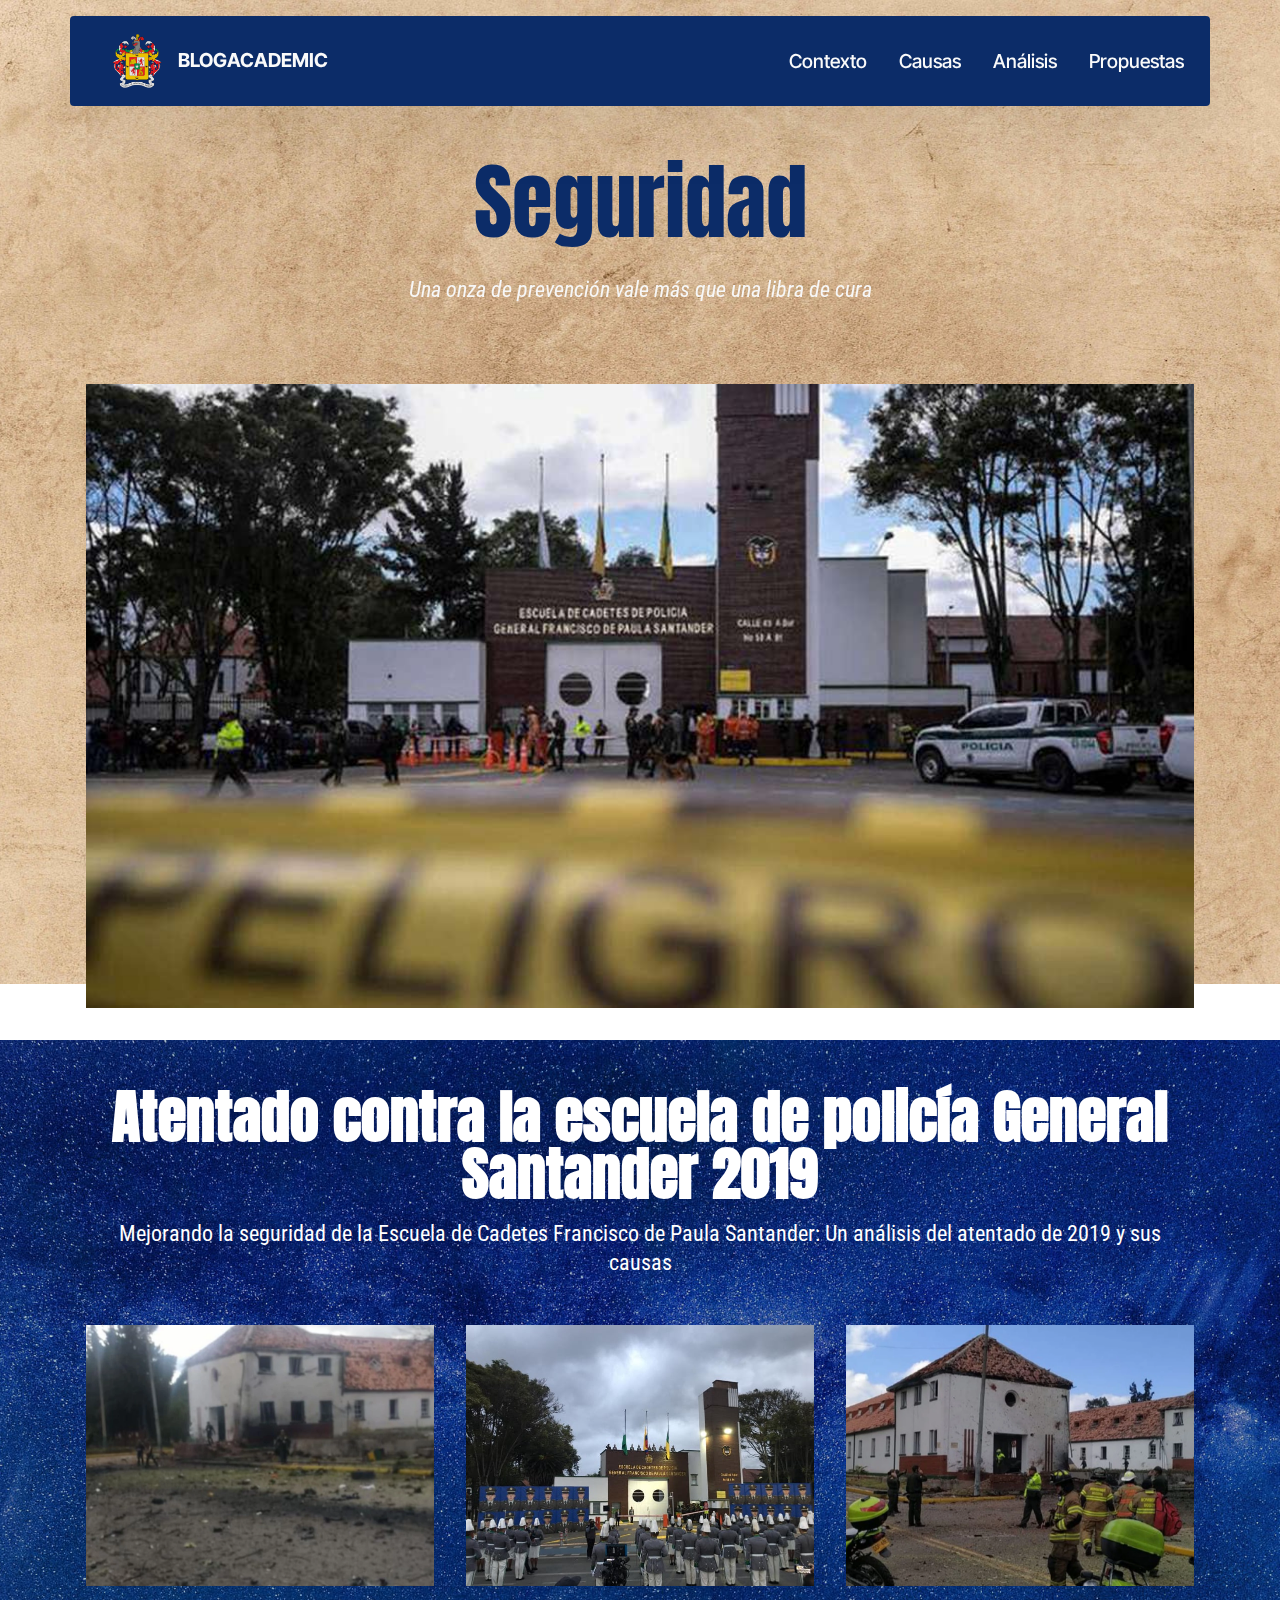
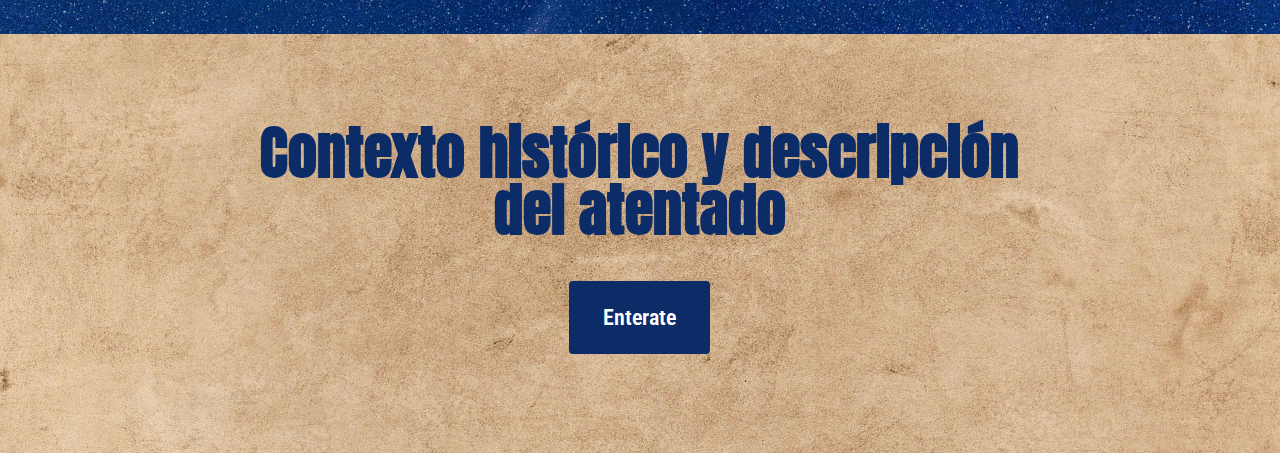
<file: index.html>
<!DOCTYPE html>
<html  >
<head>
  <!-- Site made with Mobirise Website Builder v5.9.0, https://mobirise.com -->
  <meta charset="UTF-8">
  <meta http-equiv="X-UA-Compatible" content="IE=edge">
  <meta name="generator" content="Mobirise v5.9.0, mobirise.com">
  <meta name="viewport" content="width=device-width, initial-scale=1, minimum-scale=1">
  <link rel="shortcut icon" href="assets/images/800px-escudo-escuela-de-cadetes-de-policia-g-s.svg-96x103.png" type="image/x-icon">
  <meta name="description" content="">
  
  
  <title>Home</title>
  <link rel="stylesheet" href="assets/web/assets/mobirise-icons2/mobirise2.css">
  <link rel="stylesheet" href="assets/bootstrap/css/bootstrap.min.css">
  <link rel="stylesheet" href="assets/bootstrap/css/bootstrap-grid.min.css">
  <link rel="stylesheet" href="assets/bootstrap/css/bootstrap-reboot.min.css">
  <link rel="stylesheet" href="assets/parallax/jarallax.css">
  <link rel="stylesheet" href="assets/dropdown/css/style.css">
  <link rel="stylesheet" href="assets/theme/css/style.css">
  <link rel="preload" href="https://fonts.googleapis.com/css?family=Anton:400&display=swap" as="style" onload="this.onload=null;this.rel='stylesheet'">
  <noscript><link rel="stylesheet" href="https://fonts.googleapis.com/css?family=Anton:400&display=swap"></noscript>
  <link rel="preload" href="https://fonts.googleapis.com/css?family=Inter+Tight:100,200,300,400,500,600,700,800,900,100i,200i,300i,400i,500i,600i,700i,800i,900i&display=swap" as="style" onload="this.onload=null;this.rel='stylesheet'">
  <noscript><link rel="stylesheet" href="https://fonts.googleapis.com/css?family=Inter+Tight:100,200,300,400,500,600,700,800,900,100i,200i,300i,400i,500i,600i,700i,800i,900i&display=swap"></noscript>
  <link rel="preload" href="https://fonts.googleapis.com/css?family=Roboto+Condensed:300,300i,400,400i,700,700i&display=swap" as="style" onload="this.onload=null;this.rel='stylesheet'">
  <noscript><link rel="stylesheet" href="https://fonts.googleapis.com/css?family=Roboto+Condensed:300,300i,400,400i,700,700i&display=swap"></noscript>
  <link rel="preload" as="style" href="assets/mobirise/css/mbr-additional.css"><link rel="stylesheet" href="assets/mobirise/css/mbr-additional.css" type="text/css">

  
  
  
</head>
<body>
  
  <section data-bs-version="5.1" class="menu menu2 cid-tJS6tZXiPa" once="menu" id="menu02-0">
	

	<nav class="navbar navbar-dropdown navbar-fixed-top navbar-expand-lg">
		<div class="container">
			<div class="navbar-brand">
				<span class="navbar-logo">
					<a href="https://mobiri.se">
						<img src="assets/images/800px-escudo-escuela-de-cadetes-de-policia-g-s.svg-96x103.png" alt="Mobirise Website Builder" style="height: 3.4rem;">
					</a>
				</span>
				<span class="navbar-caption-wrap"><a class="navbar-caption text-white display-4" href="https://mobiri.se">BLOGACADEMIC</a></span>
			</div>
			<button class="navbar-toggler" type="button" data-toggle="collapse" data-bs-toggle="collapse" data-target="#navbarSupportedContent" data-bs-target="#navbarSupportedContent" aria-controls="navbarNavAltMarkup" aria-expanded="false" aria-label="Toggle navigation">
				<div class="hamburger">
					<span></span>
					<span></span>
					<span></span>
					<span></span>
				</div>
			</button>
			<div class="collapse navbar-collapse" id="navbarSupportedContent">
				<ul class="navbar-nav nav-dropdown nav-right" data-app-modern-menu="true"><li class="nav-item">
						<a class="nav-link link text-white text-primary display-4" href="page1.html">Contexto</a>
					</li>
					<li class="nav-item">
						<a class="nav-link link text-white text-primary display-4" href="page2.html" aria-expanded="false">Causas</a>
					</li>
					<li class="nav-item">
						<a class="nav-link link text-white text-primary display-4" href="page3.html">Análisis</a>
					</li><li class="nav-item"><a class="nav-link link text-white text-primary display-4" href="page4.html">Propuestas</a></li></ul>
				
				
			</div>
		</div>
	</nav>
</section>

<section data-bs-version="5.1" class="header5 cid-tJS6uM4N87 mbr-parallax-background" id="header05-1">
	

	
	
	
	<div class="align-center container">
		<div class="row justify-content-center">
			<div class="col-md-12 col-lg-9">
				<h1 class="mbr-section-title mbr-fonts-style mb-4 display-1">Seguridad</h1>
				<p class="mbr-text mbr-fonts-style mb-4 display-7"><em>Una onza de prevención vale más que una libra de cura</em><br></p>
				
			</div>
		</div>
		<div class="row mt-5 justify-content-center">
			<div class="col-12 col-lg-12">
				<img src="assets/images/imagen-de-whatsapp-2023-07-31-a-las-13.37.10-1200x675.jpg" alt="Mobirise Website Builder" title="">
			</div>
		</div>
	</div>
</section>

<section data-bs-version="5.1" class="features4 cid-tJS7nWOnZE" id="features04-2">
	
	<div class="mbr-overlay"></div>
	<div class="container">
		<div class="mbr-section-head mb-5">
			<h4 class="mbr-section-title mbr-fonts-style align-left mb-3 display-2"><strong>Atentado contra la escuela de policía General Santander 2019</strong></h4>
			<h5 class="mbr-section-subtitle mbr-fonts-style align-left mb-3 display-7">Mejorando la seguridad de la Escuela de Cadetes Francisco de Paula Santander: Un análisis del atentado de 2019 y sus causas</h5>
			
		</div>
		<div class="row">
			<div class="item features-image col-12 col-md-6 col-lg-4">
				<div class="item-wrapper">
					<div class="item-img">
						<img src="assets/images/descarga-1.webp" alt="Mobirise Website Builder" data-slide-to="0" data-bs-slide-to="0">
					</div>
					

				</div>
			</div>
			<div class="item features-image col-12 col-md-6 col-lg-4">
				<div class="item-wrapper">
					<div class="item-img">
						<img src="assets/images/imagen-de-whatsapp-2023-07-31-a-las-13.31.53-695x521.jpg" alt="Mobirise Website Builder" data-slide-to="1" data-bs-slide-to="1">
					</div>
					
				</div>
			</div><div class="item features-image col-12 col-md-6 col-lg-4">
				<div class="item-wrapper">
					<div class="item-img">
						<img src="assets/images/descarga.webp" alt="Mobirise Website Builder" data-slide-to="2" data-bs-slide-to="2">
					</div>
					
				</div>
			</div>
			
			
			
			
		</div>
	</div>
</section>

<section data-bs-version="5.1" class="header09 cid-tJS84Hb6Ph" id="header09-3">
	
	
	<div class="container">
		<div class="row">
			<div class="content-wrap">
				<h1 class="mbr-section-title mbr-fonts-style mbr-white mb-4 display-2"><strong>Contexto histórico y descripción del atentado</strong></h1>
				
				
				<div class="mbr-section-btn"><a class="btn btn-success display-7" href="page1.html">Enterate</a></div>
			</div>
		</div>
	</div>
</section>


<script src="assets/bootstrap/js/bootstrap.bundle.min.js"></script>
  <script src="assets/parallax/jarallax.js"></script>
  <script src="assets/smoothscroll/smooth-scroll.js"></script>
  <script src="assets/ytplayer/index.js"></script>
  <script src="assets/dropdown/js/navbar-dropdown.js"></script>
  <script src="assets/theme/js/script.js"></script>
  
  
  
</body>
</html>
</file>
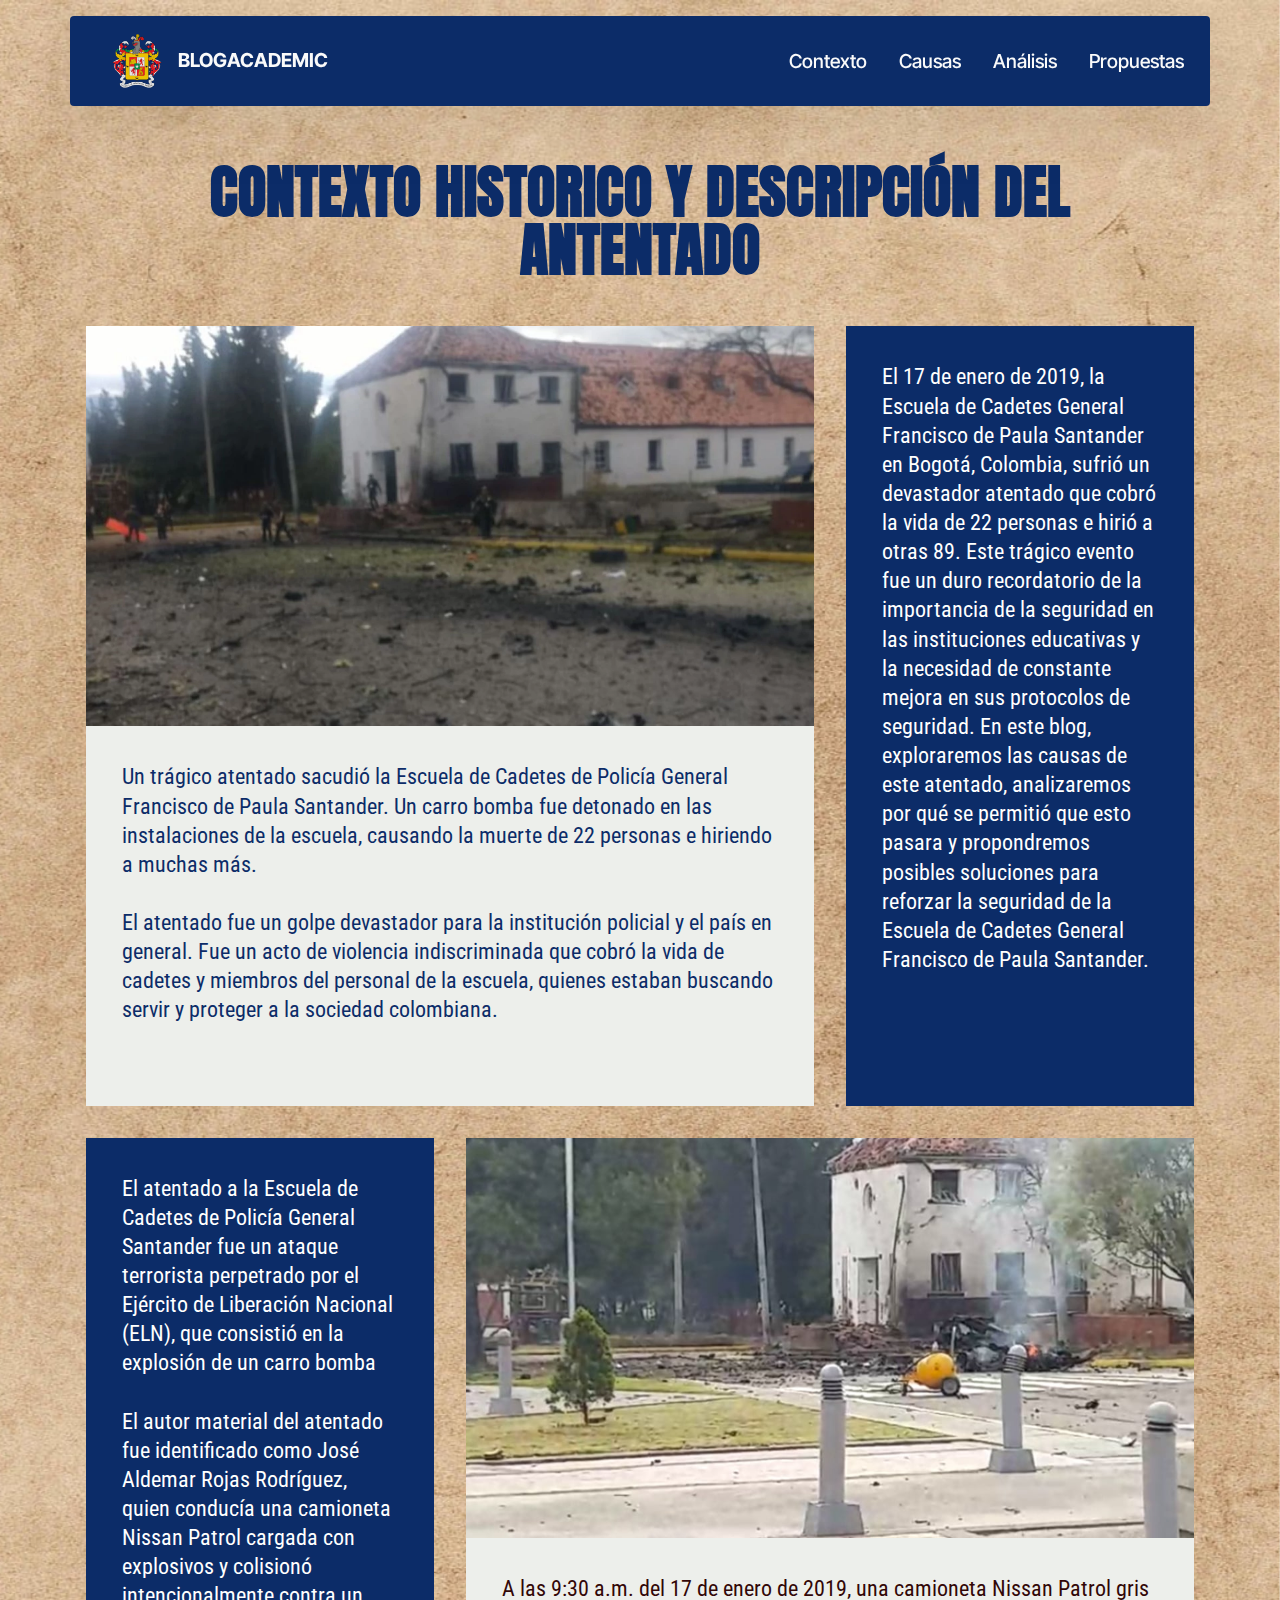
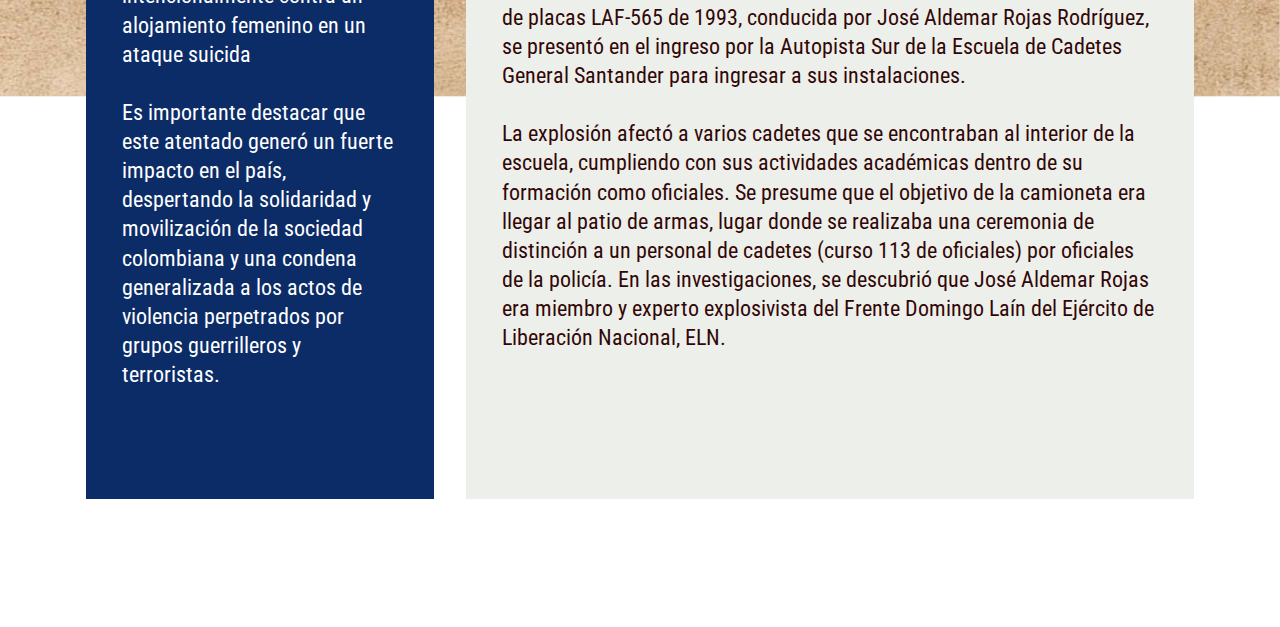
<file: page1.html>
<!DOCTYPE html>
<html  >
<head>
  <!-- Site made with Mobirise Website Builder v5.9.0, https://mobirise.com -->
  <meta charset="UTF-8">
  <meta http-equiv="X-UA-Compatible" content="IE=edge">
  <meta name="generator" content="Mobirise v5.9.0, mobirise.com">
  <meta name="viewport" content="width=device-width, initial-scale=1, minimum-scale=1">
  <link rel="shortcut icon" href="assets/images/800px-escudo-escuela-de-cadetes-de-policia-g-s.svg-96x103.png" type="image/x-icon">
  <meta name="description" content="">
  
  
  <title>Contexto historico</title>
  <link rel="stylesheet" href="assets/web/assets/mobirise-icons2/mobirise2.css">
  <link rel="stylesheet" href="assets/bootstrap/css/bootstrap.min.css">
  <link rel="stylesheet" href="assets/bootstrap/css/bootstrap-grid.min.css">
  <link rel="stylesheet" href="assets/bootstrap/css/bootstrap-reboot.min.css">
  <link rel="stylesheet" href="assets/parallax/jarallax.css">
  <link rel="stylesheet" href="assets/dropdown/css/style.css">
  <link rel="stylesheet" href="assets/theme/css/style.css">
  <link rel="preload" href="https://fonts.googleapis.com/css?family=Anton:400&display=swap" as="style" onload="this.onload=null;this.rel='stylesheet'">
  <noscript><link rel="stylesheet" href="https://fonts.googleapis.com/css?family=Anton:400&display=swap"></noscript>
  <link rel="preload" href="https://fonts.googleapis.com/css?family=Inter+Tight:100,200,300,400,500,600,700,800,900,100i,200i,300i,400i,500i,600i,700i,800i,900i&display=swap" as="style" onload="this.onload=null;this.rel='stylesheet'">
  <noscript><link rel="stylesheet" href="https://fonts.googleapis.com/css?family=Inter+Tight:100,200,300,400,500,600,700,800,900,100i,200i,300i,400i,500i,600i,700i,800i,900i&display=swap"></noscript>
  <link rel="preload" href="https://fonts.googleapis.com/css?family=Roboto+Condensed:300,300i,400,400i,700,700i&display=swap" as="style" onload="this.onload=null;this.rel='stylesheet'">
  <noscript><link rel="stylesheet" href="https://fonts.googleapis.com/css?family=Roboto+Condensed:300,300i,400,400i,700,700i&display=swap"></noscript>
  <link rel="preload" as="style" href="assets/mobirise/css/mbr-additional.css"><link rel="stylesheet" href="assets/mobirise/css/mbr-additional.css" type="text/css">

  
  
  
</head>
<body>
  
  <section data-bs-version="5.1" class="menu menu2 cid-tJS6tZXiPa" once="menu" id="menu02-9">
	

	<nav class="navbar navbar-dropdown navbar-fixed-top navbar-expand-lg">
		<div class="container">
			<div class="navbar-brand">
				<span class="navbar-logo">
					<a href="https://mobiri.se">
						<img src="assets/images/800px-escudo-escuela-de-cadetes-de-policia-g-s.svg-96x103.png" alt="Mobirise Website Builder" style="height: 3.4rem;">
					</a>
				</span>
				<span class="navbar-caption-wrap"><a class="navbar-caption text-white display-4" href="https://mobiri.se">BLOGACADEMIC</a></span>
			</div>
			<button class="navbar-toggler" type="button" data-toggle="collapse" data-bs-toggle="collapse" data-target="#navbarSupportedContent" data-bs-target="#navbarSupportedContent" aria-controls="navbarNavAltMarkup" aria-expanded="false" aria-label="Toggle navigation">
				<div class="hamburger">
					<span></span>
					<span></span>
					<span></span>
					<span></span>
				</div>
			</button>
			<div class="collapse navbar-collapse" id="navbarSupportedContent">
				<ul class="navbar-nav nav-dropdown nav-right" data-app-modern-menu="true"><li class="nav-item">
						<a class="nav-link link text-white text-primary display-4" href="page1.html">Contexto</a>
					</li>
					<li class="nav-item">
						<a class="nav-link link text-white text-primary display-4" href="page2.html" aria-expanded="false">Causas</a>
					</li>
					<li class="nav-item">
						<a class="nav-link link text-white text-primary display-4" href="page3.html">Análisis</a>
					</li><li class="nav-item"><a class="nav-link link text-white text-primary display-4" href="page4.html">Propuestas</a></li></ul>
				
				
			</div>
		</div>
	</nav>
</section>

<section data-bs-version="5.1" class="features9 cid-tMdiJ47zLz mbr-parallax-background" id="features09-d">
	

	
	
	<div class="container">
		<div class="row">
			<div class="col-12 mb-5">
				<h3 class="mbr-section-title mbr-fonts-style align-center mb-0 display-2">
					<strong><br></strong><br><strong>CONTEXTO HISTORICO Y DESCRIPCIÓN DEL ANTENTADO</strong></h3>
				
			</div>
			<div class="col-sm-6 col-md-12 col-lg-8 card">
				<div class="card-wrap card1">
					<div class="image-wrap">
						<img src="assets/images/descarga-1.webp" alt="Mobirise Website Builder">
						<div class="title-row display-7">
							
						</div>
					</div>
					<div class="content-wrap">
						
						<p class="card-text1 mbr-fonts-style align-left display-7">Un trágico atentado sacudió la Escuela de Cadetes de Policía General Francisco de Paula Santander. Un carro bomba fue detonado en las instalaciones de la escuela, causando la muerte de 22 personas e hiriendo a muchas más.<br><br>El atentado fue un golpe devastador para la institución policial y el país en general. Fue un acto de violencia indiscriminada que cobró la vida de cadetes y miembros del personal de la escuela, quienes estaban buscando servir y proteger a la sociedad colombiana.<br><br></p>
						
					</div>
				</div>
			</div>

			<div class="col-sm-6 col-md-12 col-lg-4 card">
				<div class="card-wrap card2">
					<div class="content-wrap">
						
						
						<p class="card-text2 mbr-fonts-style align-left display-7">El 17 de enero de 2019, la Escuela de Cadetes General Francisco de Paula Santander en Bogotá, Colombia, sufrió un devastador atentado que cobró la vida de 22 personas e hirió a otras 89. Este trágico evento fue un duro recordatorio de la importancia de la seguridad en las instituciones educativas y la necesidad de constante mejora en sus protocolos de seguridad. En este blog, exploraremos las causas de este atentado, analizaremos por qué se permitió que esto pasara y propondremos posibles soluciones para reforzar la seguridad de la Escuela de Cadetes General Francisco de Paula Santander.<br>
						</p>
						
					</div>
				</div>
			</div>
			<div class="col-sm-6 col-md-12 col-lg-4 card">
				<div class="card-wrap card3">
					<div class="content-wrap">
						
						
						<p class="card-text3 mbr-fonts-style align-left display-7">
							 El atentado a la Escuela de Cadetes de Policía General Santander fue un ataque terrorista perpetrado por el Ejército de Liberación Nacional (ELN), que consistió en la explosión de un carro bomba<br><br>El autor material del atentado fue identificado como José Aldemar Rojas Rodríguez, quien conducía una camioneta Nissan Patrol cargada con explosivos y colisionó intencionalmente contra un alojamiento femenino en un ataque suicida<br><br>Es importante destacar que este atentado generó un fuerte impacto en el país, despertando la solidaridad y movilización de la sociedad colombiana y una condena generalizada a los actos de violencia perpetrados por grupos guerrilleros y terroristas.<br><br><br>
						</p>
						
					</div>
				</div>
			</div>

			<div class="col-sm-6 col-md-12 col-lg-8 card">
				<div class="card-wrap card4">
					<div class="image-wrap">
						<img src="assets/images/carro-bomba1-1200x600.jpg" alt="Mobirise Website Builder">
						<div class="title-row display-7">
							
						</div>
					</div>
					<div class="content-wrap">
						
						<p class="card-text4 mbr-fonts-style align-left display-7">
							A las 9:30 a.m. del 17 de enero de 2019, una camioneta Nissan Patrol gris de placas LAF-565 de 1993, conducida por José Aldemar Rojas Rodríguez, se presentó en el ingreso por la Autopista Sur de la Escuela de Cadetes General Santander para ingresar a sus instalaciones.<br><br>La explosión afectó a varios cadetes que se encontraban al interior de la escuela, cumpliendo con sus actividades académicas dentro de su formación como oficiales. Se presume que el objetivo de la camioneta era llegar al patio de armas, lugar donde se realizaba una ceremonia de distinción a un personal de cadetes (curso 113 de oficiales) por oficiales de la policía. En las investigaciones, se descubrió que José Aldemar Rojas era miembro y experto explosivista del Frente Domingo Laín del Ejército de Liberación Nacional, ELN.<br></p>
						
					</div>
				</div>
			</div>
		</div>
	</div>
</section>


<script src="assets/bootstrap/js/bootstrap.bundle.min.js"></script>
  <script src="assets/parallax/jarallax.js"></script>
  <script src="assets/smoothscroll/smooth-scroll.js"></script>
  <script src="assets/ytplayer/index.js"></script>
  <script src="assets/dropdown/js/navbar-dropdown.js"></script>
  <script src="assets/theme/js/script.js"></script>
  
  
  
</body>
</html>
</file>
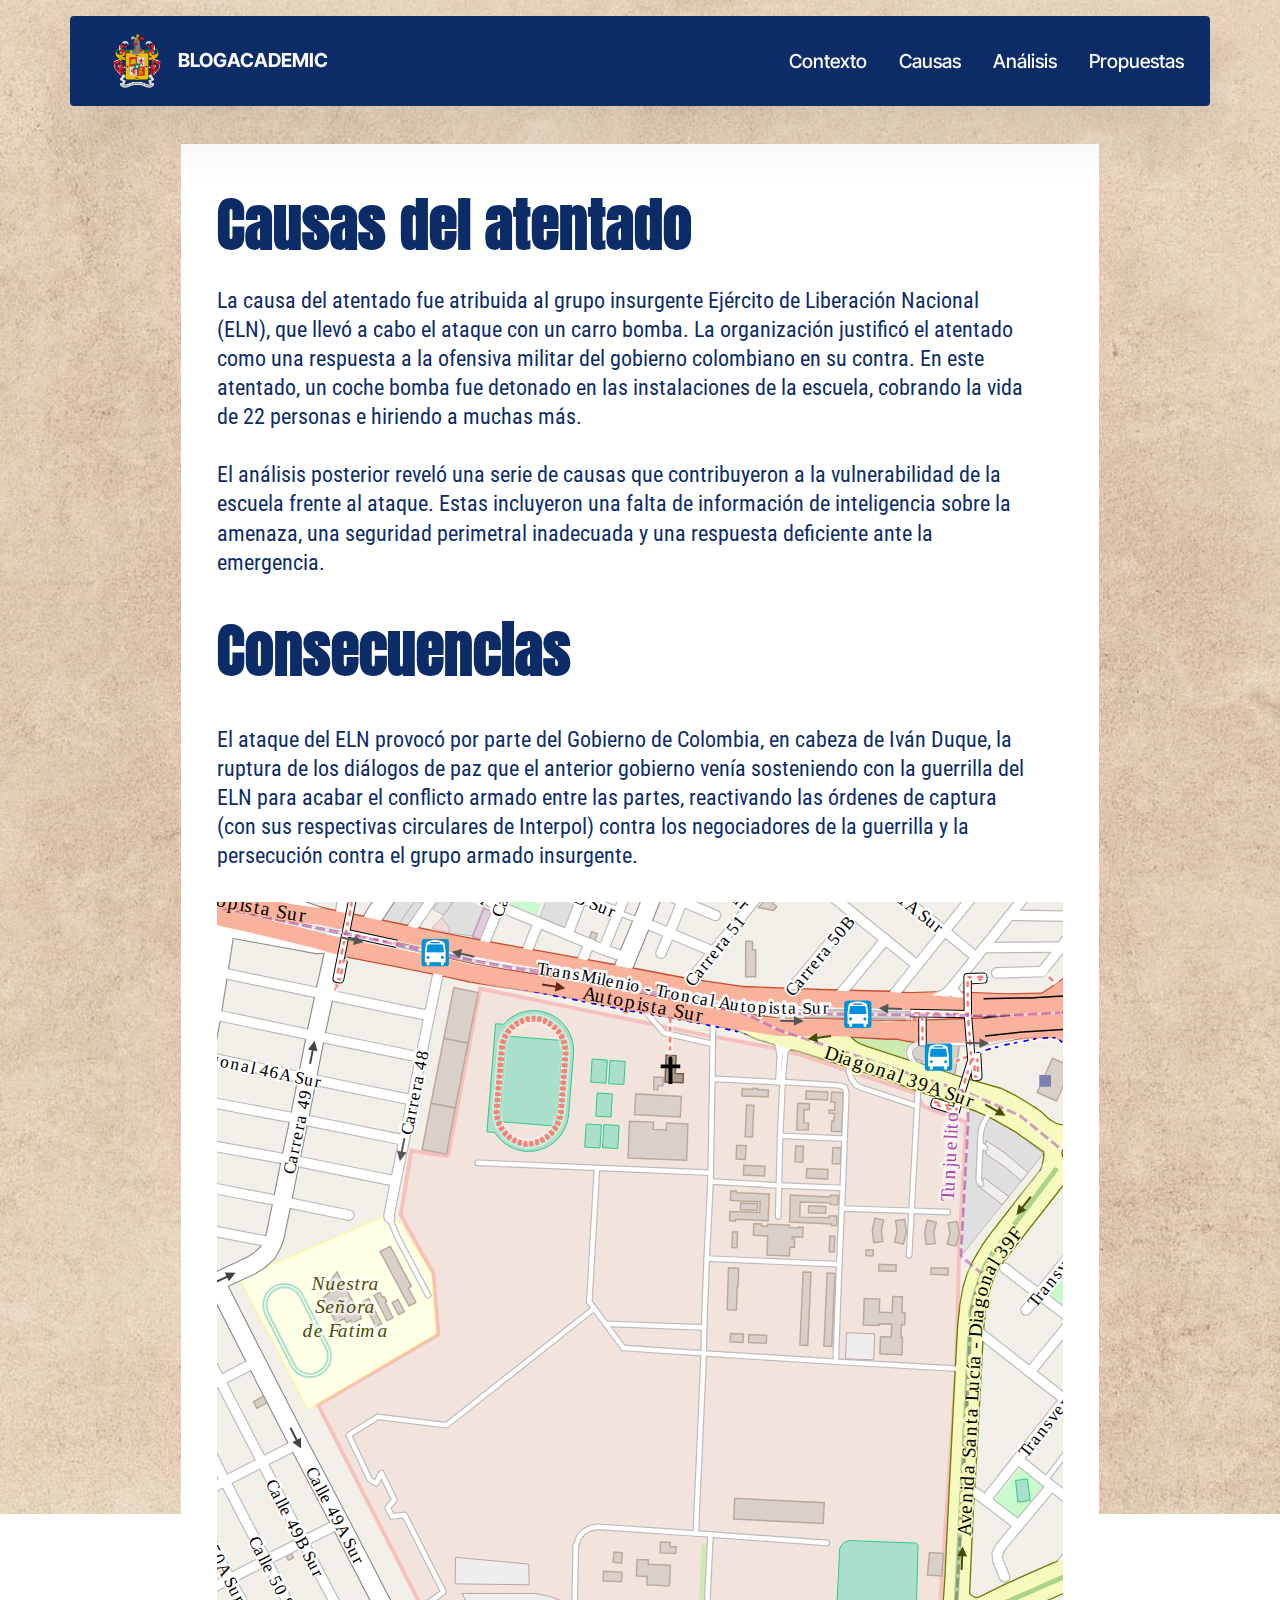
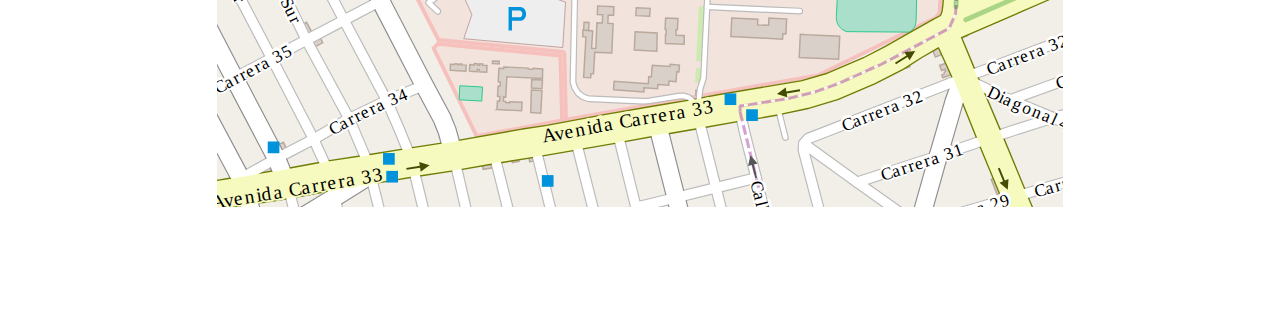
<file: page2.html>
<!DOCTYPE html>
<html  >
<head>
  <!-- Site made with Mobirise Website Builder v5.9.0, https://mobirise.com -->
  <meta charset="UTF-8">
  <meta http-equiv="X-UA-Compatible" content="IE=edge">
  <meta name="generator" content="Mobirise v5.9.0, mobirise.com">
  <meta name="viewport" content="width=device-width, initial-scale=1, minimum-scale=1">
  <link rel="shortcut icon" href="assets/images/800px-escudo-escuela-de-cadetes-de-policia-g-s.svg-96x103.png" type="image/x-icon">
  <meta name="description" content="">
  
  
  <title>Causas</title>
  <link rel="stylesheet" href="assets/web/assets/mobirise-icons2/mobirise2.css">
  <link rel="stylesheet" href="assets/bootstrap/css/bootstrap.min.css">
  <link rel="stylesheet" href="assets/bootstrap/css/bootstrap-grid.min.css">
  <link rel="stylesheet" href="assets/bootstrap/css/bootstrap-reboot.min.css">
  <link rel="stylesheet" href="assets/parallax/jarallax.css">
  <link rel="stylesheet" href="assets/dropdown/css/style.css">
  <link rel="stylesheet" href="assets/theme/css/style.css">
  <link rel="preload" href="https://fonts.googleapis.com/css?family=Anton:400&display=swap" as="style" onload="this.onload=null;this.rel='stylesheet'">
  <noscript><link rel="stylesheet" href="https://fonts.googleapis.com/css?family=Anton:400&display=swap"></noscript>
  <link rel="preload" href="https://fonts.googleapis.com/css?family=Inter+Tight:100,200,300,400,500,600,700,800,900,100i,200i,300i,400i,500i,600i,700i,800i,900i&display=swap" as="style" onload="this.onload=null;this.rel='stylesheet'">
  <noscript><link rel="stylesheet" href="https://fonts.googleapis.com/css?family=Inter+Tight:100,200,300,400,500,600,700,800,900,100i,200i,300i,400i,500i,600i,700i,800i,900i&display=swap"></noscript>
  <link rel="preload" href="https://fonts.googleapis.com/css?family=Roboto+Condensed:300,300i,400,400i,700,700i&display=swap" as="style" onload="this.onload=null;this.rel='stylesheet'">
  <noscript><link rel="stylesheet" href="https://fonts.googleapis.com/css?family=Roboto+Condensed:300,300i,400,400i,700,700i&display=swap"></noscript>
  <link rel="preload" as="style" href="assets/mobirise/css/mbr-additional.css"><link rel="stylesheet" href="assets/mobirise/css/mbr-additional.css" type="text/css">

  
  
  
</head>
<body>
  
  <section data-bs-version="5.1" class="menu menu2 cid-tMdciMboFm" once="menu" id="menu02-b">
	

	<nav class="navbar navbar-dropdown navbar-fixed-top navbar-expand-lg">
		<div class="container">
			<div class="navbar-brand">
				<span class="navbar-logo">
					<a href="https://mobiri.se">
						<img src="assets/images/800px-escudo-escuela-de-cadetes-de-policia-g-s.svg-96x103.png" alt="Mobirise Website Builder" style="height: 3.4rem;">
					</a>
				</span>
				<span class="navbar-caption-wrap"><a class="navbar-caption text-white display-4" href="https://mobiri.se">BLOGACADEMIC</a></span>
			</div>
			<button class="navbar-toggler" type="button" data-toggle="collapse" data-bs-toggle="collapse" data-target="#navbarSupportedContent" data-bs-target="#navbarSupportedContent" aria-controls="navbarNavAltMarkup" aria-expanded="false" aria-label="Toggle navigation">
				<div class="hamburger">
					<span></span>
					<span></span>
					<span></span>
					<span></span>
				</div>
			</button>
			<div class="collapse navbar-collapse" id="navbarSupportedContent">
				<ul class="navbar-nav nav-dropdown nav-right" data-app-modern-menu="true"><li class="nav-item">
						<a class="nav-link link text-white text-primary display-4" href="page1.html">Contexto</a>
					</li>
					<li class="nav-item">
						<a class="nav-link link text-white text-primary display-4" href="page2.html" aria-expanded="false">Causas</a>
					</li>
					<li class="nav-item">
						<a class="nav-link link text-white text-primary display-4" href="page3.html">Análisis</a>
					</li><li class="nav-item"><a class="nav-link link text-white text-primary display-4" href="page4.html">Propuestas</a></li></ul>
				
				
			</div>
		</div>
	</nav>
</section>

<section data-bs-version="5.1" class="article3 cid-tMdANunSZX mbr-parallax-background" id="article09-h">
  

  
  <div class="mbr-overlay" style="opacity: 0.3; background-color: rgb(255, 255, 255);"></div>
  <div class="container">
    <div class="row justify-content-center">
      <div class="card col-md-12 col-lg-10">
        <div class="card-wrapper">
          <h3 class="card-title mbr-fonts-style mbr-white mt-3 mb-4 display-2"><strong>Causas del atentado</strong></h3>
          <div class="row card-box align-left">
            <div class="item features-without-image col-12">
              <div class="item-wrapper">
                
                <p class="mbr-text mbr-fonts-style display-7">La causa del atentado fue atribuida al grupo insurgente Ejército de Liberación Nacional (ELN), que llevó a cabo el ataque con un carro bomba. La organización justificó el atentado como una respuesta a la ofensiva militar del gobierno colombiano en su contra. En este atentado, un coche bomba fue detonado en las instalaciones de la escuela, cobrando la vida de 22 personas e hiriendo a muchas más.
<br>
<br>El análisis posterior reveló una serie de causas que contribuyeron a la vulnerabilidad de la escuela frente al ataque. Estas incluyeron una falta de información de inteligencia sobre la amenaza, una seguridad perimetral inadecuada y una respuesta deficiente ante la emergencia.<br><br>
                </p>
              </div>
            </div>
            <div class="item features-without-image col-12">
              <div class="item-wrapper">
                
                <p class="mbr-text mbr-fonts-style display-2"><strong>
                  Consecuencias</strong><br>
                </p>
              </div>
            </div>
            <div class="item features-without-image col-12">
              <div class="item-wrapper">
                
                <p class="mbr-text mbr-fonts-style display-7"><br>El ataque del ELN provocó por parte del Gobierno de Colombia, en cabeza de Iván Duque, la ruptura de los diálogos de paz que el anterior gobierno venía sosteniendo con la guerrilla del ELN para acabar el conflicto armado entre las partes, reactivando las órdenes de captura (con sus respectivas circulares de Interpol) contra los negociadores de la guerrilla y la persecución contra el grupo armado insurgente.&nbsp;<br>
                </p>
              </div>
            </div>
          </div>
          <div class="image-wrapper d-flex justify-content-center mt-3">
            <img src="assets/images/complejo-muzu-polica-nacional-de-colombia.svg" alt="Mobirise Website Builder">
          </div>
        </div>
      </div>
    </div>
  </div>
</section>


<script src="assets/bootstrap/js/bootstrap.bundle.min.js"></script>
  <script src="assets/parallax/jarallax.js"></script>
  <script src="assets/smoothscroll/smooth-scroll.js"></script>
  <script src="assets/ytplayer/index.js"></script>
  <script src="assets/dropdown/js/navbar-dropdown.js"></script>
  <script src="assets/theme/js/script.js"></script>
  
  
  
</body>
</html>
</file>
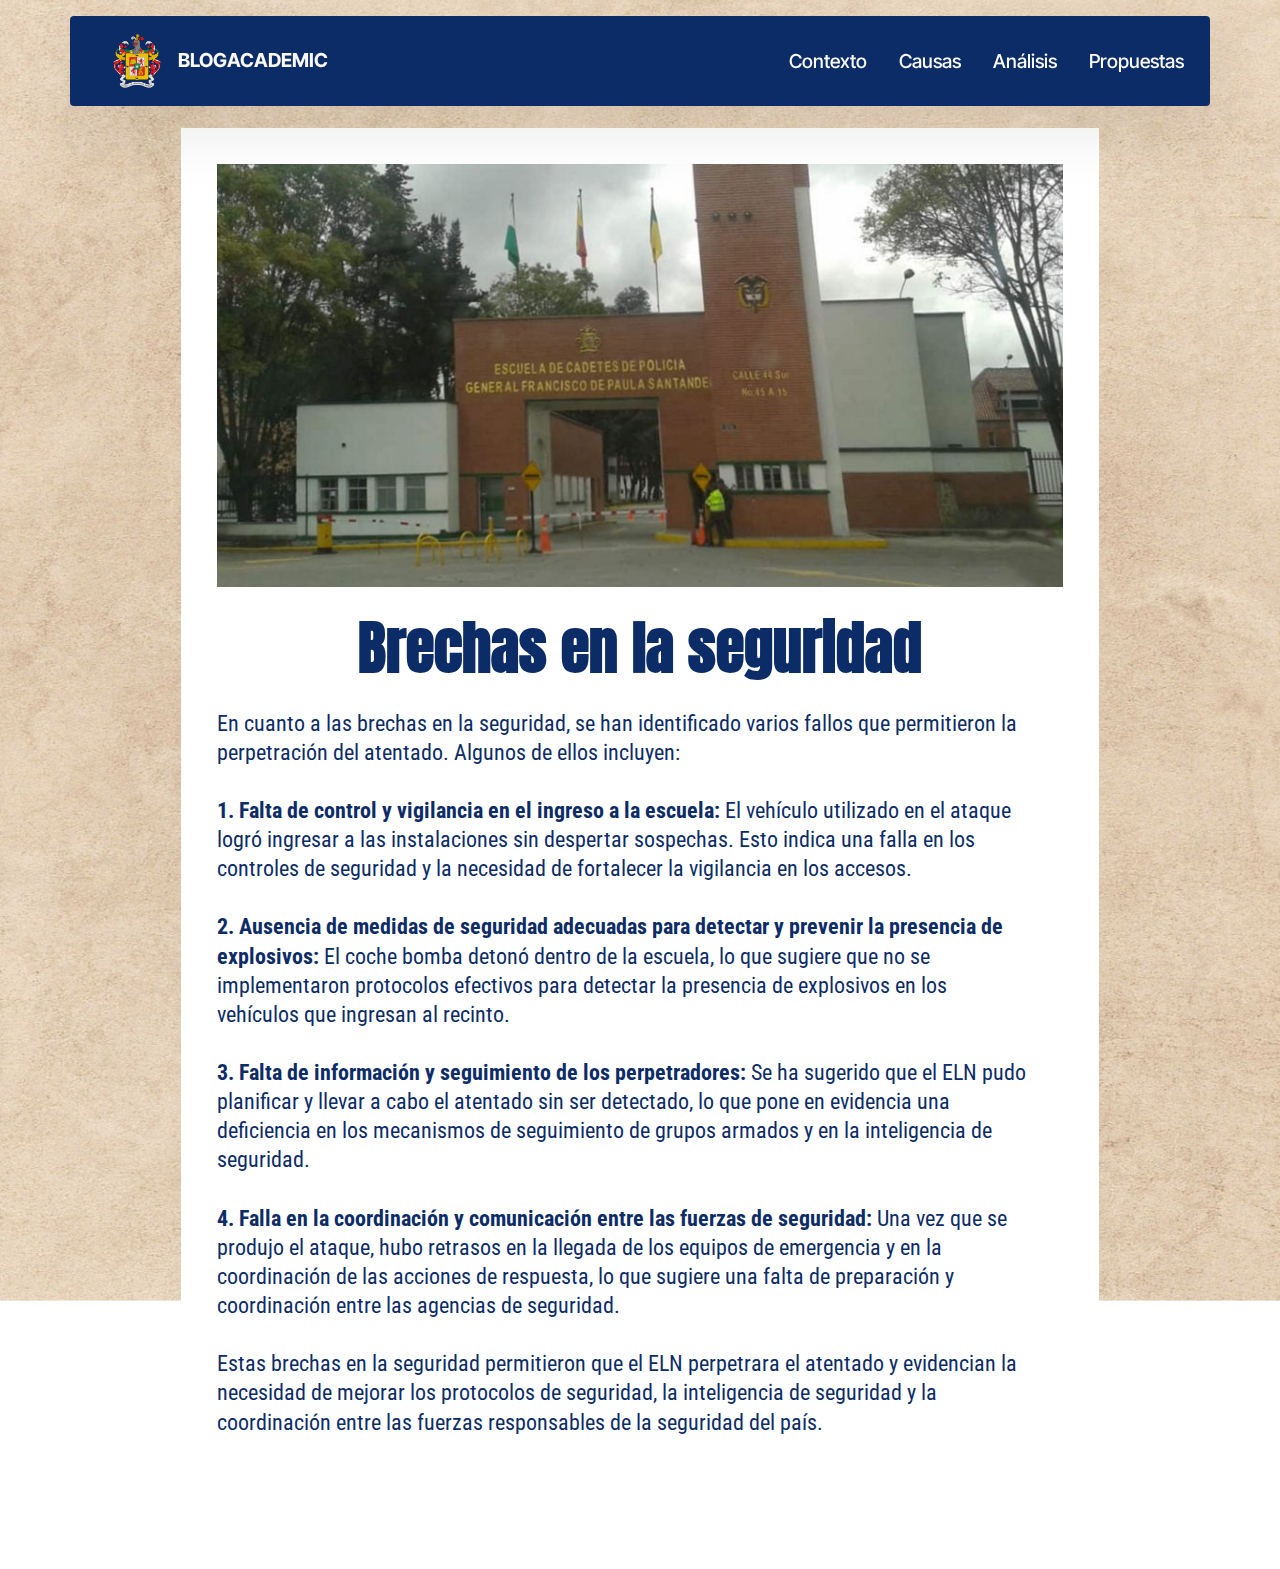
<file: page3.html>
<!DOCTYPE html>
<html  >
<head>
  <!-- Site made with Mobirise Website Builder v5.9.0, https://mobirise.com -->
  <meta charset="UTF-8">
  <meta http-equiv="X-UA-Compatible" content="IE=edge">
  <meta name="generator" content="Mobirise v5.9.0, mobirise.com">
  <meta name="viewport" content="width=device-width, initial-scale=1, minimum-scale=1">
  <link rel="shortcut icon" href="assets/images/800px-escudo-escuela-de-cadetes-de-policia-g-s.svg-96x103.png" type="image/x-icon">
  <meta name="description" content="">
  
  
  <title>Análisis</title>
  <link rel="stylesheet" href="assets/web/assets/mobirise-icons2/mobirise2.css">
  <link rel="stylesheet" href="assets/bootstrap/css/bootstrap.min.css">
  <link rel="stylesheet" href="assets/bootstrap/css/bootstrap-grid.min.css">
  <link rel="stylesheet" href="assets/bootstrap/css/bootstrap-reboot.min.css">
  <link rel="stylesheet" href="assets/parallax/jarallax.css">
  <link rel="stylesheet" href="assets/dropdown/css/style.css">
  <link rel="stylesheet" href="assets/theme/css/style.css">
  <link rel="preload" href="https://fonts.googleapis.com/css?family=Anton:400&display=swap" as="style" onload="this.onload=null;this.rel='stylesheet'">
  <noscript><link rel="stylesheet" href="https://fonts.googleapis.com/css?family=Anton:400&display=swap"></noscript>
  <link rel="preload" href="https://fonts.googleapis.com/css?family=Inter+Tight:100,200,300,400,500,600,700,800,900,100i,200i,300i,400i,500i,600i,700i,800i,900i&display=swap" as="style" onload="this.onload=null;this.rel='stylesheet'">
  <noscript><link rel="stylesheet" href="https://fonts.googleapis.com/css?family=Inter+Tight:100,200,300,400,500,600,700,800,900,100i,200i,300i,400i,500i,600i,700i,800i,900i&display=swap"></noscript>
  <link rel="preload" href="https://fonts.googleapis.com/css?family=Roboto+Condensed:300,300i,400,400i,700,700i&display=swap" as="style" onload="this.onload=null;this.rel='stylesheet'">
  <noscript><link rel="stylesheet" href="https://fonts.googleapis.com/css?family=Roboto+Condensed:300,300i,400,400i,700,700i&display=swap"></noscript>
  <link rel="preload" as="style" href="assets/mobirise/css/mbr-additional.css"><link rel="stylesheet" href="assets/mobirise/css/mbr-additional.css" type="text/css">

  
  
  
</head>
<body>
  
  <section data-bs-version="5.1" class="menu menu2 cid-tMdciMboFm" once="menu" id="menu02-f">
	

	<nav class="navbar navbar-dropdown navbar-fixed-top navbar-expand-lg">
		<div class="container">
			<div class="navbar-brand">
				<span class="navbar-logo">
					<a href="https://mobiri.se">
						<img src="assets/images/800px-escudo-escuela-de-cadetes-de-policia-g-s.svg-96x103.png" alt="Mobirise Website Builder" style="height: 3.4rem;">
					</a>
				</span>
				<span class="navbar-caption-wrap"><a class="navbar-caption text-white display-4" href="https://mobiri.se">BLOGACADEMIC</a></span>
			</div>
			<button class="navbar-toggler" type="button" data-toggle="collapse" data-bs-toggle="collapse" data-target="#navbarSupportedContent" data-bs-target="#navbarSupportedContent" aria-controls="navbarNavAltMarkup" aria-expanded="false" aria-label="Toggle navigation">
				<div class="hamburger">
					<span></span>
					<span></span>
					<span></span>
					<span></span>
				</div>
			</button>
			<div class="collapse navbar-collapse" id="navbarSupportedContent">
				<ul class="navbar-nav nav-dropdown nav-right" data-app-modern-menu="true"><li class="nav-item">
						<a class="nav-link link text-white text-primary display-4" href="page1.html">Contexto</a>
					</li>
					<li class="nav-item">
						<a class="nav-link link text-white text-primary display-4" href="page2.html" aria-expanded="false">Causas</a>
					</li>
					<li class="nav-item">
						<a class="nav-link link text-white text-primary display-4" href="page3.html">Análisis</a>
					</li><li class="nav-item"><a class="nav-link link text-white text-primary display-4" href="page4.html">Propuestas</a></li></ul>
				
				
			</div>
		</div>
	</nav>
</section>

<section data-bs-version="5.1" class="article8 cid-tMdAHls6qw mbr-parallax-background" id="article08-g">
  

  
  <div class="mbr-overlay" style="opacity: 0.3; background-color: rgb(255, 255, 255);"></div>
  <div class="container">
    <div class="row justify-content-center">
      <div class="card col-md-12 col-lg-10">
        <div class="card-wrapper">
          <div class="image-wrapper d-flex justify-content-center mb-4">
            <img src="assets/images/generalsantander-900x450.jpg" alt="Mobirise Website Builder">
          </div>
          <h3 class="card-title mbr-fonts-style mbr-white mt-3 mb-4 display-2">
            <strong>Brechas en la seguridad</strong></h3>
          <div class="row card-box align-left">
            <div class="item features-without-image col-12">
              <div class="item-wrapper">
                
                <p class="mbr-text mbr-fonts-style display-7">En cuanto a las brechas en la seguridad, se han identificado varios fallos que permitieron la perpetración del atentado. Algunos de ellos incluyen:<br><br><strong>1. Falta de control y vigilancia en el ingreso a la escuela:</strong> El vehículo utilizado en el ataque logró ingresar a las instalaciones sin despertar sospechas. Esto indica una falla en los controles de seguridad y la necesidad de fortalecer la vigilancia en los accesos.<br><br><strong>2. Ausencia de medidas de seguridad adecuadas para detectar y prevenir la presencia de explosivos: </strong>El coche bomba detonó dentro de la escuela, lo que sugiere que no se implementaron protocolos efectivos para detectar la presencia de explosivos en los vehículos que ingresan al recinto.<br><br><strong>3. Falta de información y seguimiento de los perpetradores:</strong> Se ha sugerido que el ELN pudo planificar y llevar a cabo el atentado sin ser detectado, lo que pone en evidencia una deficiencia en los mecanismos de seguimiento de grupos armados y en la inteligencia de seguridad.<br><br><strong>4. Falla en la coordinación y comunicación entre las fuerzas de seguridad:</strong> Una vez que se produjo el ataque, hubo retrasos en la llegada de los equipos de emergencia y en la coordinación de las acciones de respuesta, lo que sugiere una falta de preparación y coordinación entre las agencias de seguridad.<br><br>Estas brechas en la seguridad permitieron que el ELN perpetrara el atentado y evidencian la necesidad de mejorar los protocolos de seguridad, la inteligencia de seguridad y la coordinación entre las fuerzas responsables de la seguridad del país.</p>
              </div>
            </div>
            
            

            
          </div>
        </div>
      </div>
    </div>
  </div>
</section>


<script src="assets/bootstrap/js/bootstrap.bundle.min.js"></script>
  <script src="assets/parallax/jarallax.js"></script>
  <script src="assets/smoothscroll/smooth-scroll.js"></script>
  <script src="assets/ytplayer/index.js"></script>
  <script src="assets/dropdown/js/navbar-dropdown.js"></script>
  <script src="assets/theme/js/script.js"></script>
  
  
  
</body>
</html>
</file>
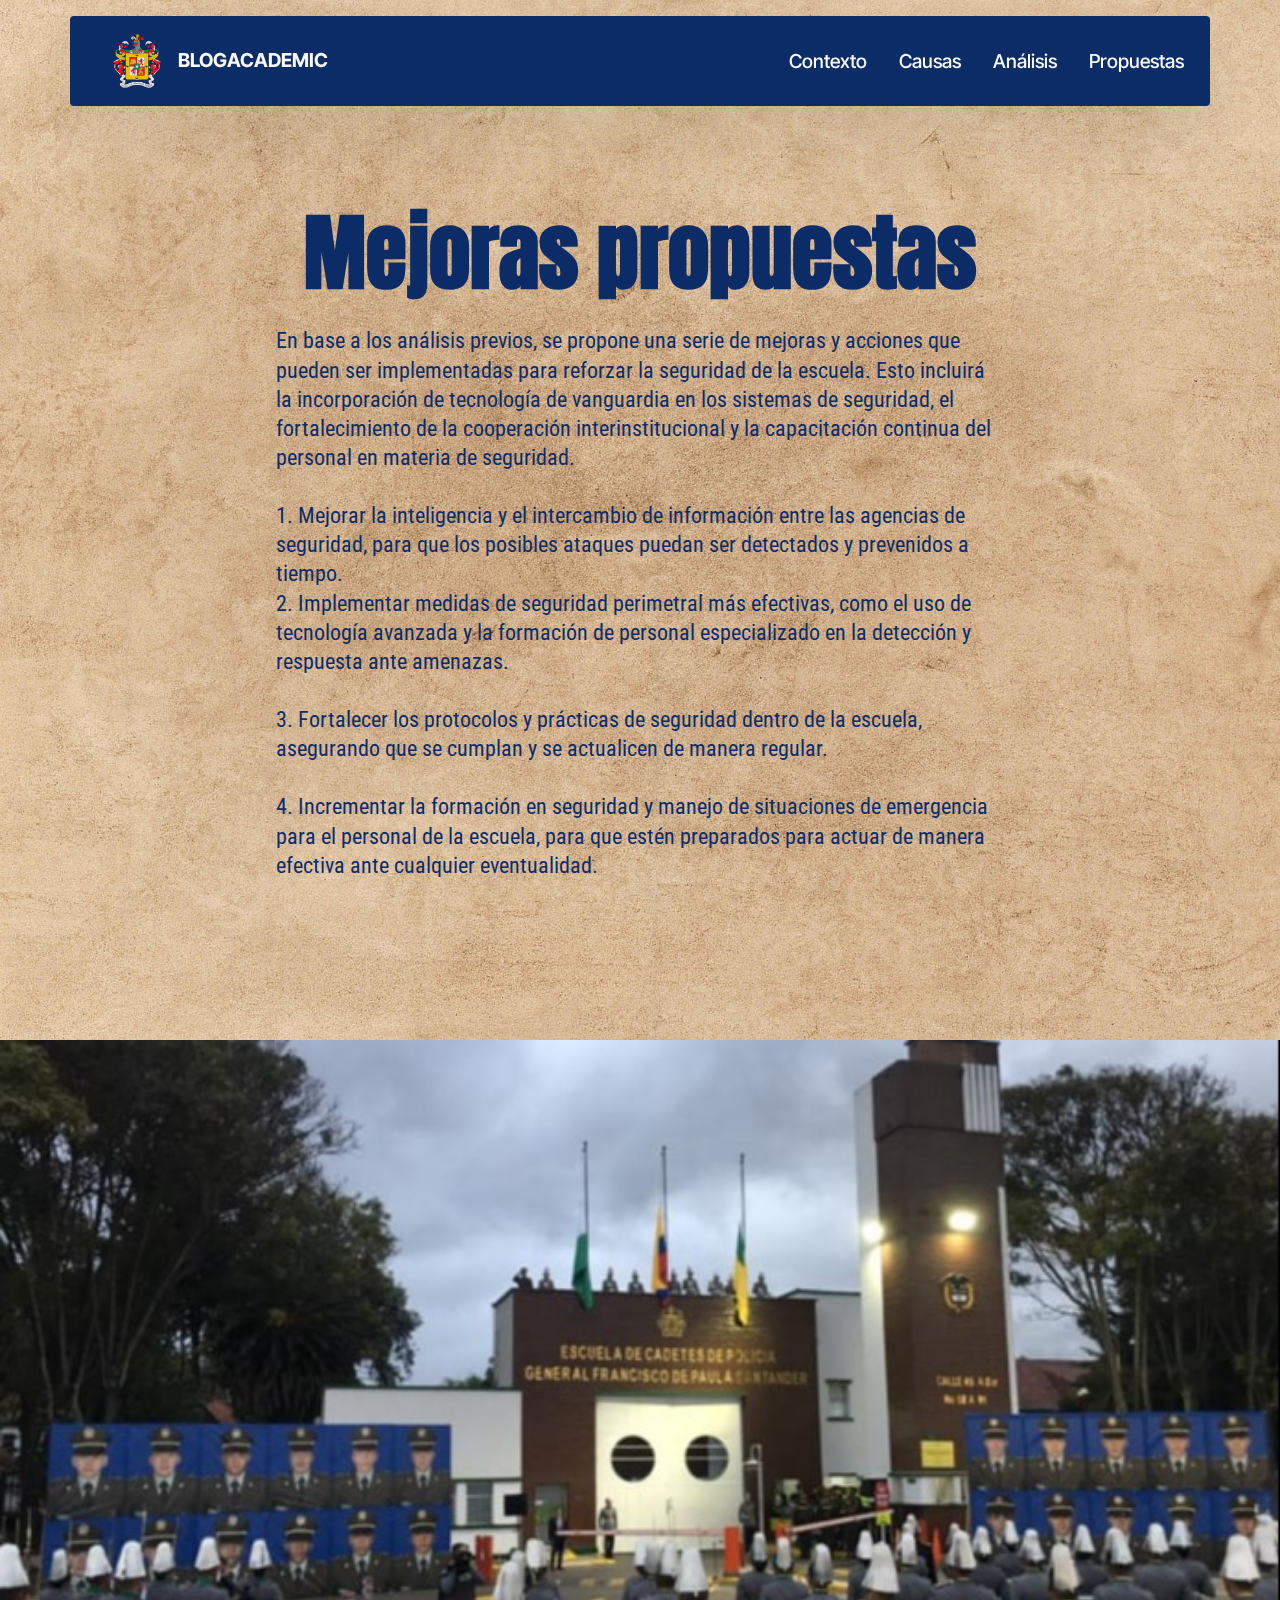
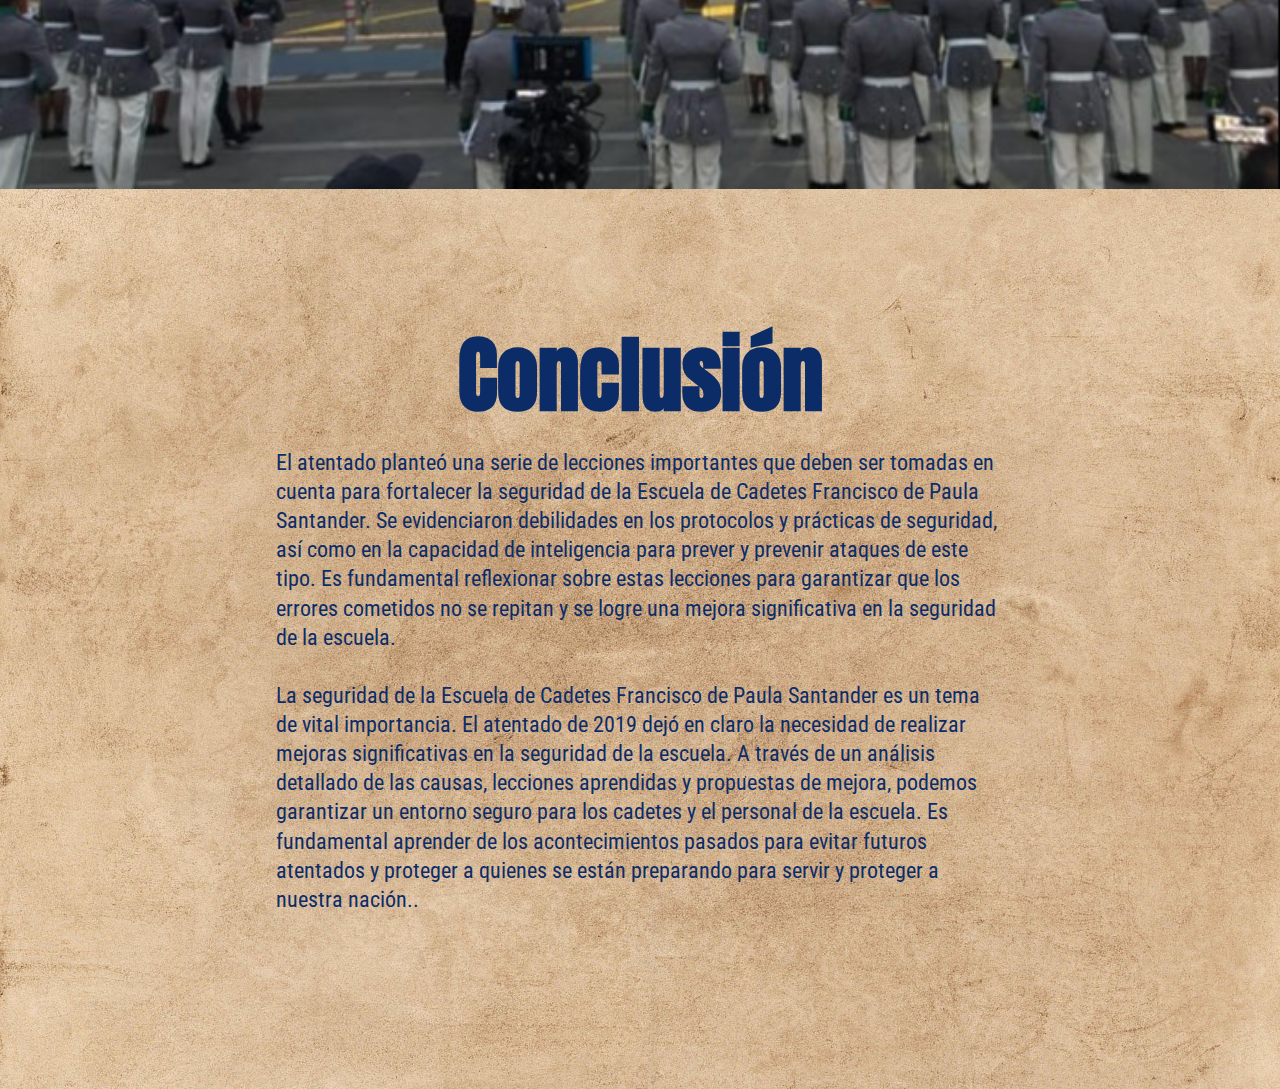
<file: page4.html>
<!DOCTYPE html>
<html  >
<head>
  <!-- Site made with Mobirise Website Builder v5.9.0, https://mobirise.com -->
  <meta charset="UTF-8">
  <meta http-equiv="X-UA-Compatible" content="IE=edge">
  <meta name="generator" content="Mobirise v5.9.0, mobirise.com">
  <meta name="viewport" content="width=device-width, initial-scale=1, minimum-scale=1">
  <link rel="shortcut icon" href="assets/images/800px-escudo-escuela-de-cadetes-de-policia-g-s.svg-96x103.png" type="image/x-icon">
  <meta name="description" content="">
  
  
  <title>Propuestas</title>
  <link rel="stylesheet" href="assets/web/assets/mobirise-icons2/mobirise2.css">
  <link rel="stylesheet" href="assets/bootstrap/css/bootstrap.min.css">
  <link rel="stylesheet" href="assets/bootstrap/css/bootstrap-grid.min.css">
  <link rel="stylesheet" href="assets/bootstrap/css/bootstrap-reboot.min.css">
  <link rel="stylesheet" href="assets/dropdown/css/style.css">
  <link rel="stylesheet" href="assets/theme/css/style.css">
  <link rel="preload" href="https://fonts.googleapis.com/css?family=Anton:400&display=swap" as="style" onload="this.onload=null;this.rel='stylesheet'">
  <noscript><link rel="stylesheet" href="https://fonts.googleapis.com/css?family=Anton:400&display=swap"></noscript>
  <link rel="preload" href="https://fonts.googleapis.com/css?family=Inter+Tight:100,200,300,400,500,600,700,800,900,100i,200i,300i,400i,500i,600i,700i,800i,900i&display=swap" as="style" onload="this.onload=null;this.rel='stylesheet'">
  <noscript><link rel="stylesheet" href="https://fonts.googleapis.com/css?family=Inter+Tight:100,200,300,400,500,600,700,800,900,100i,200i,300i,400i,500i,600i,700i,800i,900i&display=swap"></noscript>
  <link rel="preload" href="https://fonts.googleapis.com/css?family=Roboto+Condensed:300,300i,400,400i,700,700i&display=swap" as="style" onload="this.onload=null;this.rel='stylesheet'">
  <noscript><link rel="stylesheet" href="https://fonts.googleapis.com/css?family=Roboto+Condensed:300,300i,400,400i,700,700i&display=swap"></noscript>
  <link rel="preload" as="style" href="assets/mobirise/css/mbr-additional.css"><link rel="stylesheet" href="assets/mobirise/css/mbr-additional.css" type="text/css">

  
  
  
</head>
<body>
  
  <section data-bs-version="5.1" class="menu menu2 cid-tMdciMboFm" once="menu" id="menu02-i">
	

	<nav class="navbar navbar-dropdown navbar-fixed-top navbar-expand-lg">
		<div class="container">
			<div class="navbar-brand">
				<span class="navbar-logo">
					<a href="https://mobiri.se">
						<img src="assets/images/800px-escudo-escuela-de-cadetes-de-policia-g-s.svg-96x103.png" alt="Mobirise Website Builder" style="height: 3.4rem;">
					</a>
				</span>
				<span class="navbar-caption-wrap"><a class="navbar-caption text-white display-4" href="https://mobiri.se">BLOGACADEMIC</a></span>
			</div>
			<button class="navbar-toggler" type="button" data-toggle="collapse" data-bs-toggle="collapse" data-target="#navbarSupportedContent" data-bs-target="#navbarSupportedContent" aria-controls="navbarNavAltMarkup" aria-expanded="false" aria-label="Toggle navigation">
				<div class="hamburger">
					<span></span>
					<span></span>
					<span></span>
					<span></span>
				</div>
			</button>
			<div class="collapse navbar-collapse" id="navbarSupportedContent">
				<ul class="navbar-nav nav-dropdown nav-right" data-app-modern-menu="true"><li class="nav-item">
						<a class="nav-link link text-white text-primary display-4" href="page1.html">Contexto</a>
					</li>
					<li class="nav-item">
						<a class="nav-link link text-white text-primary display-4" href="page2.html" aria-expanded="false">Causas</a>
					</li>
					<li class="nav-item">
						<a class="nav-link link text-white text-primary display-4" href="page3.html">Análisis</a>
					</li><li class="nav-item"><a class="nav-link link text-white text-primary display-4" href="page4.html">Propuestas</a></li></ul>
				
				
			</div>
		</div>
	</nav>
</section>

<section data-bs-version="5.1" class="header09 cid-tMdIyRKv8D mbr-fullscreen" id="header09-n">
	
	
	<div class="container">
		<div class="row">
			<div class="content-wrap col-12 col-md-8">
				<h1 class="mbr-section-title mbr-fonts-style mbr-white mb-4 display-1"><strong><br></strong><strong>Mejoras propuestas</strong></h1>
				
				<p class="mbr-fonts-style mbr-text mbr-white mb-4 display-7">En base a los análisis previos, se propone una serie de mejoras y acciones que pueden ser implementadas para reforzar la seguridad de la escuela. Esto incluirá la incorporación de tecnología de vanguardia en los sistemas de seguridad, el fortalecimiento de la cooperación interinstitucional y la capacitación continua del personal en materia de seguridad.<br><br>1. Mejorar la inteligencia y el intercambio de información entre las agencias de seguridad, para que los posibles ataques puedan ser detectados y prevenidos a tiempo.<br>2. Implementar medidas de seguridad perimetral más efectivas, como el uso de tecnología avanzada y la formación de personal especializado en la detección y respuesta ante amenazas.<br><br>3. Fortalecer los protocolos y prácticas de seguridad dentro de la escuela, asegurando que se cumplan y se actualicen de manera regular.<br><br>4. Incrementar la formación en seguridad y manejo de situaciones de emergencia para el personal de la escuela, para que estén preparados para actuar de manera efectiva ante cualquier eventualidad.</p>
				
			</div>
		</div>
	</div>
</section>

<section data-bs-version="5.1" class="image4 cid-tMdIfyM9iC" id="image04-k">
    

    <div class="image-block m-auto">
        <img src="assets/images/imagen-de-whatsapp-2023-07-31-a-las-13.31.53-695x521.jpeg" alt="Mobirise">
        
    </div>
</section>

<section data-bs-version="5.1" class="header09 cid-tMdIzCvHUG mbr-fullscreen" id="header09-o">
	
	
	<div class="container">
		<div class="row">
			<div class="content-wrap col-12 col-md-8">
				<h1 class="mbr-section-title mbr-fonts-style mbr-white mb-4 display-1"><strong>Conclusión</strong></h1>
				
				<p class="mbr-fonts-style mbr-text mbr-white mb-4 display-7">
					El atentado planteó una serie de lecciones importantes que deben ser tomadas en cuenta para fortalecer la seguridad de la Escuela de Cadetes Francisco de Paula Santander. Se evidenciaron debilidades en los protocolos y prácticas de seguridad, así como en la capacidad de inteligencia para prever y prevenir ataques de este tipo. Es fundamental reflexionar sobre estas lecciones para garantizar que los errores cometidos no se repitan y se logre una mejora significativa en la seguridad de la escuela.<br><br>La seguridad de la Escuela de Cadetes Francisco de Paula Santander es un tema de vital importancia. El atentado de 2019 dejó en claro la necesidad de realizar mejoras significativas en la seguridad de la escuela. A través de un análisis detallado de las causas, lecciones aprendidas y propuestas de mejora, podemos garantizar un entorno seguro para los cadetes y el personal de la escuela. Es fundamental aprender de los acontecimientos pasados para evitar futuros atentados y proteger a quienes se están preparando para servir y proteger a nuestra nación..&nbsp;<br>
				</p>
				
			</div>
		</div>
	</div>
</section>


<script src="assets/bootstrap/js/bootstrap.bundle.min.js"></script>
  <script src="assets/smoothscroll/smooth-scroll.js"></script>
  <script src="assets/ytplayer/index.js"></script>
  <script src="assets/dropdown/js/navbar-dropdown.js"></script>
  <script src="assets/theme/js/script.js"></script>
  
  
  
</body>
</html>
</file>
<file: assets/web/assets/mobirise-icons2/mobirise2.css>
@font-face {
  font-family: 'Moririse2';
  font-display: swap;
  src:  url('mobirise2.eot?f2bix4');
  src:  url('mobirise2.eot?f2bix4#iefix') format('embedded-opentype'),
    url('mobirise2.ttf?f2bix4') format('truetype'),
    url('mobirise2.woff?f2bix4') format('woff'),
    url('mobirise2.svg?f2bix4#mobirise2') format('svg');
  font-weight: normal;
  font-style: normal;
}

[class^="mobi-"], [class*=" mobi-"] {
  /* use !important to prevent issues with browser extensions that change fonts */
  font-family: 'Moririse2' !important;
  speak: none;
  font-style: normal;
  font-weight: normal;
  font-variant: normal;
  text-transform: none;
  line-height: 1;

  /* Better Font Rendering =========== */
  -webkit-font-smoothing: antialiased;
  -moz-osx-font-smoothing: grayscale;
}

.mobi-mbri-add-submenu:before {
  content: "\e900";
}
.mobi-mbri-alert:before {
  content: "\e901";
}
.mobi-mbri-align-center:before {
  content: "\e902";
}
.mobi-mbri-align-justify:before {
  content: "\e903";
}
.mobi-mbri-align-left:before {
  content: "\e904";
}
.mobi-mbri-align-right:before {
  content: "\e905";
}
.mobi-mbri-android:before {
  content: "\e906";
}
.mobi-mbri-apple:before {
  content: "\e907";
}
.mobi-mbri-arrow-down:before {
  content: "\e908";
}
.mobi-mbri-arrow-next:before {
  content: "\e909";
}
.mobi-mbri-arrow-prev:before {
  content: "\e90a";
}
.mobi-mbri-arrow-up:before {
  content: "\e90b";
}
.mobi-mbri-bold:before {
  content: "\e90c";
}
.mobi-mbri-bookmark:before {
  content: "\e90d";
}
.mobi-mbri-bootstrap:before {
  content: "\e90e";
}
.mobi-mbri-briefcase:before {
  content: "\e90f";
}
.mobi-mbri-browse:before {
  content: "\e910";
}
.mobi-mbri-bulleted-list:before {
  content: "\e911";
}
.mobi-mbri-calendar:before {
  content: "\e912";
}
.mobi-mbri-camera:before {
  content: "\e913";
}
.mobi-mbri-cart-add:before {
  content: "\e914";
}
.mobi-mbri-cart-full:before {
  content: "\e915";
}
.mobi-mbri-cash:before {
  content: "\e916";
}
.mobi-mbri-change-style:before {
  content: "\e917";
}
.mobi-mbri-chat:before {
  content: "\e918";
}
.mobi-mbri-clock:before {
  content: "\e919";
}
.mobi-mbri-close:before {
  content: "\e91a";
}
.mobi-mbri-cloud:before {
  content: "\e91b";
}
.mobi-mbri-code:before {
  content: "\e91c";
}
.mobi-mbri-contact-form:before {
  content: "\e91d";
}
.mobi-mbri-credit-card:before {
  content: "\e91e";
}
.mobi-mbri-cursor-click:before {
  content: "\e91f";
}
.mobi-mbri-cust-feedback:before {
  content: "\e920";
}
.mobi-mbri-database:before {
  content: "\e921";
}
.mobi-mbri-delivery:before {
  content: "\e922";
}
.mobi-mbri-desktop:before {
  content: "\e923";
}
.mobi-mbri-devices:before {
  content: "\e924";
}
.mobi-mbri-down:before {
  content: "\e925";
}
.mobi-mbri-download-2:before {
  content: "\e926";
}
.mobi-mbri-download:before {
  content: "\e927";
}
.mobi-mbri-drag-n-drop-2:before {
  content: "\e928";
}
.mobi-mbri-drag-n-drop:before {
  content: "\e929";
}
.mobi-mbri-edit-2:before {
  content: "\e92a";
}
.mobi-mbri-edit:before {
  content: "\e92b";
}
.mobi-mbri-error:before {
  content: "\e92c";
}
.mobi-mbri-extension:before {
  content: "\e92d";
}
.mobi-mbri-features:before {
  content: "\e92e";
}
.mobi-mbri-file:before {
  content: "\e92f";
}
.mobi-mbri-flag:before {
  content: "\e930";
}
.mobi-mbri-folder:before {
  content: "\e931";
}
.mobi-mbri-gift:before {
  content: "\e932";
}
.mobi-mbri-github:before {
  content: "\e933";
}
.mobi-mbri-globe-2:before {
  content: "\e934";
}
.mobi-mbri-globe:before {
  content: "\e935";
}
.mobi-mbri-growing-chart:before {
  content: "\e936";
}
.mobi-mbri-hearth:before {
  content: "\e937";
}
.mobi-mbri-help:before {
  content: "\e938";
}
.mobi-mbri-home:before {
  content: "\e939";
}
.mobi-mbri-hot-cup:before {
  content: "\e93a";
}
.mobi-mbri-idea:before {
  content: "\e93b";
}
.mobi-mbri-image-gallery:before {
  content: "\e93c";
}
.mobi-mbri-image-slider:before {
  content: "\e93d";
}
.mobi-mbri-info:before {
  content: "\e93e";
}
.mobi-mbri-italic:before {
  content: "\e93f";
}
.mobi-mbri-key:before {
  content: "\e940";
}
.mobi-mbri-laptop:before {
  content: "\e941";
}
.mobi-mbri-layers:before {
  content: "\e942";
}
.mobi-mbri-left-right:before {
  content: "\e943";
}
.mobi-mbri-left:before {
  content: "\e944";
}
.mobi-mbri-letter:before {
  content: "\e945";
}
.mobi-mbri-like:before {
  content: "\e946";
}
.mobi-mbri-link:before {
  content: "\e947";
}
.mobi-mbri-lock:before {
  content: "\e948";
}
.mobi-mbri-login:before {
  content: "\e949";
}
.mobi-mbri-logout:before {
  content: "\e94a";
}
.mobi-mbri-magic-stick:before {
  content: "\e94b";
}
.mobi-mbri-map-pin:before {
  content: "\e94c";
}
.mobi-mbri-menu:before {
  content: "\e94d";
}
.mobi-mbri-mobile-2:before {
  content: "\e94e";
}
.mobi-mbri-mobile-horizontal:before {
  content: "\e94f";
}
.mobi-mbri-mobile:before {
  content: "\e950";
}
.mobi-mbri-mobirise:before {
  content: "\e951";
}
.mobi-mbri-more-horizontal:before {
  content: "\e952";
}
.mobi-mbri-more-vertical:before {
  content: "\e953";
}
.mobi-mbri-music:before {
  content: "\e954";
}
.mobi-mbri-new-file:before {
  content: "\e955";
}
.mobi-mbri-numbered-list:before {
  content: "\e956";
}
.mobi-mbri-opened-folder:before {
  content: "\e957";
}
.mobi-mbri-pages:before {
  content: "\e958";
}
.mobi-mbri-paper-plane:before {
  content: "\e959";
}
.mobi-mbri-paperclip:before {
  content: "\e95a";
}
.mobi-mbri-phone:before {
  content: "\e95b";
}
.mobi-mbri-photo:before {
  content: "\e95c";
}
.mobi-mbri-photos:before {
  content: "\e95d";
}
.mobi-mbri-pin:before {
  content: "\e95e";
}
.mobi-mbri-play:before {
  content: "\e95f";
}
.mobi-mbri-plus:before {
  content: "\e960";
}
.mobi-mbri-preview:before {
  content: "\e961";
}
.mobi-mbri-print:before {
  content: "\e962";
}
.mobi-mbri-protect:before {
  content: "\e963";
}
.mobi-mbri-question:before {
  content: "\e964";
}
.mobi-mbri-quote-left:before {
  content: "\e965";
}
.mobi-mbri-quote-right:before {
  content: "\e966";
}
.mobi-mbri-redo:before {
  content: "\e967";
}
.mobi-mbri-refresh:before {
  content: "\e968";
}
.mobi-mbri-responsive-2:before {
  content: "\e969";
}
.mobi-mbri-responsive:before {
  content: "\e96a";
}
.mobi-mbri-right:before {
  content: "\e96b";
}
.mobi-mbri-rocket:before {
  content: "\e96c";
}
.mobi-mbri-sad-face:before {
  content: "\e96d";
}
.mobi-mbri-sale:before {
  content: "\e96e";
}
.mobi-mbri-save:before {
  content: "\e96f";
}
.mobi-mbri-search:before {
  content: "\e970";
}
.mobi-mbri-setting-2:before {
  content: "\e971";
}
.mobi-mbri-setting-3:before {
  content: "\e972";
}
.mobi-mbri-setting:before {
  content: "\e973";
}
.mobi-mbri-share:before {
  content: "\e974";
}
.mobi-mbri-shopping-bag:before {
  content: "\e975";
}
.mobi-mbri-shopping-basket:before {
  content: "\e976";
}
.mobi-mbri-shopping-cart:before {
  content: "\e977";
}
.mobi-mbri-sites:before {
  content: "\e978";
}
.mobi-mbri-smile-face:before {
  content: "\e979";
}
.mobi-mbri-speed:before {
  content: "\e97a";
}
.mobi-mbri-star:before {
  content: "\e97b";
}
.mobi-mbri-success:before {
  content: "\e97c";
}
.mobi-mbri-sun:before {
  content: "\e97d";
}
.mobi-mbri-sun2:before {
  content: "\e97e";
}
.mobi-mbri-tablet-vertical:before {
  content: "\e97f";
}
.mobi-mbri-tablet:before {
  content: "\e980";
}
.mobi-mbri-target:before {
  content: "\e981";
}
.mobi-mbri-timer:before {
  content: "\e982";
}
.mobi-mbri-to-ftp:before {
  content: "\e983";
}
.mobi-mbri-to-local-drive:before {
  content: "\e984";
}
.mobi-mbri-touch-swipe:before {
  content: "\e985";
}
.mobi-mbri-touch:before {
  content: "\e986";
}
.mobi-mbri-trash:before {
  content: "\e987";
}
.mobi-mbri-underline:before {
  content: "\e988";
}
.mobi-mbri-undo:before {
  content: "\e989";
}
.mobi-mbri-unlink:before {
  content: "\e98a";
}
.mobi-mbri-unlock:before {
  content: "\e98b";
}
.mobi-mbri-up-down:before {
  content: "\e98c";
}
.mobi-mbri-up:before {
  content: "\e98d";
}
.mobi-mbri-update:before {
  content: "\e98e";
}
.mobi-mbri-upload-2:before {
  content: "\e98f";
}
.mobi-mbri-upload:before {
  content: "\e990";
}
.mobi-mbri-user-2:before {
  content: "\e991";
}
.mobi-mbri-user:before {
  content: "\e992";
}
.mobi-mbri-users:before {
  content: "\e993";
}
.mobi-mbri-video-play:before {
  content: "\e994";
}
.mobi-mbri-video:before {
  content: "\e995";
}
.mobi-mbri-watch:before {
  content: "\e996";
}
.mobi-mbri-website-theme-2:before {
  content: "\e997";
}
.mobi-mbri-website-theme:before {
  content: "\e998";
}
.mobi-mbri-wifi:before {
  content: "\e999";
}
.mobi-mbri-windows:before {
  content: "\e99a";
}
.mobi-mbri-zoom-in:before {
  content: "\e99b";
}
.mobi-mbri-zoom-out:before {
  content: "\e99c";
}
</file>
<file: assets/parallax/jarallax.css>
.jarallax {
    position: relative;
    z-index: 0;
}
.jarallax > .jarallax-img {
    position: absolute;
    object-fit: cover;
    /* support for plugin https://github.com/bfred-it/object-fit-images */
    font-family: 'object-fit: cover;';
    top: 0;
    left: 0;
    width: 100%;
    height: 100%;
    z-index: -1;
}
</file>
<file: assets/dropdown/css/style.css>
.navbar-dropdown {
  left: 0;
  padding: 0;
  position: absolute;
  right: 0;
  top: 0;
  transition: all 0.45s ease;
  z-index: 1030;
  background: #282828; }
  .navbar-dropdown .navbar-logo {
    margin-right: 0.8rem;
    transition: margin 0.3s ease-in-out;
    vertical-align: middle; }
    .navbar-dropdown .navbar-logo img {
      height: 3.125rem;
      transition: all 0.3s ease-in-out; }
    .navbar-dropdown .navbar-logo.mbr-iconfont {
      font-size: 3.125rem;
      line-height: 3.125rem; }
  .navbar-dropdown .navbar-caption {
    font-weight: 700;
    white-space: normal;
    vertical-align: -4px;
    line-height: 3.125rem !important; }
    .navbar-dropdown .navbar-caption, .navbar-dropdown .navbar-caption:hover {
      color: inherit;
      text-decoration: none; }
  .navbar-dropdown .mbr-iconfont + .navbar-caption {
    vertical-align: -1px; }
  .navbar-dropdown.navbar-fixed-top {
    position: fixed; }
  .navbar-dropdown .navbar-brand span {
    vertical-align: -4px; }
  .navbar-dropdown.bg-color.transparent {
    background: none; }
  .navbar-dropdown.navbar-short .navbar-brand {
    padding: 0.625rem 0; }
    .navbar-dropdown.navbar-short .navbar-brand span {
      vertical-align: -1px; }
  .navbar-dropdown.navbar-short .navbar-caption {
    line-height: 2.375rem !important;
    vertical-align: -2px; }
  .navbar-dropdown.navbar-short .navbar-logo {
    margin-right: 0.5rem; }
    .navbar-dropdown.navbar-short .navbar-logo img {
      height: 2.375rem; }
    .navbar-dropdown.navbar-short .navbar-logo.mbr-iconfont {
      font-size: 2.375rem;
      line-height: 2.375rem; }
  .navbar-dropdown.navbar-short .mbr-table-cell {
    height: 3.625rem; }
  .navbar-dropdown .navbar-close {
    left: 0.6875rem;
    position: fixed;
    top: 0.75rem;
    z-index: 1000; }
  .navbar-dropdown .hamburger-icon {
    content: "";
    display: inline-block;
    vertical-align: middle;
    width: 16px;
    -webkit-box-shadow: 0 -6px 0 1px #282828,0 0 0 1px #282828,0 6px 0 1px #282828;
    -moz-box-shadow: 0 -6px 0 1px #282828,0 0 0 1px #282828,0 6px 0 1px #282828;
    box-shadow: 0 -6px 0 1px #282828,0 0 0 1px #282828,0 6px 0 1px #282828; }

.dropdown-menu .dropdown-toggle[data-toggle="dropdown-submenu"]::after {
  border-bottom: 0.35em solid transparent;
  border-left: 0.35em solid;
  border-right: 0;
  border-top: 0.35em solid transparent;
  margin-left: 0.3rem; }

.dropdown-menu .dropdown-item:focus {
  outline: 0; }

.nav-dropdown {
  font-size: 0.75rem;
  font-weight: 500;
  height: auto !important; }
  .nav-dropdown .nav-btn {
    padding-left: 1rem; }
  .nav-dropdown .link {
    margin: .667em 1.667em;
    font-weight: 500;
    padding: 0;
    transition: color .2s ease-in-out; }
    .nav-dropdown .link.dropdown-toggle {
      margin-right: 2.583em; }
      .nav-dropdown .link.dropdown-toggle::after {
        margin-left: .25rem;
        border-top: 0.35em solid;
        border-right: 0.35em solid transparent;
        border-left: 0.35em solid transparent;
        border-bottom: 0; }
      .nav-dropdown .link.dropdown-toggle[aria-expanded="true"] {
        margin: 0;
        padding: 0.667em 3.263em  0.667em 1.667em; }
  .nav-dropdown .link::after,
  .nav-dropdown .dropdown-item::after {
    color: inherit; }
  .nav-dropdown .btn {
    font-size: 0.75rem;
    font-weight: 700;
    letter-spacing: 0;
    margin-bottom: 0;
    padding-left: 1.25rem;
    padding-right: 1.25rem; }
  .nav-dropdown .dropdown-menu {
    border-radius: 0;
    border: 0;
    left: 0;
    margin: 0;
    padding-bottom: 1.25rem;
    padding-top: 1.25rem;
    position: relative; }
  .nav-dropdown .dropdown-submenu {
    margin-left: 0.125rem;
    top: 0; }
  .nav-dropdown .dropdown-item {
    font-weight: 500;
    line-height: 2;
    padding: 0.3846em 4.615em 0.3846em 1.5385em;
    position: relative;
    transition: color .2s ease-in-out, background-color .2s ease-in-out; }
    .nav-dropdown .dropdown-item::after {
      margin-top: -0.3077em;
      position: absolute;
      right: 1.1538em;
      top: 50%; }
    .nav-dropdown .dropdown-item:focus, .nav-dropdown .dropdown-item:hover {
      background: none; }

@media (max-width: 767px) {
  .nav-dropdown.navbar-toggleable-sm {
    bottom: 0;
    display: none;
    left: 0;
    overflow-x: hidden;
    position: fixed;
    top: 0;
    transform: translateX(-100%);
    -ms-transform: translateX(-100%);
    -webkit-transform: translateX(-100%);
    width: 18.75rem;
    z-index: 999; } }
.nav-dropdown.navbar-toggleable-xl {
  bottom: 0;
  display: none;
  left: 0;
  overflow-x: hidden;
  position: fixed;
  top: 0;
  transform: translateX(-100%);
  -ms-transform: translateX(-100%);
  -webkit-transform: translateX(-100%);
  width: 18.75rem;
  z-index: 999; }

.nav-dropdown-sm {
  display: block !important;
  overflow-x: hidden;
  overflow: auto;
  padding-top: 3.875rem; }
  .nav-dropdown-sm::after {
    content: "";
    display: block;
    height: 3rem;
    width: 100%; }
  .nav-dropdown-sm.collapse.in ~ .navbar-close {
    display: block !important; }
  .nav-dropdown-sm.collapsing, .nav-dropdown-sm.collapse.in {
    transform: translateX(0);
    -ms-transform: translateX(0);
    -webkit-transform: translateX(0);
    transition: all 0.25s ease-out;
    -webkit-transition: all 0.25s ease-out;
    background: #282828; }
  .nav-dropdown-sm.collapsing[aria-expanded="false"] {
    transform: translateX(-100%);
    -ms-transform: translateX(-100%);
    -webkit-transform: translateX(-100%); }
  .nav-dropdown-sm .nav-item {
    display: block;
    margin-left: 0 !important;
    padding-left: 0; }
  .nav-dropdown-sm .link,
  .nav-dropdown-sm .dropdown-item {
    border-top: 1px dotted rgba(255, 255, 255, 0.1);
    font-size: 0.8125rem;
    line-height: 1.6;
    margin: 0 !important;
    padding: 0.875rem 2.4rem 0.875rem 1.5625rem !important;
    position: relative;
    white-space: normal; }
    .nav-dropdown-sm .link:focus, .nav-dropdown-sm .link:hover,
    .nav-dropdown-sm .dropdown-item:focus,
    .nav-dropdown-sm .dropdown-item:hover {
      background: rgba(0, 0, 0, 0.2) !important;
      color: #c0a375; }
  .nav-dropdown-sm .nav-btn {
    position: relative;
    padding: 1.5625rem 1.5625rem 0 1.5625rem; }
    .nav-dropdown-sm .nav-btn::before {
      border-top: 1px dotted rgba(255, 255, 255, 0.1);
      content: "";
      left: 0;
      position: absolute;
      top: 0;
      width: 100%; }
    .nav-dropdown-sm .nav-btn + .nav-btn {
      padding-top: 0.625rem; }
      .nav-dropdown-sm .nav-btn + .nav-btn::before {
        display: none; }
  .nav-dropdown-sm .btn {
    padding: 0.625rem 0; }
  .nav-dropdown-sm .dropdown-toggle[data-toggle="dropdown-submenu"]::after {
    margin-left: .25rem;
    border-top: 0.35em solid;
    border-right: 0.35em solid transparent;
    border-left: 0.35em solid transparent;
    border-bottom: 0; }
  .nav-dropdown-sm .dropdown-toggle[data-toggle="dropdown-submenu"][aria-expanded="true"]::after {
    border-top: 0;
    border-right: 0.35em solid transparent;
    border-left: 0.35em solid transparent;
    border-bottom: 0.35em solid; }
  .nav-dropdown-sm .dropdown-menu {
    margin: 0;
    padding: 0;
    position: relative;
    top: 0;
    left: 0;
    width: 100%;
    border: 0;
    float: none;
    border-radius: 0;
    background: none; }
  .nav-dropdown-sm .dropdown-submenu {
    left: 100%;
    margin-left: 0.125rem;
    margin-top: -1.25rem;
    top: 0; }

.navbar-toggleable-sm .nav-dropdown .dropdown-menu {
  position: absolute; }

.navbar-toggleable-sm .nav-dropdown .dropdown-submenu {
  left: 100%;
  margin-left: 0.125rem;
  margin-top: -1.25rem;
  top: 0; }

.navbar-toggleable-sm.opened .nav-dropdown .dropdown-menu {
  position: relative; }

.navbar-toggleable-sm.opened .nav-dropdown .dropdown-submenu {
  left: 0;
  margin-left: 00rem;
  margin-top: 0rem;
  top: 0; }

.is-builder .nav-dropdown.collapsing {
  transition: none !important; }
</file>
<file: assets/theme/css/style.css>
@charset "UTF-8";
section {
  background-color: #ffffff;
}

body {
  font-style: normal;
  line-height: 1.5;
  font-weight: 400;
  color: #232323;
  position: relative;
}

button {
  background-color: transparent;
  border-color: transparent;
}

.embla__button,
.carousel-control {
  background-color: #edefea !important;
  opacity: 0.8 !important;
  color: #464845 !important;
  border-color: #edefea !important;
}

.carousel .close,
.modalWindow .close {
  background-color: #edefea !important;
  color: #464845 !important;
  border-color: #edefea !important;
  opacity: 0.8 !important;
}

.carousel .close:hover,
.modalWindow .close:hover {
  opacity: 1 !important;
}

.carousel-indicators li {
  background-color: #edefea !important;
  border: 2px solid #464845 !important;
}

.carousel-indicators li:hover,
.carousel-indicators li:active {
  opacity: 0.8 !important;
}

.embla__button:hover,
.carousel-control:hover {
  background-color: #edefea !important;
  opacity: 1 !important;
}

.modalWindow-video-container {
  height: 80%;
}

section,
.container,
.container-fluid {
  position: relative;
  word-wrap: break-word;
}

a.mbr-iconfont:hover {
  text-decoration: none;
}

.article .lead p,
.article .lead ul,
.article .lead ol,
.article .lead pre,
.article .lead blockquote {
  margin-bottom: 0;
}

a {
  font-style: normal;
  font-weight: 400;
  cursor: pointer;
}
a, a:hover {
  text-decoration: none;
}

.mbr-section-title {
  font-style: normal;
  line-height: 1.3;
}

.mbr-section-subtitle {
  line-height: 1.3;
}

.mbr-text {
  font-style: normal;
  line-height: 1.7;
}

h1,
h2,
h3,
h4,
h5,
h6,
.display-1,
.display-2,
.display-4,
.display-5,
.display-7,
span,
p,
a {
  line-height: 1;
  word-break: break-word;
  word-wrap: break-word;
  font-weight: 400;
}

b,
strong {
  font-weight: bold;
}

input:-webkit-autofill, input:-webkit-autofill:hover, input:-webkit-autofill:focus, input:-webkit-autofill:active {
  transition-delay: 9999s;
  -webkit-transition-property: background-color, color;
  transition-property: background-color, color;
}

textarea[type=hidden] {
  display: none;
}

section {
  background-position: 50% 50%;
  background-repeat: no-repeat;
  background-size: cover;
}
section .mbr-background-video,
section .mbr-background-video-preview {
  position: absolute;
  bottom: 0;
  left: 0;
  right: 0;
  top: 0;
}

.hidden {
  visibility: hidden;
}

.mbr-z-index20 {
  z-index: 20;
}

/*! Base colors */
.mbr-white {
  color: #ffffff;
}

.mbr-black {
  color: #111111;
}

.mbr-bg-white {
  background-color: #ffffff;
}

.mbr-bg-black {
  background-color: #000000;
}

/*! Text-aligns */
.align-left {
  text-align: left;
}

.align-center {
  text-align: center;
}

.align-right {
  text-align: right;
}

/*! Font-weight  */
.mbr-light {
  font-weight: 300;
}

.mbr-regular {
  font-weight: 400;
}

.mbr-semibold {
  font-weight: 500;
}

.mbr-bold {
  font-weight: 700;
}

/*! Media  */
.media-content {
  flex-basis: 100%;
}

.media-container-row {
  display: flex;
  flex-direction: row;
  flex-wrap: wrap;
  justify-content: center;
  align-content: center;
  align-items: start;
}
.media-container-row .media-size-item {
  width: 400px;
}

.media-container-column {
  display: flex;
  flex-direction: column;
  flex-wrap: wrap;
  justify-content: center;
  align-content: center;
  align-items: stretch;
}
.media-container-column > * {
  width: 100%;
}

@media (min-width: 992px) {
  .media-container-row {
    flex-wrap: nowrap;
  }
}
figure {
  margin-bottom: 0;
  overflow: hidden;
}

figure[mbr-media-size] {
  transition: width 0.1s;
}

img,
iframe {
  display: block;
  width: 100%;
}

.card {
  background-color: transparent;
  border: none;
}

.card-box {
  width: 100%;
}

.card-img {
  text-align: center;
  flex-shrink: 0;
  -webkit-flex-shrink: 0;
}

.media {
  max-width: 100%;
  margin: 0 auto;
}

.mbr-figure {
  align-self: center;
}

.media-container > div {
  max-width: 100%;
}

.mbr-figure img,
.card-img img {
  width: 100%;
}

@media (max-width: 991px) {
  .media-size-item {
    width: auto !important;
  }
  .media {
    width: auto;
  }
  .mbr-figure {
    width: 100% !important;
  }
}
/*! Buttons */
.mbr-section-btn {
  margin-left: -0.6rem;
  margin-right: -0.6rem;
  font-size: 0;
}

.btn {
  font-weight: 600;
  border-width: 1px;
  font-style: normal;
  margin: 0.6rem 0.6rem;
  white-space: normal;
  transition: all 0.2s ease-in-out;
  display: inline-flex;
  align-items: center;
  justify-content: center;
  word-break: break-word;
}

.btn-sm {
  font-weight: 600;
  letter-spacing: 0px;
  transition: all 0.3s ease-in-out;
}

.btn-md {
  font-weight: 600;
  letter-spacing: 0px;
  transition: all 0.3s ease-in-out;
}

.btn-lg {
  font-weight: 600;
  letter-spacing: 0px;
  transition: all 0.3s ease-in-out;
}

.btn-form {
  margin: 0;
}
.btn-form:hover {
  cursor: pointer;
}

nav .mbr-section-btn {
  margin-left: 0rem;
  margin-right: 0rem;
}

/*! Btn icon margin */
.btn .mbr-iconfont,
.btn.btn-sm .mbr-iconfont {
  order: 1;
  cursor: pointer;
  margin-left: 0.5rem;
  vertical-align: sub;
}

.btn.btn-md .mbr-iconfont,
.btn.btn-md .mbr-iconfont {
  margin-left: 0.8rem;
}

.mbr-regular {
  font-weight: 400;
}

.mbr-semibold {
  font-weight: 500;
}

.mbr-bold {
  font-weight: 700;
}

[type=submit] {
  -webkit-appearance: none;
}

/*! Full-screen */
.mbr-fullscreen .mbr-overlay {
  min-height: 100vh;
}

.mbr-fullscreen {
  display: flex;
  display: -moz-flex;
  display: -ms-flex;
  display: -o-flex;
  align-items: center;
  min-height: 100vh;
  padding-top: 3rem;
  padding-bottom: 3rem;
}

/*! Map */
.map {
  height: 25rem;
  position: relative;
}
.map iframe {
  width: 100%;
  height: 100%;
}

/*! Scroll to top arrow */
.mbr-arrow-up {
  bottom: 25px;
  right: 90px;
  position: fixed;
  text-align: right;
  z-index: 5000;
  color: #ffffff;
  font-size: 22px;
}

.mbr-arrow-up a {
  background: rgba(0, 0, 0, 0.2);
  border-radius: 50%;
  color: #fff;
  display: inline-block;
  height: 60px;
  width: 60px;
  border: 2px solid #fff;
  outline-style: none !important;
  position: relative;
  text-decoration: none;
  transition: all 0.3s ease-in-out;
  cursor: pointer;
  text-align: center;
}
.mbr-arrow-up a:hover {
  background-color: rgba(0, 0, 0, 0.4);
}
.mbr-arrow-up a i {
  line-height: 60px;
}

.mbr-arrow-up-icon {
  display: block;
  color: #fff;
}

.mbr-arrow-up-icon::before {
  content: "›";
  display: inline-block;
  font-family: serif;
  font-size: 22px;
  line-height: 1;
  font-style: normal;
  position: relative;
  top: 6px;
  left: -4px;
  transform: rotate(-90deg);
}

/*! Arrow Down */
.mbr-arrow {
  position: absolute;
  bottom: 45px;
  left: 50%;
  width: 60px;
  height: 60px;
  cursor: pointer;
  background-color: rgba(80, 80, 80, 0.5);
  border-radius: 50%;
  transform: translateX(-50%);
}
@media (max-width: 767px) {
  .mbr-arrow {
    display: none;
  }
}
.mbr-arrow > a {
  display: inline-block;
  text-decoration: none;
  outline-style: none;
  animation: arrowdown 1.7s ease-in-out infinite;
  color: #ffffff;
}
.mbr-arrow > a > i {
  position: absolute;
  top: -2px;
  left: 15px;
  font-size: 2rem;
}

#scrollToTop a i::before {
  content: "";
  position: absolute;
  display: block;
  border-bottom: 2.5px solid #fff;
  border-left: 2.5px solid #fff;
  width: 27.8%;
  height: 27.8%;
  left: 50%;
  top: 51%;
  transform: translateY(-30%) translateX(-50%) rotate(135deg);
}

@keyframes arrowdown {
  0% {
    transform: translateY(0px);
  }
  50% {
    transform: translateY(-5px);
  }
  100% {
    transform: translateY(0px);
  }
}
@media (max-width: 500px) {
  .mbr-arrow-up {
    left: 0;
    right: 0;
    text-align: center;
  }
}
/*Gradients animation*/
@keyframes gradient-animation {
  from {
    background-position: 0% 100%;
    animation-timing-function: ease-in-out;
  }
  to {
    background-position: 100% 0%;
    animation-timing-function: ease-in-out;
  }
}
.bg-gradient {
  background-size: 200% 200%;
  animation: gradient-animation 5s infinite alternate;
  -webkit-animation: gradient-animation 5s infinite alternate;
}

.menu .navbar-brand {
  display: -webkit-flex;
}
.menu .navbar-brand span {
  display: flex;
  display: -webkit-flex;
}
.menu .navbar-brand .navbar-caption-wrap {
  display: -webkit-flex;
}
.menu .navbar-brand .navbar-logo img {
  display: -webkit-flex;
  width: auto;
}
@media (min-width: 768px) and (max-width: 991px) {
  .menu .navbar-toggleable-sm .navbar-nav {
    display: -ms-flexbox;
  }
}
@media (max-width: 991px) {
  .menu .navbar-collapse {
    max-height: 93.5vh;
  }
  .menu .navbar-collapse.show {
    overflow: auto;
  }
}
@media (min-width: 992px) {
  .menu .navbar-nav.nav-dropdown {
    display: -webkit-flex;
  }
  .menu .navbar-toggleable-sm .navbar-collapse {
    display: -webkit-flex !important;
  }
  .menu .collapsed .navbar-collapse {
    max-height: 93.5vh;
  }
  .menu .collapsed .navbar-collapse.show {
    overflow: auto;
  }
}
@media (max-width: 767px) {
  .menu .navbar-collapse {
    max-height: 80vh;
  }
}

.nav-link .mbr-iconfont {
  margin-right: 0.5rem;
}

.navbar {
  display: -webkit-flex;
  -webkit-flex-wrap: wrap;
  -webkit-align-items: center;
  -webkit-justify-content: space-between;
}

.navbar-collapse {
  -webkit-flex-basis: 100%;
  -webkit-flex-grow: 1;
  -webkit-align-items: center;
}

.nav-dropdown .link {
  padding: 0.667em 1.667em !important;
  margin: 0 !important;
}

.nav {
  display: -webkit-flex;
  -webkit-flex-wrap: wrap;
}

.row {
  display: -webkit-flex;
  -webkit-flex-wrap: wrap;
}

.justify-content-center {
  -webkit-justify-content: center;
}

.form-inline {
  display: -webkit-flex;
}

.card-wrapper {
  -webkit-flex: 1;
}

.carousel-control {
  z-index: 10;
  display: -webkit-flex;
}

.carousel-controls {
  display: -webkit-flex;
}

.media {
  display: -webkit-flex;
}

.form-group:focus {
  outline: none;
}

.jq-selectbox__select {
  padding: 7px 0;
  position: relative;
}

.jq-selectbox__dropdown {
  overflow: hidden;
  border-radius: 10px;
  position: absolute;
  top: 100%;
  left: 0 !important;
  width: 100% !important;
}

.jq-selectbox__trigger-arrow {
  right: 0;
  transform: translateY(-50%);
}

.jq-selectbox li {
  padding: 1.07em 0.5em;
}

input[type=range] {
  padding-left: 0 !important;
  padding-right: 0 !important;
}

.modal-dialog,
.modal-content {
  height: 100%;
}

.modal-dialog .carousel-inner {
  height: calc(100vh - 1.75rem);
}
@media (max-width: 575px) {
  .modal-dialog .carousel-inner {
    height: calc(100vh - 1rem);
  }
}

.carousel-item {
  text-align: center;
}

.carousel-item img {
  margin: auto;
}

.navbar-toggler {
  align-self: flex-start;
  padding: 0.25rem 0.75rem;
  font-size: 1.25rem;
  line-height: 1;
  background: transparent;
  border: 1px solid transparent;
  border-radius: 0.25rem;
}

.navbar-toggler:focus,
.navbar-toggler:hover {
  text-decoration: none;
  box-shadow: none;
}

.navbar-toggler-icon {
  display: inline-block;
  width: 1.5em;
  height: 1.5em;
  vertical-align: middle;
  content: "";
  background: no-repeat center center;
  background-size: 100% 100%;
}

.navbar-toggler-left {
  position: absolute;
  left: 1rem;
}

.navbar-toggler-right {
  position: absolute;
  right: 1rem;
}

.card-img {
  width: auto;
}

.menu .navbar.collapsed:not(.beta-menu) {
  flex-direction: column;
}

.carousel-item.active,
.carousel-item-next,
.carousel-item-prev {
  display: flex;
}

.note-air-layout .dropup .dropdown-menu,
.note-air-layout .navbar-fixed-bottom .dropdown .dropdown-menu {
  bottom: initial !important;
}

html,
body {
  height: auto;
  min-height: 100vh;
}

.dropup .dropdown-toggle::after {
  display: none;
}

.form-asterisk {
  font-family: initial;
  position: absolute;
  top: -2px;
  font-weight: normal;
}

.form-control-label {
  position: relative;
  cursor: pointer;
  margin-bottom: 0.357em;
  padding: 0;
}

.alert {
  color: #ffffff;
  border-radius: 0;
  border: 0;
  font-size: 1.1rem;
  line-height: 1.5;
  margin-bottom: 1.875rem;
  padding: 1.25rem;
  position: relative;
  text-align: center;
}
.alert.alert-form::after {
  background-color: inherit;
  bottom: -7px;
  content: "";
  display: block;
  height: 14px;
  left: 50%;
  margin-left: -7px;
  position: absolute;
  transform: rotate(45deg);
  width: 14px;
}

.form-control {
  background-color: #ffffff;
  background-clip: border-box;
  color: #232323;
  line-height: 1rem !important;
  height: auto;
  padding: 1.2rem 2rem;
  transition: border-color 0.25s ease 0s;
  border: 1px solid transparent !important;
  border-radius: 4px;
  box-shadow: rgba(0, 0, 0, 0.07) 0px 1px 1px 0px, rgba(0, 0, 0, 0.07) 0px 1px 3px 0px, rgba(0, 0, 0, 0.03) 0px 0px 0px 1px;
}
.form-active .form-control:invalid {
  border-color: red;
}

.row > * {
  padding-right: 1rem;
  padding-left: 1rem;
}

form .row {
  margin-left: -0.6rem;
  margin-right: -0.6rem;
}
form .row [class*=col] {
  padding-left: 0.6rem;
  padding-right: 0.6rem;
}

form .mbr-section-btn {
  padding-left: 0.6rem;
  padding-right: 0.6rem;
}

form .form-check-input {
  margin-top: 0.5;
}

textarea.form-control {
  line-height: 1.5rem !important;
}

.form-group {
  margin-bottom: 1.2rem;
}

.form-control,
form .btn {
  min-height: 48px;
}

.gdpr-block label span.textGDPR input[name=gdpr] {
  top: 7px;
}

.form-control:focus {
  box-shadow: none;
}

:focus {
  outline: none;
}

.mbr-overlay {
  background-color: #000;
  bottom: 0;
  left: 0;
  opacity: 0.5;
  position: absolute;
  right: 0;
  top: 0;
  z-index: 0;
  pointer-events: none;
}

blockquote {
  font-style: italic;
  padding: 3rem;
  font-size: 1.09rem;
  position: relative;
  border-left: 3px solid;
}

ul,
ol,
pre,
blockquote {
  margin-bottom: 2.3125rem;
}

.mt-4 {
  margin-top: 2rem !important;
}

.mb-4 {
  margin-bottom: 2rem !important;
}

.container,
.container-fluid {
  padding-left: 16px;
  padding-right: 16px;
}

.row {
  margin-left: -16px;
  margin-right: -16px;
}
.row > [class*=col] {
  padding-left: 16px;
  padding-right: 16px;
}

@media (min-width: 992px) {
  .container-fluid {
    padding-left: 32px;
    padding-right: 32px;
  }
}
@media (max-width: 991px) {
  .mbr-container {
    padding-left: 16px;
    padding-right: 16px;
  }
}
.app-video-wrapper > img {
  opacity: 1;
}

.app-video-wrapper {
  background: transparent;
}

.item {
  position: relative;
}

.dropdown-menu .dropdown-menu {
  left: 100%;
}

.dropdown-item + .dropdown-menu {
  display: none;
}

.dropdown-item:hover + .dropdown-menu,
.dropdown-menu:hover {
  display: block;
}

@media (min-aspect-ratio: 16/9) {
  .mbr-video-foreground {
    height: 300% !important;
    top: -100% !important;
  }
}
@media (max-aspect-ratio: 16/9) {
  .mbr-video-foreground {
    width: 300% !important;
    left: -100% !important;
  }
}.engine {
	position: absolute;
	text-indent: -2400px;
	text-align: center;
	padding: 0;
	top: 0;
	left: -2400px;
}
</file>
<file: assets/mobirise/css/mbr-additional.css>
.btn {
  border-width: 2px;
}
img,
.card-wrap,
.card-wrapper,
.video-wrapper,
.mbr-figure iframe,
.google-map iframe,
.slide-content,
.plan,
.card,
.item-wrapper {
  border-radius: 0 !important;
}
.video-wrapper {
  overflow: hidden;
}
body {
  font-family: Inter Tight;
}
.display-1 {
  font-family: 'Anton', sans-serif;
  font-size: 5.2rem;
  line-height: 1;
}
.display-1 > .mbr-iconfont {
  font-size: 6.5rem;
}
.display-2 {
  font-family: 'Anton', sans-serif;
  font-size: 3.6rem;
  line-height: 1;
}
.display-2 > .mbr-iconfont {
  font-size: 4.5rem;
}
.display-4 {
  font-family: 'Inter Tight', sans-serif;
  font-size: 1.2rem;
  line-height: 1.5;
}
.display-4 > .mbr-iconfont {
  font-size: 1.5rem;
}
.display-5 {
  font-family: 'Inter Tight', sans-serif;
  font-size: 2.5rem;
  line-height: 1.5;
}
.display-5 > .mbr-iconfont {
  font-size: 3.125rem;
}
.display-7 {
  font-family: 'Roboto Condensed', sans-serif;
  font-size: 1.4rem;
  line-height: 1.3;
}
.display-7 > .mbr-iconfont {
  font-size: 1.75rem;
}
/* ---- Fluid typography for mobile devices ---- */
/* 1.4 - font scale ratio ( bootstrap == 1.42857 ) */
/* 100vw - current viewport width */
/* (48 - 20)  48 == 48rem == 768px, 20 == 20rem == 320px(minimal supported viewport) */
/* 0.65 - min scale variable, may vary */
@media (max-width: 992px) {
  .display-1 {
    font-size: 4.16rem;
  }
}
@media (max-width: 768px) {
  .display-1 {
    font-size: 3.64rem;
    font-size: calc( 2.4699999999999998rem + (5.2 - 2.4699999999999998) * ((100vw - 20rem) / (48 - 20)));
    line-height: calc( 1.1 * (2.4699999999999998rem + (5.2 - 2.4699999999999998) * ((100vw - 20rem) / (48 - 20))));
  }
  .display-2 {
    font-size: 2.88rem;
    font-size: calc( 1.91rem + (3.6 - 1.91) * ((100vw - 20rem) / (48 - 20)));
    line-height: calc( 1.3 * (1.91rem + (3.6 - 1.91) * ((100vw - 20rem) / (48 - 20))));
  }
  .display-4 {
    font-size: 0.96rem;
    font-size: calc( 1.07rem + (1.2 - 1.07) * ((100vw - 20rem) / (48 - 20)));
    line-height: calc( 1.4 * (1.07rem + (1.2 - 1.07) * ((100vw - 20rem) / (48 - 20))));
  }
  .display-5 {
    font-size: 2rem;
    font-size: calc( 1.525rem + (2.5 - 1.525) * ((100vw - 20rem) / (48 - 20)));
    line-height: calc( 1.4 * (1.525rem + (2.5 - 1.525) * ((100vw - 20rem) / (48 - 20))));
  }
  .display-7 {
    font-size: 1.12rem;
    font-size: calc( 1.14rem + (1.4 - 1.14) * ((100vw - 20rem) / (48 - 20)));
    line-height: calc( 1.4 * (1.14rem + (1.4 - 1.14) * ((100vw - 20rem) / (48 - 20))));
  }
}
/* Buttons */
.btn {
  padding: 1.25rem 2rem;
  border-radius: 4px;
}
@media (max-width: 767px) {
  .btn {
    padding: 0.75rem 1.5rem;
  }
}
.btn-sm {
  padding: 0.6rem 1.2rem;
  border-radius: 4px;
}
.btn-md {
  padding: 0.6rem 1.2rem;
  border-radius: 4px;
}
.btn-lg {
  padding: 1.25rem 2rem;
  border-radius: 4px;
}
.bg-primary {
  background-color: #9fe870 !important;
}
.bg-success {
  background-color: #0c2c68 !important;
}
.bg-info {
  background-color: #320707 !important;
}
.bg-warning {
  background-color: #a0e2e1 !important;
}
.bg-danger {
  background-color: #ffea64 !important;
}
.btn-primary,
.btn-primary:active {
  background-color: #9fe870 !important;
  border-color: #9fe870 !important;
  color: #264d0c !important;
  box-shadow: none;
}
.btn-primary:hover,
.btn-primary:focus,
.btn-primary.focus,
.btn-primary.active {
  color: inherit;
  background-color: #bcef9c !important;
  border-color: #bcef9c !important;
  box-shadow: none;
}
.btn-primary.disabled,
.btn-primary:disabled {
  color: #264d0c !important;
  background-color: #bcef9c !important;
  border-color: #bcef9c !important;
}
.btn-secondary,
.btn-secondary:active {
  background-color: #ffd7ef !important;
  border-color: #ffd7ef !important;
  color: #d70081 !important;
  box-shadow: none;
}
.btn-secondary:hover,
.btn-secondary:focus,
.btn-secondary.focus,
.btn-secondary.active {
  color: inherit;
  background-color: #ffffff !important;
  border-color: #ffffff !important;
  box-shadow: none;
}
.btn-secondary.disabled,
.btn-secondary:disabled {
  color: #d70081 !important;
  background-color: #ffffff !important;
  border-color: #ffffff !important;
}
.btn-info,
.btn-info:active {
  background-color: #320707 !important;
  border-color: #320707 !important;
  color: #ffffff !important;
  box-shadow: none;
}
.btn-info:hover,
.btn-info:focus,
.btn-info.focus,
.btn-info.active {
  color: inherit;
  background-color: #5f0d0d !important;
  border-color: #5f0d0d !important;
  box-shadow: none;
}
.btn-info.disabled,
.btn-info:disabled {
  color: #ffffff !important;
  background-color: #5f0d0d !important;
  border-color: #5f0d0d !important;
}
.btn-success,
.btn-success:active {
  background-color: #0c2c68 !important;
  border-color: #0c2c68 !important;
  color: #ffffff !important;
  box-shadow: none;
}
.btn-success:hover,
.btn-success:focus,
.btn-success.focus,
.btn-success.active {
  color: inherit;
  background-color: #113f96 !important;
  border-color: #113f96 !important;
  box-shadow: none;
}
.btn-success.disabled,
.btn-success:disabled {
  color: #ffffff !important;
  background-color: #113f96 !important;
  border-color: #113f96 !important;
}
.btn-warning,
.btn-warning:active {
  background-color: #a0e2e1 !important;
  border-color: #a0e2e1 !important;
  color: #1f6463 !important;
  box-shadow: none;
}
.btn-warning:hover,
.btn-warning:focus,
.btn-warning.focus,
.btn-warning.active {
  color: inherit;
  background-color: #c7eeed !important;
  border-color: #c7eeed !important;
  box-shadow: none;
}
.btn-warning.disabled,
.btn-warning:disabled {
  color: #1f6463 !important;
  background-color: #c7eeed !important;
  border-color: #c7eeed !important;
}
.btn-danger,
.btn-danger:active {
  background-color: #ffea64 !important;
  border-color: #ffea64 !important;
  color: #645600 !important;
  box-shadow: none;
}
.btn-danger:hover,
.btn-danger:focus,
.btn-danger.focus,
.btn-danger.active {
  color: inherit;
  background-color: #fff197 !important;
  border-color: #fff197 !important;
  box-shadow: none;
}
.btn-danger.disabled,
.btn-danger:disabled {
  color: #645600 !important;
  background-color: #fff197 !important;
  border-color: #fff197 !important;
}
.btn-white,
.btn-white:active {
  background-color: #eff0ec !important;
  border-color: #eff0ec !important;
  color: #757b62 !important;
  box-shadow: none;
}
.btn-white:hover,
.btn-white:focus,
.btn-white.focus,
.btn-white.active {
  color: inherit;
  background-color: #ffffff !important;
  border-color: #ffffff !important;
  box-shadow: none;
}
.btn-white.disabled,
.btn-white:disabled {
  color: #757b62 !important;
  background-color: #ffffff !important;
  border-color: #ffffff !important;
}
.btn-black,
.btn-black:active {
  background-color: #232323 !important;
  border-color: #232323 !important;
  color: #ffffff !important;
  box-shadow: none;
}
.btn-black:hover,
.btn-black:focus,
.btn-black.focus,
.btn-black.active {
  color: inherit;
  background-color: #3d3d3d !important;
  border-color: #3d3d3d !important;
  box-shadow: none;
}
.btn-black.disabled,
.btn-black:disabled {
  color: #ffffff !important;
  background-color: #3d3d3d !important;
  border-color: #3d3d3d !important;
}
.btn-primary-outline,
.btn-primary-outline:active {
  background-color: transparent !important;
  border-color: #9fe870;
  color: #9fe870;
}
.btn-primary-outline:hover,
.btn-primary-outline:focus,
.btn-primary-outline.focus,
.btn-primary-outline.active {
  color: #6ddc25 !important;
  background-color: transparent !important;
  border-color: #6ddc25 !important;
  box-shadow: none !important;
}
.btn-primary-outline.disabled,
.btn-primary-outline:disabled {
  color: #264d0c !important;
  background-color: #9fe870 !important;
  border-color: #9fe870 !important;
}
.btn-secondary-outline,
.btn-secondary-outline:active {
  background-color: transparent !important;
  border-color: #ffd7ef;
  color: #ffd7ef;
}
.btn-secondary-outline:hover,
.btn-secondary-outline:focus,
.btn-secondary-outline.focus,
.btn-secondary-outline.active {
  color: #ff80cc !important;
  background-color: transparent !important;
  border-color: #ff80cc !important;
  box-shadow: none !important;
}
.btn-secondary-outline.disabled,
.btn-secondary-outline:disabled {
  color: #d70081 !important;
  background-color: #ffd7ef !important;
  border-color: #ffd7ef !important;
}
.btn-info-outline,
.btn-info-outline:active {
  background-color: transparent !important;
  border-color: #320707;
  color: #320707;
}
.btn-info-outline:hover,
.btn-info-outline:focus,
.btn-info-outline.focus,
.btn-info-outline.active {
  color: #000000 !important;
  background-color: transparent !important;
  border-color: #000000 !important;
  box-shadow: none !important;
}
.btn-info-outline.disabled,
.btn-info-outline:disabled {
  color: #ffffff !important;
  background-color: #320707 !important;
  border-color: #320707 !important;
}
.btn-success-outline,
.btn-success-outline:active {
  background-color: transparent !important;
  border-color: #0c2c68;
  color: #0c2c68;
}
.btn-success-outline:hover,
.btn-success-outline:focus,
.btn-success-outline.focus,
.btn-success-outline.active {
  color: #030b1a !important;
  background-color: transparent !important;
  border-color: #030b1a !important;
  box-shadow: none !important;
}
.btn-success-outline.disabled,
.btn-success-outline:disabled {
  color: #ffffff !important;
  background-color: #0c2c68 !important;
  border-color: #0c2c68 !important;
}
.btn-warning-outline,
.btn-warning-outline:active {
  background-color: transparent !important;
  border-color: #a0e2e1;
  color: #a0e2e1;
}
.btn-warning-outline:hover,
.btn-warning-outline:focus,
.btn-warning-outline.focus,
.btn-warning-outline.active {
  color: #5ececc !important;
  background-color: transparent !important;
  border-color: #5ececc !important;
  box-shadow: none !important;
}
.btn-warning-outline.disabled,
.btn-warning-outline:disabled {
  color: #1f6463 !important;
  background-color: #a0e2e1 !important;
  border-color: #a0e2e1 !important;
}
.btn-danger-outline,
.btn-danger-outline:active {
  background-color: transparent !important;
  border-color: #ffea64;
  color: #ffea64;
}
.btn-danger-outline:hover,
.btn-danger-outline:focus,
.btn-danger-outline.focus,
.btn-danger-outline.active {
  color: #ffde0d !important;
  background-color: transparent !important;
  border-color: #ffde0d !important;
  box-shadow: none !important;
}
.btn-danger-outline.disabled,
.btn-danger-outline:disabled {
  color: #645600 !important;
  background-color: #ffea64 !important;
  border-color: #ffea64 !important;
}
.btn-black-outline,
.btn-black-outline:active {
  background-color: transparent !important;
  border-color: #232323;
  color: #232323;
}
.btn-black-outline:hover,
.btn-black-outline:focus,
.btn-black-outline.focus,
.btn-black-outline.active {
  color: #000000 !important;
  background-color: transparent !important;
  border-color: #000000 !important;
  box-shadow: none !important;
}
.btn-black-outline.disabled,
.btn-black-outline:disabled {
  color: #ffffff !important;
  background-color: #232323 !important;
  border-color: #232323 !important;
}
.btn-white-outline,
.btn-white-outline:active {
  background-color: transparent !important;
  border-color: #fafafa;
  color: #fafafa;
}
.btn-white-outline:hover,
.btn-white-outline:focus,
.btn-white-outline.focus,
.btn-white-outline.active {
  color: #cfcfcf !important;
  background-color: transparent !important;
  border-color: #cfcfcf !important;
  box-shadow: none !important;
}
.btn-white-outline.disabled,
.btn-white-outline:disabled {
  color: #7a7a7a !important;
  background-color: #fafafa !important;
  border-color: #fafafa !important;
}
.text-primary {
  color: #9fe870 !important;
}
.text-secondary {
  color: #ffd7ef !important;
}
.text-success {
  color: #0c2c68 !important;
}
.text-info {
  color: #320707 !important;
}
.text-warning {
  color: #a0e2e1 !important;
}
.text-danger {
  color: #ffea64 !important;
}
.text-white {
  color: #fafafa !important;
}
.text-black {
  color: #232323 !important;
}
a.text-primary:hover,
a.text-primary:focus,
a.text-primary.active {
  color: #66d022 !important;
}
a.text-secondary:hover,
a.text-secondary:focus,
a.text-secondary.active {
  color: #ff71c6 !important;
}
a.text-success:hover,
a.text-success:focus,
a.text-success.active {
  color: #01050d !important;
}
a.text-info:hover,
a.text-info:focus,
a.text-info.active {
  color: #000000 !important;
}
a.text-warning:hover,
a.text-warning:focus,
a.text-warning.active {
  color: #52cac8 !important;
}
a.text-danger:hover,
a.text-danger:focus,
a.text-danger.active {
  color: #fddb00 !important;
}
a.text-white:hover,
a.text-white:focus,
a.text-white.active {
  color: #c7c7c7 !important;
}
a.text-black:hover,
a.text-black:focus,
a.text-black.active {
  color: #000000 !important;
}
a[class*="text-"]:not(.nav-link):not(.dropdown-item):not([role]):not(.navbar-caption) {
  position: relative;
  background-image: transparent;
  background-size: 10000px 2px;
  background-repeat: no-repeat;
  background-position: 0px 1.2em;
  background-position: -10000px 1.2em;
}
a[class*="text-"]:not(.nav-link):not(.dropdown-item):not([role]):not(.navbar-caption):hover {
  transition: background-position 2s ease-in-out;
  background-image: linear-gradient(currentColor 50%, currentColor 50%);
  background-position: 0px 1.2em;
}
.nav-tabs .nav-link.active {
  color: #9fe870;
}
.nav-tabs .nav-link:not(.active) {
  color: #232323;
}
.alert-success {
  background-color: #70c770;
}
.alert-info {
  background-color: #320707;
}
.alert-warning {
  background-color: #a0e2e1;
}
.alert-danger {
  background-color: #ffea64;
}
.mbr-gallery-filter li.active .btn {
  background-color: #9fe870;
  border-color: #9fe870;
  color: #306310;
}
.mbr-gallery-filter li.active .btn:focus {
  box-shadow: none;
}
a,
a:hover {
  color: #9fe870;
}
.mbr-plan-header.bg-primary .mbr-plan-subtitle,
.mbr-plan-header.bg-primary .mbr-plan-price-desc {
  color: #ffffff;
}
.mbr-plan-header.bg-success .mbr-plan-subtitle,
.mbr-plan-header.bg-success .mbr-plan-price-desc {
  color: #195cda;
}
.mbr-plan-header.bg-info .mbr-plan-subtitle,
.mbr-plan-header.bg-info .mbr-plan-price-desc {
  color: #f3abab;
}
.mbr-plan-header.bg-warning .mbr-plan-subtitle,
.mbr-plan-header.bg-warning .mbr-plan-price-desc {
  color: #ffffff;
}
.mbr-plan-header.bg-danger .mbr-plan-subtitle,
.mbr-plan-header.bg-danger .mbr-plan-price-desc {
  color: #ffffff;
}
/* Scroll to top button*/
.scrollToTop_wraper {
  display: none;
}
.form-control {
  font-family: 'Roboto Condensed', sans-serif;
  font-size: 1.4rem;
  line-height: 1.3;
  font-weight: 400;
}
.form-control > .mbr-iconfont {
  font-size: 1.75rem;
}
.form-control:hover,
.form-control:focus {
  box-shadow: rgba(0, 0, 0, 0.07) 0px 1px 1px 0px, rgba(0, 0, 0, 0.07) 0px 1px 3px 0px, rgba(0, 0, 0, 0.03) 0px 0px 0px 1px;
  border-color: #9fe870 !important;
}
.form-control:-webkit-input-placeholder {
  font-family: 'Roboto Condensed', sans-serif;
  font-size: 1.4rem;
  line-height: 1.3;
  font-weight: 400;
}
.form-control:-webkit-input-placeholder > .mbr-iconfont {
  font-size: 1.75rem;
}
blockquote {
  border-color: #9fe870;
}
/* Forms */
.jq-selectbox li:hover,
.jq-selectbox li.selected {
  background-color: #9fe870;
  color: #000000;
}
.jq-number__spin {
  transition: 0.25s ease;
}
.jq-number__spin:hover {
  border-color: #9fe870;
}
.jq-selectbox .jq-selectbox__trigger-arrow,
.jq-number__spin.minus:after,
.jq-number__spin.plus:after {
  transition: 0.4s;
  border-top-color: #232323;
  border-bottom-color: #232323;
}
.jq-selectbox:hover .jq-selectbox__trigger-arrow,
.jq-number__spin.minus:hover:after,
.jq-number__spin.plus:hover:after {
  border-top-color: #9fe870;
  border-bottom-color: #9fe870;
}
.xdsoft_datetimepicker .xdsoft_calendar td.xdsoft_default,
.xdsoft_datetimepicker .xdsoft_calendar td.xdsoft_current,
.xdsoft_datetimepicker .xdsoft_timepicker .xdsoft_time_box > div > div.xdsoft_current {
  color: #000000 !important;
  background-color: #9fe870 !important;
  box-shadow: none !important;
}
.xdsoft_datetimepicker .xdsoft_calendar td:hover,
.xdsoft_datetimepicker .xdsoft_timepicker .xdsoft_time_box > div > div:hover {
  color: #000000 !important;
  background: #ffd7ef !important;
  box-shadow: none !important;
}
.lazy-bg {
  background-image: none !important;
}
.lazy-placeholder:not(section),
.lazy-none {
  display: block;
  position: relative;
  padding-bottom: 56.25%;
  width: 100%;
  height: auto;
}
iframe.lazy-placeholder,
.lazy-placeholder:after {
  content: '';
  position: absolute;
  width: 200px;
  height: 200px;
  background: transparent no-repeat center;
  background-size: contain;
  top: 50%;
  left: 50%;
  transform: translateX(-50%) translateY(-50%);
  background-image: url("data:image/svg+xml;charset=UTF-8,%3csvg width='32' height='32' viewBox='0 0 64 64' xmlns='http://www.w3.org/2000/svg' stroke='%239fe870' %3e%3cg fill='none' fill-rule='evenodd'%3e%3cg transform='translate(16 16)' stroke-width='2'%3e%3ccircle stroke-opacity='.5' cx='16' cy='16' r='16'/%3e%3cpath d='M32 16c0-9.94-8.06-16-16-16'%3e%3canimateTransform attributeName='transform' type='rotate' from='0 16 16' to='360 16 16' dur='1s' repeatCount='indefinite'/%3e%3c/path%3e%3c/g%3e%3c/g%3e%3c/svg%3e");
}
section.lazy-placeholder:after {
  opacity: 0.5;
}
body {
  overflow-x: hidden;
}
a {
  transition: color 0.6s;
}
.cid-tJS6tZXiPa {
  z-index: 1000;
  width: 100%;
  position: relative;
}
.cid-tJS6tZXiPa .dropdown-item:before {
  font-family: Moririse2 !important;
  content: "\e966";
  display: inline-block;
  width: 0;
  position: absolute;
  left: 1rem;
  top: 0.5rem;
  margin-right: 0.5rem;
  line-height: 1;
  font-size: inherit;
  vertical-align: middle;
  text-align: center;
  overflow: hidden;
  transform: scale(0, 1);
  transition: all 0.25s ease-in-out;
}
@media (max-width: 767px) {
  .cid-tJS6tZXiPa .navbar-toggler {
    transform: scale(0.8);
  }
}
.cid-tJS6tZXiPa .navbar-brand {
  flex-shrink: 0;
  align-items: center;
  margin-right: 0;
  padding: 10px 0;
  transition: all 0.3s;
  word-break: break-word;
  z-index: 1;
}
.cid-tJS6tZXiPa .navbar-brand img {
  max-width: 100%;
  max-height: 100%;
  border-radius: 0px !important;
}
.cid-tJS6tZXiPa .navbar-brand .navbar-caption {
  line-height: inherit !important;
}
.cid-tJS6tZXiPa .navbar-brand .navbar-logo a {
  outline: none;
}
.cid-tJS6tZXiPa .navbar-nav {
  margin: auto;
  margin-left: 0;
  margin-left: auto;
  margin-right: 0;
}
.cid-tJS6tZXiPa .navbar-nav .nav-item {
  padding: 0 !important;
  transition: .3s all !important;
}
.cid-tJS6tZXiPa .navbar-nav .nav-item .nav-link {
  padding: 16px !important;
  margin: 0 !important;
  border-radius: 1rem !important;
  transition: .3s all !important;
  border-radius: 4px !important;
}
.cid-tJS6tZXiPa .navbar-nav .nav-item .nav-link:hover {
  background-color: rgba(27, 31, 10, 0.06);
}
.cid-tJS6tZXiPa .navbar-nav .open .nav-link::after {
  transform: rotate(180deg);
}
@media (min-width: 992px) {
  .cid-tJS6tZXiPa .navbar-nav .open .nav-link::before {
    content: "";
    width: 100%;
    height: 20px;
    top: 100%;
    background: transparent;
    position: absolute;
  }
}
.cid-tJS6tZXiPa .navbar-nav .dropdown-item {
  padding: 12px !important;
  border-radius: 0.5rem !important;
  margin: 0 8px !important;
  transition: .3s all !important;
  border-radius: 4px !important;
}
.cid-tJS6tZXiPa .navbar-nav .dropdown-item:hover {
  background-color: rgba(27, 31, 10, 0.06);
}
@media (min-width: 992px) {
  .cid-tJS6tZXiPa .navbar-nav {
    padding-left: 1.5rem;
  }
}
.cid-tJS6tZXiPa .nav-link {
  width: fit-content;
  position: relative;
}
.cid-tJS6tZXiPa .navbar-logo {
  padding-left: 2rem;
  margin: 0 !important;
}
@media (max-width: 767px) {
  .cid-tJS6tZXiPa .navbar-logo {
    padding-left: 1rem;
  }
}
.cid-tJS6tZXiPa .navbar-caption {
  padding-left: 1rem;
  padding-right: .5rem;
}
@media (max-width: 767px) {
  .cid-tJS6tZXiPa .nav-dropdown {
    padding-bottom: 0.5rem;
  }
}
.cid-tJS6tZXiPa .nav-dropdown .link.dropdown-toggle::after {
  margin-left: 0.5rem;
  margin-top: 0.2rem;
  transition: .3s all;
}
.cid-tJS6tZXiPa .container {
  display: flex;
  height: 90px;
  padding: 0.5rem 0.6rem;
  flex-wrap: nowrap;
  background: #0c2c68 !important;
  left: 0;
  right: 0;
  -webkit-box-pack: justify;
  -ms-flex-pack: justify;
  justify-content: flex-end;
  -webkit-box-align: center;
  -webkit-align-items: center;
  -ms-flex-align: center;
  align-items: center;
  border-radius: 100vw;
  margin-top: 1rem;
  background-color: #0c2c68;
  box-shadow: 0 30px 60px 0 rgba(27, 31, 10, 0.08);
  border-radius: 4px !important;
}
@media (max-width: 992px) {
  .cid-tJS6tZXiPa .container {
    padding-right: 2rem;
  }
}
@media (max-width: 767px) {
  .cid-tJS6tZXiPa .container {
    width: 95%;
    height: 56px !important;
    padding-right: 1rem;
    margin-top: 0rem;
  }
}
.cid-tJS6tZXiPa .iconfont-wrapper {
  color: #000000 !important;
  font-size: 1.5rem;
  padding-right: 0.5rem;
}
.cid-tJS6tZXiPa .dropdown-menu {
  flex-wrap: wrap;
  flex-direction: column;
  max-width: 100%;
  padding: 12px 4px !important;
  border-radius: 1.5rem;
  transition: .3s all !important;
  min-width: auto;
  background: #0c2c68;
  background: #0c2c68 !important;
  border-radius: 4px !important;
}
.cid-tJS6tZXiPa .nav-item:focus,
.cid-tJS6tZXiPa .nav-link:focus {
  outline: none;
}
.cid-tJS6tZXiPa .dropdown .dropdown-menu .dropdown-item {
  width: auto;
  transition: all 0.25s ease-in-out;
}
.cid-tJS6tZXiPa .dropdown .dropdown-menu .dropdown-item::after {
  right: 0.5rem;
}
.cid-tJS6tZXiPa .dropdown .dropdown-menu .dropdown-item .mbr-iconfont {
  margin-right: 0.5rem;
  vertical-align: sub;
}
.cid-tJS6tZXiPa .dropdown .dropdown-menu .dropdown-item .mbr-iconfont:before {
  display: inline-block;
  transform: scale(1, 1);
  transition: all 0.25s ease-in-out;
}
.cid-tJS6tZXiPa .collapsed .dropdown-menu .dropdown-item:before {
  display: none;
}
.cid-tJS6tZXiPa .collapsed .dropdown .dropdown-menu .dropdown-item {
  padding: 0.235em 1.5em 0.235em 1.5em !important;
  transition: none;
  margin: 0 !important;
}
.cid-tJS6tZXiPa .navbar {
  min-height: 90px;
  transition: all 0.3s;
  border-bottom: 1px solid transparent;
  background: transparent !important;
  padding: 0 !important;
  border: none !important;
  box-shadow: none !important;
  border-radius: 0 !important;
}
.cid-tJS6tZXiPa .navbar.opened {
  transition: all 0.3s;
}
.cid-tJS6tZXiPa .navbar .dropdown-item {
  padding: 0.5rem 1.8rem;
}
.cid-tJS6tZXiPa .navbar .navbar-logo img {
  width: auto;
}
.cid-tJS6tZXiPa .navbar .navbar-collapse {
  z-index: 1;
  justify-content: flex-end;
}
.cid-tJS6tZXiPa .navbar.collapsed {
  justify-content: center;
}
.cid-tJS6tZXiPa .navbar.collapsed .nav-item .nav-link::before {
  display: none;
}
.cid-tJS6tZXiPa .navbar.collapsed.opened .dropdown-menu {
  top: 0;
}
@media (min-width: 992px) {
  .cid-tJS6tZXiPa .navbar.collapsed.opened:not(.navbar-short) .navbar-collapse {
    max-height: calc(98.5vh - 3.4rem);
  }
}
.cid-tJS6tZXiPa .navbar.collapsed .dropdown-menu .dropdown-submenu {
  left: 0 !important;
}
.cid-tJS6tZXiPa .navbar.collapsed .dropdown-menu .dropdown-item:after {
  right: auto;
}
.cid-tJS6tZXiPa .navbar.collapsed .dropdown-menu .dropdown-toggle[data-toggle="dropdown-submenu"]:after {
  margin-left: 0.5rem;
  margin-top: 0.2rem;
  border-top: 0.35em solid;
  border-right: 0.35em solid transparent;
  border-left: 0.35em solid transparent;
  border-bottom: 0;
  top: 41%;
}
.cid-tJS6tZXiPa .navbar.collapsed ul.navbar-nav li {
  margin: auto;
}
.cid-tJS6tZXiPa .navbar.collapsed .dropdown-menu .dropdown-item {
  padding: 0.25rem 1.5rem;
  text-align: center;
}
.cid-tJS6tZXiPa .navbar.collapsed .icons-menu {
  padding-left: 0;
  padding-right: 0;
  padding-top: 0.5rem;
  padding-bottom: 0.5rem;
}
@media (max-width: 767px) {
  .cid-tJS6tZXiPa .navbar {
    min-height: 72px;
  }
  .cid-tJS6tZXiPa .navbar .navbar-logo img {
    height: 2rem !important;
  }
}
@media (max-width: 991px) {
  .cid-tJS6tZXiPa .navbar .nav-item .nav-link::before {
    display: none;
  }
  .cid-tJS6tZXiPa .navbar.opened .dropdown-menu {
    top: 0;
  }
  .cid-tJS6tZXiPa .navbar .dropdown-menu .dropdown-submenu {
    left: 0 !important;
  }
  .cid-tJS6tZXiPa .navbar .dropdown-menu .dropdown-item:after {
    right: auto;
  }
  .cid-tJS6tZXiPa .navbar .dropdown-menu .dropdown-toggle[data-toggle="dropdown-submenu"]:after {
    margin-left: 0.5rem;
    margin-top: 0.2rem;
    border-top: 0.35em solid;
    border-right: 0.35em solid transparent;
    border-left: 0.35em solid transparent;
    border-bottom: 0;
    top: 40%;
  }
  .cid-tJS6tZXiPa .navbar .dropdown-menu .dropdown-item {
    padding: 0.25rem 1.5rem !important;
    text-align: center;
  }
  .cid-tJS6tZXiPa .navbar .navbar-brand {
    flex-shrink: initial;
    flex-basis: auto;
    word-break: break-word;
    padding-right: 10px;
  }
  .cid-tJS6tZXiPa .navbar .navbar-toggler {
    flex-basis: auto;
  }
  .cid-tJS6tZXiPa .navbar .icons-menu {
    padding-left: 0;
    padding-top: 0.5rem;
    padding-bottom: 0.5rem;
  }
}
.cid-tJS6tZXiPa .navbar.navbar-short .navbar-logo img {
  height: 2rem;
}
.cid-tJS6tZXiPa .dropdown-item.active,
.cid-tJS6tZXiPa .dropdown-item:active {
  background-color: transparent;
}
.cid-tJS6tZXiPa .navbar-expand-lg .navbar-nav .nav-link {
  padding: 0;
}
.cid-tJS6tZXiPa .nav-dropdown .link.dropdown-toggle {
  margin-right: 1.667em;
}
.cid-tJS6tZXiPa .nav-dropdown .link.dropdown-toggle[aria-expanded="true"] {
  margin-right: 0;
  padding: 0.667em 1.667em;
}
.cid-tJS6tZXiPa .navbar.navbar-expand-lg .dropdown .dropdown-menu {
  background: #0c2c68;
}
.cid-tJS6tZXiPa .navbar.navbar-expand-lg .dropdown .dropdown-menu .dropdown-submenu {
  margin: 0;
  left: 105%;
  transform: none;
  top: -12px;
}
.cid-tJS6tZXiPa .navbar .dropdown.open > .dropdown-menu {
  display: flex;
}
.cid-tJS6tZXiPa ul.navbar-nav {
  flex-wrap: wrap;
}
.cid-tJS6tZXiPa .navbar-buttons {
  text-align: center;
  min-width: 140px;
}
@media (max-width: 992px) {
  .cid-tJS6tZXiPa .navbar-buttons {
    text-align: left;
  }
}
.cid-tJS6tZXiPa button.navbar-toggler {
  outline: none;
  width: 31px;
  height: 20px;
  cursor: pointer;
  transition: all 0.2s;
  position: relative;
  align-self: center;
}
.cid-tJS6tZXiPa button.navbar-toggler .hamburger span {
  position: absolute;
  right: 0;
  width: 30px;
  height: 2px;
  border-right: 5px;
  background-color: #f7f7f7;
}
.cid-tJS6tZXiPa button.navbar-toggler .hamburger span:nth-child(1) {
  top: 0;
  transition: all 0.2s;
}
.cid-tJS6tZXiPa button.navbar-toggler .hamburger span:nth-child(2) {
  top: 8px;
  transition: all 0.15s;
}
.cid-tJS6tZXiPa button.navbar-toggler .hamburger span:nth-child(3) {
  top: 8px;
  transition: all 0.15s;
}
.cid-tJS6tZXiPa button.navbar-toggler .hamburger span:nth-child(4) {
  top: 16px;
  transition: all 0.2s;
}
.cid-tJS6tZXiPa nav.opened .hamburger span:nth-child(1) {
  top: 8px;
  width: 0;
  opacity: 0;
  right: 50%;
  transition: all 0.2s;
}
.cid-tJS6tZXiPa nav.opened .hamburger span:nth-child(2) {
  transform: rotate(45deg);
  transition: all 0.25s;
}
.cid-tJS6tZXiPa nav.opened .hamburger span:nth-child(3) {
  transform: rotate(-45deg);
  transition: all 0.25s;
}
.cid-tJS6tZXiPa nav.opened .hamburger span:nth-child(4) {
  top: 8px;
  width: 0;
  opacity: 0;
  right: 50%;
  transition: all 0.2s;
}
.cid-tJS6tZXiPa .navbar-dropdown {
  padding: 0 1rem;
}
.cid-tJS6tZXiPa a.nav-link {
  display: flex;
  align-items: center;
  justify-content: center;
}
.cid-tJS6tZXiPa .icons-menu {
  flex-wrap: nowrap;
  display: flex;
  justify-content: center;
  padding-left: 1rem;
  padding-right: 1rem;
  padding-top: 0.3rem;
  text-align: center;
}
@media (max-width: 992px) {
  .cid-tJS6tZXiPa .icons-menu {
    justify-content: flex-start;
    margin-bottom: .5rem;
  }
}
@media screen and (-ms-high-contrast: active), (-ms-high-contrast: none) {
  .cid-tJS6tZXiPa .navbar {
    height: 70px;
  }
  .cid-tJS6tZXiPa .navbar.opened {
    height: auto;
  }
  .cid-tJS6tZXiPa .nav-item .nav-link:hover::before {
    width: 175%;
    max-width: calc(100% + 2rem);
    left: -1rem;
  }
}
.cid-tJS6tZXiPa .navbar .dropdown > .dropdown-menu {
  display: none;
  width: max-content;
  max-width: 500px !important;
  transform: translateX(-50%);
  top: calc(100% + 20px);
  left: 50%;
}
.cid-tJS6tZXiPa .navbar .dropdown > .dropdown-menu .dropdown-item {
  line-height: 1 !important;
}
.cid-tJS6tZXiPa .navbar .dropdown > .dropdown-menu .dropdown .dropdown-item {
  align-items: center;
  display: flex;
  height: max-content !important;
  min-height: max-content !important;
}
.cid-tJS6tZXiPa .navbar .dropdown > .dropdown-menu .dropdown .dropdown-item::after {
  display: inline-block;
  position: static;
  margin-left: 0.5rem;
  margin-top: 0;
  margin-right: 0;
  margin-bottom: 0;
  transition: .3s all;
  transform: rotate(-90deg);
}
.cid-tJS6tZXiPa .navbar .dropdown > .dropdown-menu .dropdown.open .dropdown-item::after {
  transform: rotate(0deg);
}
.cid-tJS6tZXiPa .mbr-section-btn {
  margin: -0.6rem -0.6rem;
}
.cid-tJS6tZXiPa .navbar-toggler {
  margin-left: 12px;
  margin-right: 8px;
  order: 1000;
}
@media (max-width: 991px) {
  .cid-tJS6tZXiPa .navbar-brand {
    margin-right: auto;
  }
  .cid-tJS6tZXiPa .navbar-collapse {
    z-index: -1 !important;
    position: absolute;
    top: 110%;
    left: 0;
    width: 100%;
    padding: 1rem;
    border-radius: 1.5rem;
    background: #0c2c68;
    opacity: 1;
    border-color: #0c2c68 !important;
    background: #0c2c68 !important;
    backdrop-filter: blur(8px);
    border-radius: 4px !important;
  }
  .cid-tJS6tZXiPa .navbar-nav .nav-item .nav-link::after {
    margin-left: 10px;
  }
  .cid-tJS6tZXiPa .navbar-nav .dropdown-item:hover {
    background-color: rgba(27, 31, 10, 0.06);
  }
  .cid-tJS6tZXiPa .navbar .dropdown > .dropdown-menu {
    max-width: 100% !important;
    transform: translateX(0);
    top: 10px;
    left: 0;
    padding: 8px !important;
    border-radius: 1rem;
    background-color: rgba(27, 31, 10, 0.04) !important;
  }
  .cid-tJS6tZXiPa .navbar .dropdown > .dropdown-menu .dropdown-item {
    padding: 8px !important;
    line-height: 1 !important;
    margin-bottom: 4px !important;
  }
  .cid-tJS6tZXiPa .navbar .dropdown > .dropdown-menu .dropdown .dropdown-item {
    align-items: center;
    display: flex;
    height: max-content !important;
    min-height: max-content !important;
  }
  .cid-tJS6tZXiPa .navbar .dropdown > .dropdown-menu .dropdown .dropdown-item::after {
    display: inline-block;
    position: static;
    margin-left: 0.5rem;
    margin-top: 0;
    margin-right: 0;
    margin-bottom: 0;
    transition: .3s all;
    transform: rotate(0deg);
  }
  .cid-tJS6tZXiPa .navbar .dropdown > .dropdown-menu .dropdown.open .dropdown-item::after {
    transform: rotate(180deg);
  }
  .cid-tJS6tZXiPa .navbar .dropdown > .dropdown-menu .dropdown-submenu {
    position: static;
    width: 100%;
    max-width: 100% !important;
    transform: translateX(0) !important;
    top: 0;
    left: 0;
    padding: 8px !important;
    border-radius: 1rem;
    background-color: rgba(27, 31, 10, 0.04) !important;
  }
  .cid-tJS6tZXiPa .navbar .dropdown.open > .dropdown-menu {
    display: flex !important;
    flex-direction: column;
    align-items: flex-start;
  }
}
@media (max-width: 575px) {
  .cid-tJS6tZXiPa .navbar-collapse {
    padding: 1rem;
  }
}
.cid-tJS6uM4N87 {
  padding-top: 10rem;
  padding-bottom: 2rem;
  background-image: url("../../../assets/images/mbr-1920x1363.jpg");
}
.cid-tJS6uM4N87 .mbr-fallback-image.disabled {
  display: none;
}
.cid-tJS6uM4N87 .mbr-fallback-image {
  display: block;
  background-size: cover;
  background-position: center center;
  width: 100%;
  height: 100%;
  position: absolute;
  bottom: 0;
}
.cid-tJS6uM4N87 .topbg {
  position: absolute;
  bottom: 0;
  left: 0;
  width: 100%;
  height: 30%;
  background: #f7f7f7;
}
.cid-tJS6uM4N87 .mbr-section-title {
  color: #0c2c68;
  text-align: center;
}
.cid-tJS6uM4N87 .mbr-text,
.cid-tJS6uM4N87 .mbr-section-btn {
  color: #f7f7f7;
  text-align: center;
}
.cid-tJS7nWOnZE {
  padding-top: 3rem;
  padding-bottom: 1rem;
  background-image: url("../../../assets/images/mbr-1920x764.jpg");
}
.cid-tJS7nWOnZE .mbr-overlay {
  background: #000000;
  opacity: 0.2;
}
.cid-tJS7nWOnZE img,
.cid-tJS7nWOnZE .item-img {
  width: 100%;
  height: 100%;
  object-fit: cover;
}
.cid-tJS7nWOnZE .item:focus,
.cid-tJS7nWOnZE span:focus {
  outline: none;
}
.cid-tJS7nWOnZE .item {
  margin-bottom: 2rem;
}
@media (max-width: 767px) {
  .cid-tJS7nWOnZE .item {
    margin-bottom: 1rem;
  }
}
.cid-tJS7nWOnZE .item-content {
  margin-top: 2rem;
  padding: 0 2.25rem 2.25rem;
  display: flex;
  flex-direction: column;
  height: 100%;
}
@media (max-width: 767px) {
  .cid-tJS7nWOnZE .item-content {
    padding: 0 2rem 1.5rem;
    margin-top: 1rem;
  }
}
.cid-tJS7nWOnZE .item-wrapper {
  position: relative;
  border-radius: 2rem;
  background: #ffffff;
  height: 100%;
  display: flex;
  flex-flow: column nowrap;
}
.cid-tJS7nWOnZE .item-wrapper .item-footer {
  margin-top: auto;
}
.cid-tJS7nWOnZE .mbr-section-title {
  color: #ffffff;
  text-align: center;
}
.cid-tJS7nWOnZE .item-title {
  text-align: center;
}
.cid-tJS7nWOnZE .item-subtitle {
  text-align: center;
}
.cid-tJS7nWOnZE .mbr-text,
.cid-tJS7nWOnZE .item .mbr-section-btn {
  text-align: center;
}
.cid-tJS7nWOnZE .mbr-section-subtitle,
.cid-tJS7nWOnZE .mbr-section-head .mbr-section-btn {
  text-align: center;
  color: #ffffff;
}
.cid-tJS84Hb6Ph {
  display: flex;
  padding-top: 90px;
  padding-bottom: 90px;
  background-image: url("../../../assets/images/mbr-1920x1363.jpg");
}
.cid-tJS84Hb6Ph .mbr-overlay {
  background-color: #ffa600;
  opacity: 0.5;
}
@media (min-width: 768px) {
  .cid-tJS84Hb6Ph {
    align-items: center;
  }
  .cid-tJS84Hb6Ph .row {
    justify-content: center;
  }
  .cid-tJS84Hb6Ph .content-wrap {
    width: 71%;
  }
}
@media (max-width: 991px) and (min-width: 768px) {
  .cid-tJS84Hb6Ph .content-wrap {
    min-width: 50%;
  }
}
@media (max-width: 767px) {
  .cid-tJS84Hb6Ph {
    -webkit-align-items: center;
    align-items: center;
  }
  .cid-tJS84Hb6Ph .mbr-row {
    -webkit-justify-content: center;
    justify-content: center;
  }
  .cid-tJS84Hb6Ph .content-wrap {
    width: 100%;
  }
}
.cid-tJS84Hb6Ph .mbr-section-title {
  text-align: center;
  color: #0c2c68;
}
.cid-tJS84Hb6Ph .mbr-text,
.cid-tJS84Hb6Ph .mbr-section-btn {
  text-align: center;
  color: #000000;
}
.cid-tMdiJ47zLz {
  padding-top: 3rem;
  padding-bottom: 6rem;
  background-image: url("../../../assets/images/mbr-1920x1363.jpg");
}
.cid-tMdiJ47zLz .mbr-fallback-image.disabled {
  display: none;
}
.cid-tMdiJ47zLz .content-wrap {
  display: flex;
  flex-direction: column;
  height: 100%;
}
.cid-tMdiJ47zLz .content-wrap .mbr-section-btn {
  justify-self: flex-end;
  margin-top: auto;
}
.cid-tMdiJ47zLz .mbr-fallback-image {
  display: block;
  background-size: cover;
  background-position: center center;
  width: 100%;
  height: 100%;
  position: absolute;
  top: 0;
}
.cid-tMdiJ47zLz .card1 {
  background: #edefeb;
}
.cid-tMdiJ47zLz .card2 {
  background: #0c2c68;
}
.cid-tMdiJ47zLz .card3 {
  background: #0c2c68;
}
.cid-tMdiJ47zLz .card4 {
  background: #edefeb;
}
.cid-tMdiJ47zLz .image-wrap {
  padding-bottom: 0rem;
  position: relative;
}
.cid-tMdiJ47zLz .image-wrap .social-row {
  position: absolute;
  bottom: 0.5rem;
  right: 1rem;
}
.cid-tMdiJ47zLz .card {
  margin-bottom: 2rem;
}
@media (max-width: 767px) {
  .cid-tMdiJ47zLz .card {
    margin-bottom: 1rem;
  }
}
.cid-tMdiJ47zLz .card-wrap {
  height: 100%;
  display: flex;
  flex-direction: column;
}
.cid-tMdiJ47zLz .card-wrap .image-wrap img {
  width: 100%;
  height: 400px;
  object-fit: cover;
}
@media (min-width: 768px) {
  .cid-tMdiJ47zLz .card-wrap .content-wrap {
    padding: 2.25rem;
  }
}
@media (max-width: 767px) {
  .cid-tMdiJ47zLz .card-wrap .content-wrap {
    padding: 1.5rem;
  }
}
.cid-tMdiJ47zLz .title-row {
  position: absolute;
  left: 0;
  bottom: 0;
  right: 0;
  padding: 2rem;
  width: 100%;
}
@media (max-width: 767px) {
  .cid-tMdiJ47zLz .title-row {
    padding: 1.5rem;
  }
}
.cid-tMdiJ47zLz .card-title2,
.cid-tMdiJ47zLz .social-row {
  color: #ffc091;
}
.cid-tMdiJ47zLz .card-title1,
.cid-tMdiJ47zLz .social-row {
  color: #edefeb;
}
.cid-tMdiJ47zLz .card-title3,
.cid-tMdiJ47zLz .social-row {
  color: #ffeb69;
}
.cid-tMdiJ47zLz .card-text3,
.cid-tMdiJ47zLz .mbr-section-btn {
  color: #ffffff;
}
.cid-tMdiJ47zLz .card-text1,
.cid-tMdiJ47zLz .mbr-section-btn {
  color: #0c2c68;
  text-align: left;
}
.cid-tMdiJ47zLz .card-text2,
.cid-tMdiJ47zLz .mbr-section-btn {
  color: #ffffff;
}
.cid-tMdiJ47zLz .card-title4,
.cid-tMdiJ47zLz .social-row {
  color: #320707;
}
.cid-tMdiJ47zLz .card-text4,
.cid-tMdiJ47zLz .mbr-section-btn {
  color: #320707;
}
.cid-tMdiJ47zLz .mbr-role2 {
  color: #ffffff;
}
.cid-tMdiJ47zLz .mbr-role4 {
  color: #320707;
}
.cid-tMdiJ47zLz .mbr-role3 {
  color: #ffffff;
}
.cid-tMdiJ47zLz .mbr-section-title {
  color: #0c2c68;
}
.cid-tJS6tZXiPa {
  z-index: 1000;
  width: 100%;
  position: relative;
}
.cid-tJS6tZXiPa .dropdown-item:before {
  font-family: Moririse2 !important;
  content: "\e966";
  display: inline-block;
  width: 0;
  position: absolute;
  left: 1rem;
  top: 0.5rem;
  margin-right: 0.5rem;
  line-height: 1;
  font-size: inherit;
  vertical-align: middle;
  text-align: center;
  overflow: hidden;
  transform: scale(0, 1);
  transition: all 0.25s ease-in-out;
}
@media (max-width: 767px) {
  .cid-tJS6tZXiPa .navbar-toggler {
    transform: scale(0.8);
  }
}
.cid-tJS6tZXiPa .navbar-brand {
  flex-shrink: 0;
  align-items: center;
  margin-right: 0;
  padding: 10px 0;
  transition: all 0.3s;
  word-break: break-word;
  z-index: 1;
}
.cid-tJS6tZXiPa .navbar-brand img {
  max-width: 100%;
  max-height: 100%;
  border-radius: 0px !important;
}
.cid-tJS6tZXiPa .navbar-brand .navbar-caption {
  line-height: inherit !important;
}
.cid-tJS6tZXiPa .navbar-brand .navbar-logo a {
  outline: none;
}
.cid-tJS6tZXiPa .navbar-nav {
  margin: auto;
  margin-left: 0;
  margin-left: auto;
  margin-right: 0;
}
.cid-tJS6tZXiPa .navbar-nav .nav-item {
  padding: 0 !important;
  transition: .3s all !important;
}
.cid-tJS6tZXiPa .navbar-nav .nav-item .nav-link {
  padding: 16px !important;
  margin: 0 !important;
  border-radius: 1rem !important;
  transition: .3s all !important;
  border-radius: 4px !important;
}
.cid-tJS6tZXiPa .navbar-nav .nav-item .nav-link:hover {
  background-color: rgba(27, 31, 10, 0.06);
}
.cid-tJS6tZXiPa .navbar-nav .open .nav-link::after {
  transform: rotate(180deg);
}
@media (min-width: 992px) {
  .cid-tJS6tZXiPa .navbar-nav .open .nav-link::before {
    content: "";
    width: 100%;
    height: 20px;
    top: 100%;
    background: transparent;
    position: absolute;
  }
}
.cid-tJS6tZXiPa .navbar-nav .dropdown-item {
  padding: 12px !important;
  border-radius: 0.5rem !important;
  margin: 0 8px !important;
  transition: .3s all !important;
  border-radius: 4px !important;
}
.cid-tJS6tZXiPa .navbar-nav .dropdown-item:hover {
  background-color: rgba(27, 31, 10, 0.06);
}
@media (min-width: 992px) {
  .cid-tJS6tZXiPa .navbar-nav {
    padding-left: 1.5rem;
  }
}
.cid-tJS6tZXiPa .nav-link {
  width: fit-content;
  position: relative;
}
.cid-tJS6tZXiPa .navbar-logo {
  padding-left: 2rem;
  margin: 0 !important;
}
@media (max-width: 767px) {
  .cid-tJS6tZXiPa .navbar-logo {
    padding-left: 1rem;
  }
}
.cid-tJS6tZXiPa .navbar-caption {
  padding-left: 1rem;
  padding-right: .5rem;
}
@media (max-width: 767px) {
  .cid-tJS6tZXiPa .nav-dropdown {
    padding-bottom: 0.5rem;
  }
}
.cid-tJS6tZXiPa .nav-dropdown .link.dropdown-toggle::after {
  margin-left: 0.5rem;
  margin-top: 0.2rem;
  transition: .3s all;
}
.cid-tJS6tZXiPa .container {
  display: flex;
  height: 90px;
  padding: 0.5rem 0.6rem;
  flex-wrap: nowrap;
  background: #0c2c68 !important;
  left: 0;
  right: 0;
  -webkit-box-pack: justify;
  -ms-flex-pack: justify;
  justify-content: flex-end;
  -webkit-box-align: center;
  -webkit-align-items: center;
  -ms-flex-align: center;
  align-items: center;
  border-radius: 100vw;
  margin-top: 1rem;
  background-color: #0c2c68;
  box-shadow: 0 30px 60px 0 rgba(27, 31, 10, 0.08);
  border-radius: 4px !important;
}
@media (max-width: 992px) {
  .cid-tJS6tZXiPa .container {
    padding-right: 2rem;
  }
}
@media (max-width: 767px) {
  .cid-tJS6tZXiPa .container {
    width: 95%;
    height: 56px !important;
    padding-right: 1rem;
    margin-top: 0rem;
  }
}
.cid-tJS6tZXiPa .iconfont-wrapper {
  color: #000000 !important;
  font-size: 1.5rem;
  padding-right: 0.5rem;
}
.cid-tJS6tZXiPa .dropdown-menu {
  flex-wrap: wrap;
  flex-direction: column;
  max-width: 100%;
  padding: 12px 4px !important;
  border-radius: 1.5rem;
  transition: .3s all !important;
  min-width: auto;
  background: #0c2c68;
  background: #0c2c68 !important;
  border-radius: 4px !important;
}
.cid-tJS6tZXiPa .nav-item:focus,
.cid-tJS6tZXiPa .nav-link:focus {
  outline: none;
}
.cid-tJS6tZXiPa .dropdown .dropdown-menu .dropdown-item {
  width: auto;
  transition: all 0.25s ease-in-out;
}
.cid-tJS6tZXiPa .dropdown .dropdown-menu .dropdown-item::after {
  right: 0.5rem;
}
.cid-tJS6tZXiPa .dropdown .dropdown-menu .dropdown-item .mbr-iconfont {
  margin-right: 0.5rem;
  vertical-align: sub;
}
.cid-tJS6tZXiPa .dropdown .dropdown-menu .dropdown-item .mbr-iconfont:before {
  display: inline-block;
  transform: scale(1, 1);
  transition: all 0.25s ease-in-out;
}
.cid-tJS6tZXiPa .collapsed .dropdown-menu .dropdown-item:before {
  display: none;
}
.cid-tJS6tZXiPa .collapsed .dropdown .dropdown-menu .dropdown-item {
  padding: 0.235em 1.5em 0.235em 1.5em !important;
  transition: none;
  margin: 0 !important;
}
.cid-tJS6tZXiPa .navbar {
  min-height: 90px;
  transition: all 0.3s;
  border-bottom: 1px solid transparent;
  background: transparent !important;
  padding: 0 !important;
  border: none !important;
  box-shadow: none !important;
  border-radius: 0 !important;
}
.cid-tJS6tZXiPa .navbar.opened {
  transition: all 0.3s;
}
.cid-tJS6tZXiPa .navbar .dropdown-item {
  padding: 0.5rem 1.8rem;
}
.cid-tJS6tZXiPa .navbar .navbar-logo img {
  width: auto;
}
.cid-tJS6tZXiPa .navbar .navbar-collapse {
  z-index: 1;
  justify-content: flex-end;
}
.cid-tJS6tZXiPa .navbar.collapsed {
  justify-content: center;
}
.cid-tJS6tZXiPa .navbar.collapsed .nav-item .nav-link::before {
  display: none;
}
.cid-tJS6tZXiPa .navbar.collapsed.opened .dropdown-menu {
  top: 0;
}
@media (min-width: 992px) {
  .cid-tJS6tZXiPa .navbar.collapsed.opened:not(.navbar-short) .navbar-collapse {
    max-height: calc(98.5vh - 3.4rem);
  }
}
.cid-tJS6tZXiPa .navbar.collapsed .dropdown-menu .dropdown-submenu {
  left: 0 !important;
}
.cid-tJS6tZXiPa .navbar.collapsed .dropdown-menu .dropdown-item:after {
  right: auto;
}
.cid-tJS6tZXiPa .navbar.collapsed .dropdown-menu .dropdown-toggle[data-toggle="dropdown-submenu"]:after {
  margin-left: 0.5rem;
  margin-top: 0.2rem;
  border-top: 0.35em solid;
  border-right: 0.35em solid transparent;
  border-left: 0.35em solid transparent;
  border-bottom: 0;
  top: 41%;
}
.cid-tJS6tZXiPa .navbar.collapsed ul.navbar-nav li {
  margin: auto;
}
.cid-tJS6tZXiPa .navbar.collapsed .dropdown-menu .dropdown-item {
  padding: 0.25rem 1.5rem;
  text-align: center;
}
.cid-tJS6tZXiPa .navbar.collapsed .icons-menu {
  padding-left: 0;
  padding-right: 0;
  padding-top: 0.5rem;
  padding-bottom: 0.5rem;
}
@media (max-width: 767px) {
  .cid-tJS6tZXiPa .navbar {
    min-height: 72px;
  }
  .cid-tJS6tZXiPa .navbar .navbar-logo img {
    height: 2rem !important;
  }
}
@media (max-width: 991px) {
  .cid-tJS6tZXiPa .navbar .nav-item .nav-link::before {
    display: none;
  }
  .cid-tJS6tZXiPa .navbar.opened .dropdown-menu {
    top: 0;
  }
  .cid-tJS6tZXiPa .navbar .dropdown-menu .dropdown-submenu {
    left: 0 !important;
  }
  .cid-tJS6tZXiPa .navbar .dropdown-menu .dropdown-item:after {
    right: auto;
  }
  .cid-tJS6tZXiPa .navbar .dropdown-menu .dropdown-toggle[data-toggle="dropdown-submenu"]:after {
    margin-left: 0.5rem;
    margin-top: 0.2rem;
    border-top: 0.35em solid;
    border-right: 0.35em solid transparent;
    border-left: 0.35em solid transparent;
    border-bottom: 0;
    top: 40%;
  }
  .cid-tJS6tZXiPa .navbar .dropdown-menu .dropdown-item {
    padding: 0.25rem 1.5rem !important;
    text-align: center;
  }
  .cid-tJS6tZXiPa .navbar .navbar-brand {
    flex-shrink: initial;
    flex-basis: auto;
    word-break: break-word;
    padding-right: 10px;
  }
  .cid-tJS6tZXiPa .navbar .navbar-toggler {
    flex-basis: auto;
  }
  .cid-tJS6tZXiPa .navbar .icons-menu {
    padding-left: 0;
    padding-top: 0.5rem;
    padding-bottom: 0.5rem;
  }
}
.cid-tJS6tZXiPa .navbar.navbar-short .navbar-logo img {
  height: 2rem;
}
.cid-tJS6tZXiPa .dropdown-item.active,
.cid-tJS6tZXiPa .dropdown-item:active {
  background-color: transparent;
}
.cid-tJS6tZXiPa .navbar-expand-lg .navbar-nav .nav-link {
  padding: 0;
}
.cid-tJS6tZXiPa .nav-dropdown .link.dropdown-toggle {
  margin-right: 1.667em;
}
.cid-tJS6tZXiPa .nav-dropdown .link.dropdown-toggle[aria-expanded="true"] {
  margin-right: 0;
  padding: 0.667em 1.667em;
}
.cid-tJS6tZXiPa .navbar.navbar-expand-lg .dropdown .dropdown-menu {
  background: #0c2c68;
}
.cid-tJS6tZXiPa .navbar.navbar-expand-lg .dropdown .dropdown-menu .dropdown-submenu {
  margin: 0;
  left: 105%;
  transform: none;
  top: -12px;
}
.cid-tJS6tZXiPa .navbar .dropdown.open > .dropdown-menu {
  display: flex;
}
.cid-tJS6tZXiPa ul.navbar-nav {
  flex-wrap: wrap;
}
.cid-tJS6tZXiPa .navbar-buttons {
  text-align: center;
  min-width: 140px;
}
@media (max-width: 992px) {
  .cid-tJS6tZXiPa .navbar-buttons {
    text-align: left;
  }
}
.cid-tJS6tZXiPa button.navbar-toggler {
  outline: none;
  width: 31px;
  height: 20px;
  cursor: pointer;
  transition: all 0.2s;
  position: relative;
  align-self: center;
}
.cid-tJS6tZXiPa button.navbar-toggler .hamburger span {
  position: absolute;
  right: 0;
  width: 30px;
  height: 2px;
  border-right: 5px;
  background-color: #f7f7f7;
}
.cid-tJS6tZXiPa button.navbar-toggler .hamburger span:nth-child(1) {
  top: 0;
  transition: all 0.2s;
}
.cid-tJS6tZXiPa button.navbar-toggler .hamburger span:nth-child(2) {
  top: 8px;
  transition: all 0.15s;
}
.cid-tJS6tZXiPa button.navbar-toggler .hamburger span:nth-child(3) {
  top: 8px;
  transition: all 0.15s;
}
.cid-tJS6tZXiPa button.navbar-toggler .hamburger span:nth-child(4) {
  top: 16px;
  transition: all 0.2s;
}
.cid-tJS6tZXiPa nav.opened .hamburger span:nth-child(1) {
  top: 8px;
  width: 0;
  opacity: 0;
  right: 50%;
  transition: all 0.2s;
}
.cid-tJS6tZXiPa nav.opened .hamburger span:nth-child(2) {
  transform: rotate(45deg);
  transition: all 0.25s;
}
.cid-tJS6tZXiPa nav.opened .hamburger span:nth-child(3) {
  transform: rotate(-45deg);
  transition: all 0.25s;
}
.cid-tJS6tZXiPa nav.opened .hamburger span:nth-child(4) {
  top: 8px;
  width: 0;
  opacity: 0;
  right: 50%;
  transition: all 0.2s;
}
.cid-tJS6tZXiPa .navbar-dropdown {
  padding: 0 1rem;
}
.cid-tJS6tZXiPa a.nav-link {
  display: flex;
  align-items: center;
  justify-content: center;
}
.cid-tJS6tZXiPa .icons-menu {
  flex-wrap: nowrap;
  display: flex;
  justify-content: center;
  padding-left: 1rem;
  padding-right: 1rem;
  padding-top: 0.3rem;
  text-align: center;
}
@media (max-width: 992px) {
  .cid-tJS6tZXiPa .icons-menu {
    justify-content: flex-start;
    margin-bottom: .5rem;
  }
}
@media screen and (-ms-high-contrast: active), (-ms-high-contrast: none) {
  .cid-tJS6tZXiPa .navbar {
    height: 70px;
  }
  .cid-tJS6tZXiPa .navbar.opened {
    height: auto;
  }
  .cid-tJS6tZXiPa .nav-item .nav-link:hover::before {
    width: 175%;
    max-width: calc(100% + 2rem);
    left: -1rem;
  }
}
.cid-tJS6tZXiPa .navbar .dropdown > .dropdown-menu {
  display: none;
  width: max-content;
  max-width: 500px !important;
  transform: translateX(-50%);
  top: calc(100% + 20px);
  left: 50%;
}
.cid-tJS6tZXiPa .navbar .dropdown > .dropdown-menu .dropdown-item {
  line-height: 1 !important;
}
.cid-tJS6tZXiPa .navbar .dropdown > .dropdown-menu .dropdown .dropdown-item {
  align-items: center;
  display: flex;
  height: max-content !important;
  min-height: max-content !important;
}
.cid-tJS6tZXiPa .navbar .dropdown > .dropdown-menu .dropdown .dropdown-item::after {
  display: inline-block;
  position: static;
  margin-left: 0.5rem;
  margin-top: 0;
  margin-right: 0;
  margin-bottom: 0;
  transition: .3s all;
  transform: rotate(-90deg);
}
.cid-tJS6tZXiPa .navbar .dropdown > .dropdown-menu .dropdown.open .dropdown-item::after {
  transform: rotate(0deg);
}
.cid-tJS6tZXiPa .mbr-section-btn {
  margin: -0.6rem -0.6rem;
}
.cid-tJS6tZXiPa .navbar-toggler {
  margin-left: 12px;
  margin-right: 8px;
  order: 1000;
}
@media (max-width: 991px) {
  .cid-tJS6tZXiPa .navbar-brand {
    margin-right: auto;
  }
  .cid-tJS6tZXiPa .navbar-collapse {
    z-index: -1 !important;
    position: absolute;
    top: 110%;
    left: 0;
    width: 100%;
    padding: 1rem;
    border-radius: 1.5rem;
    background: #0c2c68;
    opacity: 1;
    border-color: #0c2c68 !important;
    background: #0c2c68 !important;
    backdrop-filter: blur(8px);
    border-radius: 4px !important;
  }
  .cid-tJS6tZXiPa .navbar-nav .nav-item .nav-link::after {
    margin-left: 10px;
  }
  .cid-tJS6tZXiPa .navbar-nav .dropdown-item:hover {
    background-color: rgba(27, 31, 10, 0.06);
  }
  .cid-tJS6tZXiPa .navbar .dropdown > .dropdown-menu {
    max-width: 100% !important;
    transform: translateX(0);
    top: 10px;
    left: 0;
    padding: 8px !important;
    border-radius: 1rem;
    background-color: rgba(27, 31, 10, 0.04) !important;
  }
  .cid-tJS6tZXiPa .navbar .dropdown > .dropdown-menu .dropdown-item {
    padding: 8px !important;
    line-height: 1 !important;
    margin-bottom: 4px !important;
  }
  .cid-tJS6tZXiPa .navbar .dropdown > .dropdown-menu .dropdown .dropdown-item {
    align-items: center;
    display: flex;
    height: max-content !important;
    min-height: max-content !important;
  }
  .cid-tJS6tZXiPa .navbar .dropdown > .dropdown-menu .dropdown .dropdown-item::after {
    display: inline-block;
    position: static;
    margin-left: 0.5rem;
    margin-top: 0;
    margin-right: 0;
    margin-bottom: 0;
    transition: .3s all;
    transform: rotate(0deg);
  }
  .cid-tJS6tZXiPa .navbar .dropdown > .dropdown-menu .dropdown.open .dropdown-item::after {
    transform: rotate(180deg);
  }
  .cid-tJS6tZXiPa .navbar .dropdown > .dropdown-menu .dropdown-submenu {
    position: static;
    width: 100%;
    max-width: 100% !important;
    transform: translateX(0) !important;
    top: 0;
    left: 0;
    padding: 8px !important;
    border-radius: 1rem;
    background-color: rgba(27, 31, 10, 0.04) !important;
  }
  .cid-tJS6tZXiPa .navbar .dropdown.open > .dropdown-menu {
    display: flex !important;
    flex-direction: column;
    align-items: flex-start;
  }
}
@media (max-width: 575px) {
  .cid-tJS6tZXiPa .navbar-collapse {
    padding: 1rem;
  }
}
.cid-tMdciMboFm {
  z-index: 1000;
  width: 100%;
  position: relative;
}
.cid-tMdciMboFm .dropdown-item:before {
  font-family: Moririse2 !important;
  content: "\e966";
  display: inline-block;
  width: 0;
  position: absolute;
  left: 1rem;
  top: 0.5rem;
  margin-right: 0.5rem;
  line-height: 1;
  font-size: inherit;
  vertical-align: middle;
  text-align: center;
  overflow: hidden;
  transform: scale(0, 1);
  transition: all 0.25s ease-in-out;
}
@media (max-width: 767px) {
  .cid-tMdciMboFm .navbar-toggler {
    transform: scale(0.8);
  }
}
.cid-tMdciMboFm .navbar-brand {
  flex-shrink: 0;
  align-items: center;
  margin-right: 0;
  padding: 10px 0;
  transition: all 0.3s;
  word-break: break-word;
  z-index: 1;
}
.cid-tMdciMboFm .navbar-brand img {
  max-width: 100%;
  max-height: 100%;
  border-radius: 0px !important;
}
.cid-tMdciMboFm .navbar-brand .navbar-caption {
  line-height: inherit !important;
}
.cid-tMdciMboFm .navbar-brand .navbar-logo a {
  outline: none;
}
.cid-tMdciMboFm .navbar-nav {
  margin: auto;
  margin-left: 0;
  margin-left: auto;
  margin-right: 0;
}
.cid-tMdciMboFm .navbar-nav .nav-item {
  padding: 0 !important;
  transition: .3s all !important;
}
.cid-tMdciMboFm .navbar-nav .nav-item .nav-link {
  padding: 16px !important;
  margin: 0 !important;
  border-radius: 1rem !important;
  transition: .3s all !important;
  border-radius: 4px !important;
}
.cid-tMdciMboFm .navbar-nav .nav-item .nav-link:hover {
  background-color: rgba(27, 31, 10, 0.06);
}
.cid-tMdciMboFm .navbar-nav .open .nav-link::after {
  transform: rotate(180deg);
}
@media (min-width: 992px) {
  .cid-tMdciMboFm .navbar-nav .open .nav-link::before {
    content: "";
    width: 100%;
    height: 20px;
    top: 100%;
    background: transparent;
    position: absolute;
  }
}
.cid-tMdciMboFm .navbar-nav .dropdown-item {
  padding: 12px !important;
  border-radius: 0.5rem !important;
  margin: 0 8px !important;
  transition: .3s all !important;
  border-radius: 4px !important;
}
.cid-tMdciMboFm .navbar-nav .dropdown-item:hover {
  background-color: rgba(27, 31, 10, 0.06);
}
@media (min-width: 992px) {
  .cid-tMdciMboFm .navbar-nav {
    padding-left: 1.5rem;
  }
}
.cid-tMdciMboFm .nav-link {
  width: fit-content;
  position: relative;
}
.cid-tMdciMboFm .navbar-logo {
  padding-left: 2rem;
  margin: 0 !important;
}
@media (max-width: 767px) {
  .cid-tMdciMboFm .navbar-logo {
    padding-left: 1rem;
  }
}
.cid-tMdciMboFm .navbar-caption {
  padding-left: 1rem;
  padding-right: .5rem;
}
@media (max-width: 767px) {
  .cid-tMdciMboFm .nav-dropdown {
    padding-bottom: 0.5rem;
  }
}
.cid-tMdciMboFm .nav-dropdown .link.dropdown-toggle::after {
  margin-left: 0.5rem;
  margin-top: 0.2rem;
  transition: .3s all;
}
.cid-tMdciMboFm .container {
  display: flex;
  height: 90px;
  padding: 0.5rem 0.6rem;
  flex-wrap: nowrap;
  background: #0c2c68 !important;
  left: 0;
  right: 0;
  -webkit-box-pack: justify;
  -ms-flex-pack: justify;
  justify-content: flex-end;
  -webkit-box-align: center;
  -webkit-align-items: center;
  -ms-flex-align: center;
  align-items: center;
  border-radius: 100vw;
  margin-top: 1rem;
  background-color: #0c2c68;
  box-shadow: 0 30px 60px 0 rgba(27, 31, 10, 0.08);
  border-radius: 4px !important;
}
@media (max-width: 992px) {
  .cid-tMdciMboFm .container {
    padding-right: 2rem;
  }
}
@media (max-width: 767px) {
  .cid-tMdciMboFm .container {
    width: 95%;
    height: 56px !important;
    padding-right: 1rem;
    margin-top: 0rem;
  }
}
.cid-tMdciMboFm .iconfont-wrapper {
  color: #000000 !important;
  font-size: 1.5rem;
  padding-right: 0.5rem;
}
.cid-tMdciMboFm .dropdown-menu {
  flex-wrap: wrap;
  flex-direction: column;
  max-width: 100%;
  padding: 12px 4px !important;
  border-radius: 1.5rem;
  transition: .3s all !important;
  min-width: auto;
  background: #0c2c68;
  background: #0c2c68 !important;
  border-radius: 4px !important;
}
.cid-tMdciMboFm .nav-item:focus,
.cid-tMdciMboFm .nav-link:focus {
  outline: none;
}
.cid-tMdciMboFm .dropdown .dropdown-menu .dropdown-item {
  width: auto;
  transition: all 0.25s ease-in-out;
}
.cid-tMdciMboFm .dropdown .dropdown-menu .dropdown-item::after {
  right: 0.5rem;
}
.cid-tMdciMboFm .dropdown .dropdown-menu .dropdown-item .mbr-iconfont {
  margin-right: 0.5rem;
  vertical-align: sub;
}
.cid-tMdciMboFm .dropdown .dropdown-menu .dropdown-item .mbr-iconfont:before {
  display: inline-block;
  transform: scale(1, 1);
  transition: all 0.25s ease-in-out;
}
.cid-tMdciMboFm .collapsed .dropdown-menu .dropdown-item:before {
  display: none;
}
.cid-tMdciMboFm .collapsed .dropdown .dropdown-menu .dropdown-item {
  padding: 0.235em 1.5em 0.235em 1.5em !important;
  transition: none;
  margin: 0 !important;
}
.cid-tMdciMboFm .navbar {
  min-height: 90px;
  transition: all 0.3s;
  border-bottom: 1px solid transparent;
  background: transparent !important;
  padding: 0 !important;
  border: none !important;
  box-shadow: none !important;
  border-radius: 0 !important;
}
.cid-tMdciMboFm .navbar.opened {
  transition: all 0.3s;
}
.cid-tMdciMboFm .navbar .dropdown-item {
  padding: 0.5rem 1.8rem;
}
.cid-tMdciMboFm .navbar .navbar-logo img {
  width: auto;
}
.cid-tMdciMboFm .navbar .navbar-collapse {
  z-index: 1;
  justify-content: flex-end;
}
.cid-tMdciMboFm .navbar.collapsed {
  justify-content: center;
}
.cid-tMdciMboFm .navbar.collapsed .nav-item .nav-link::before {
  display: none;
}
.cid-tMdciMboFm .navbar.collapsed.opened .dropdown-menu {
  top: 0;
}
@media (min-width: 992px) {
  .cid-tMdciMboFm .navbar.collapsed.opened:not(.navbar-short) .navbar-collapse {
    max-height: calc(98.5vh - 3.4rem);
  }
}
.cid-tMdciMboFm .navbar.collapsed .dropdown-menu .dropdown-submenu {
  left: 0 !important;
}
.cid-tMdciMboFm .navbar.collapsed .dropdown-menu .dropdown-item:after {
  right: auto;
}
.cid-tMdciMboFm .navbar.collapsed .dropdown-menu .dropdown-toggle[data-toggle="dropdown-submenu"]:after {
  margin-left: 0.5rem;
  margin-top: 0.2rem;
  border-top: 0.35em solid;
  border-right: 0.35em solid transparent;
  border-left: 0.35em solid transparent;
  border-bottom: 0;
  top: 41%;
}
.cid-tMdciMboFm .navbar.collapsed ul.navbar-nav li {
  margin: auto;
}
.cid-tMdciMboFm .navbar.collapsed .dropdown-menu .dropdown-item {
  padding: 0.25rem 1.5rem;
  text-align: center;
}
.cid-tMdciMboFm .navbar.collapsed .icons-menu {
  padding-left: 0;
  padding-right: 0;
  padding-top: 0.5rem;
  padding-bottom: 0.5rem;
}
@media (max-width: 767px) {
  .cid-tMdciMboFm .navbar {
    min-height: 72px;
  }
  .cid-tMdciMboFm .navbar .navbar-logo img {
    height: 2rem !important;
  }
}
@media (max-width: 991px) {
  .cid-tMdciMboFm .navbar .nav-item .nav-link::before {
    display: none;
  }
  .cid-tMdciMboFm .navbar.opened .dropdown-menu {
    top: 0;
  }
  .cid-tMdciMboFm .navbar .dropdown-menu .dropdown-submenu {
    left: 0 !important;
  }
  .cid-tMdciMboFm .navbar .dropdown-menu .dropdown-item:after {
    right: auto;
  }
  .cid-tMdciMboFm .navbar .dropdown-menu .dropdown-toggle[data-toggle="dropdown-submenu"]:after {
    margin-left: 0.5rem;
    margin-top: 0.2rem;
    border-top: 0.35em solid;
    border-right: 0.35em solid transparent;
    border-left: 0.35em solid transparent;
    border-bottom: 0;
    top: 40%;
  }
  .cid-tMdciMboFm .navbar .dropdown-menu .dropdown-item {
    padding: 0.25rem 1.5rem !important;
    text-align: center;
  }
  .cid-tMdciMboFm .navbar .navbar-brand {
    flex-shrink: initial;
    flex-basis: auto;
    word-break: break-word;
    padding-right: 10px;
  }
  .cid-tMdciMboFm .navbar .navbar-toggler {
    flex-basis: auto;
  }
  .cid-tMdciMboFm .navbar .icons-menu {
    padding-left: 0;
    padding-top: 0.5rem;
    padding-bottom: 0.5rem;
  }
}
.cid-tMdciMboFm .navbar.navbar-short .navbar-logo img {
  height: 2rem;
}
.cid-tMdciMboFm .dropdown-item.active,
.cid-tMdciMboFm .dropdown-item:active {
  background-color: transparent;
}
.cid-tMdciMboFm .navbar-expand-lg .navbar-nav .nav-link {
  padding: 0;
}
.cid-tMdciMboFm .nav-dropdown .link.dropdown-toggle {
  margin-right: 1.667em;
}
.cid-tMdciMboFm .nav-dropdown .link.dropdown-toggle[aria-expanded="true"] {
  margin-right: 0;
  padding: 0.667em 1.667em;
}
.cid-tMdciMboFm .navbar.navbar-expand-lg .dropdown .dropdown-menu {
  background: #0c2c68;
}
.cid-tMdciMboFm .navbar.navbar-expand-lg .dropdown .dropdown-menu .dropdown-submenu {
  margin: 0;
  left: 105%;
  transform: none;
  top: -12px;
}
.cid-tMdciMboFm .navbar .dropdown.open > .dropdown-menu {
  display: flex;
}
.cid-tMdciMboFm ul.navbar-nav {
  flex-wrap: wrap;
}
.cid-tMdciMboFm .navbar-buttons {
  text-align: center;
  min-width: 140px;
}
@media (max-width: 992px) {
  .cid-tMdciMboFm .navbar-buttons {
    text-align: left;
  }
}
.cid-tMdciMboFm button.navbar-toggler {
  outline: none;
  width: 31px;
  height: 20px;
  cursor: pointer;
  transition: all 0.2s;
  position: relative;
  align-self: center;
}
.cid-tMdciMboFm button.navbar-toggler .hamburger span {
  position: absolute;
  right: 0;
  width: 30px;
  height: 2px;
  border-right: 5px;
  background-color: #f7f7f7;
}
.cid-tMdciMboFm button.navbar-toggler .hamburger span:nth-child(1) {
  top: 0;
  transition: all 0.2s;
}
.cid-tMdciMboFm button.navbar-toggler .hamburger span:nth-child(2) {
  top: 8px;
  transition: all 0.15s;
}
.cid-tMdciMboFm button.navbar-toggler .hamburger span:nth-child(3) {
  top: 8px;
  transition: all 0.15s;
}
.cid-tMdciMboFm button.navbar-toggler .hamburger span:nth-child(4) {
  top: 16px;
  transition: all 0.2s;
}
.cid-tMdciMboFm nav.opened .hamburger span:nth-child(1) {
  top: 8px;
  width: 0;
  opacity: 0;
  right: 50%;
  transition: all 0.2s;
}
.cid-tMdciMboFm nav.opened .hamburger span:nth-child(2) {
  transform: rotate(45deg);
  transition: all 0.25s;
}
.cid-tMdciMboFm nav.opened .hamburger span:nth-child(3) {
  transform: rotate(-45deg);
  transition: all 0.25s;
}
.cid-tMdciMboFm nav.opened .hamburger span:nth-child(4) {
  top: 8px;
  width: 0;
  opacity: 0;
  right: 50%;
  transition: all 0.2s;
}
.cid-tMdciMboFm .navbar-dropdown {
  padding: 0 1rem;
}
.cid-tMdciMboFm a.nav-link {
  display: flex;
  align-items: center;
  justify-content: center;
}
.cid-tMdciMboFm .icons-menu {
  flex-wrap: nowrap;
  display: flex;
  justify-content: center;
  padding-left: 1rem;
  padding-right: 1rem;
  padding-top: 0.3rem;
  text-align: center;
}
@media (max-width: 992px) {
  .cid-tMdciMboFm .icons-menu {
    justify-content: flex-start;
    margin-bottom: .5rem;
  }
}
@media screen and (-ms-high-contrast: active), (-ms-high-contrast: none) {
  .cid-tMdciMboFm .navbar {
    height: 70px;
  }
  .cid-tMdciMboFm .navbar.opened {
    height: auto;
  }
  .cid-tMdciMboFm .nav-item .nav-link:hover::before {
    width: 175%;
    max-width: calc(100% + 2rem);
    left: -1rem;
  }
}
.cid-tMdciMboFm .navbar .dropdown > .dropdown-menu {
  display: none;
  width: max-content;
  max-width: 500px !important;
  transform: translateX(-50%);
  top: calc(100% + 20px);
  left: 50%;
}
.cid-tMdciMboFm .navbar .dropdown > .dropdown-menu .dropdown-item {
  line-height: 1 !important;
}
.cid-tMdciMboFm .navbar .dropdown > .dropdown-menu .dropdown .dropdown-item {
  align-items: center;
  display: flex;
  height: max-content !important;
  min-height: max-content !important;
}
.cid-tMdciMboFm .navbar .dropdown > .dropdown-menu .dropdown .dropdown-item::after {
  display: inline-block;
  position: static;
  margin-left: 0.5rem;
  margin-top: 0;
  margin-right: 0;
  margin-bottom: 0;
  transition: .3s all;
  transform: rotate(-90deg);
}
.cid-tMdciMboFm .navbar .dropdown > .dropdown-menu .dropdown.open .dropdown-item::after {
  transform: rotate(0deg);
}
.cid-tMdciMboFm .mbr-section-btn {
  margin: -0.6rem -0.6rem;
}
.cid-tMdciMboFm .navbar-toggler {
  margin-left: 12px;
  margin-right: 8px;
  order: 1000;
}
@media (max-width: 991px) {
  .cid-tMdciMboFm .navbar-brand {
    margin-right: auto;
  }
  .cid-tMdciMboFm .navbar-collapse {
    z-index: -1 !important;
    position: absolute;
    top: 110%;
    left: 0;
    width: 100%;
    padding: 1rem;
    border-radius: 1.5rem;
    background: #0c2c68;
    opacity: 1;
    border-color: #0c2c68 !important;
    background: #0c2c68 !important;
    backdrop-filter: blur(8px);
    border-radius: 4px !important;
  }
  .cid-tMdciMboFm .navbar-nav .nav-item .nav-link::after {
    margin-left: 10px;
  }
  .cid-tMdciMboFm .navbar-nav .dropdown-item:hover {
    background-color: rgba(27, 31, 10, 0.06);
  }
  .cid-tMdciMboFm .navbar .dropdown > .dropdown-menu {
    max-width: 100% !important;
    transform: translateX(0);
    top: 10px;
    left: 0;
    padding: 8px !important;
    border-radius: 1rem;
    background-color: rgba(27, 31, 10, 0.04) !important;
  }
  .cid-tMdciMboFm .navbar .dropdown > .dropdown-menu .dropdown-item {
    padding: 8px !important;
    line-height: 1 !important;
    margin-bottom: 4px !important;
  }
  .cid-tMdciMboFm .navbar .dropdown > .dropdown-menu .dropdown .dropdown-item {
    align-items: center;
    display: flex;
    height: max-content !important;
    min-height: max-content !important;
  }
  .cid-tMdciMboFm .navbar .dropdown > .dropdown-menu .dropdown .dropdown-item::after {
    display: inline-block;
    position: static;
    margin-left: 0.5rem;
    margin-top: 0;
    margin-right: 0;
    margin-bottom: 0;
    transition: .3s all;
    transform: rotate(0deg);
  }
  .cid-tMdciMboFm .navbar .dropdown > .dropdown-menu .dropdown.open .dropdown-item::after {
    transform: rotate(180deg);
  }
  .cid-tMdciMboFm .navbar .dropdown > .dropdown-menu .dropdown-submenu {
    position: static;
    width: 100%;
    max-width: 100% !important;
    transform: translateX(0) !important;
    top: 0;
    left: 0;
    padding: 8px !important;
    border-radius: 1rem;
    background-color: rgba(27, 31, 10, 0.04) !important;
  }
  .cid-tMdciMboFm .navbar .dropdown.open > .dropdown-menu {
    display: flex !important;
    flex-direction: column;
    align-items: flex-start;
  }
}
@media (max-width: 575px) {
  .cid-tMdciMboFm .navbar-collapse {
    padding: 1rem;
  }
}
.cid-tMdANunSZX {
  padding-top: 9rem;
  padding-bottom: 5rem;
  background-image: url("../../../assets/images/mbr-1920x1363.jpg");
}
.cid-tMdANunSZX .mbr-fallback-image.disabled {
  display: none;
}
.cid-tMdANunSZX .mbr-fallback-image {
  display: block;
  background-size: cover;
  background-position: center center;
  width: 100%;
  height: 100%;
  position: absolute;
  top: 0;
}
.cid-tMdANunSZX .card-wrapper {
  background: #ffffff;
}
@media (max-width: 767px) {
  .cid-tMdANunSZX .card-wrapper {
    padding: 1.5rem;
  }
}
@media (min-width: 768px) {
  .cid-tMdANunSZX .card-wrapper {
    padding: 2.25rem;
  }
}
.cid-tMdANunSZX .mbr-text,
.cid-tMdANunSZX .mbr-section-btn {
  color: #0c2c68;
  text-align: left;
}
.cid-tMdANunSZX .card-title,
.cid-tMdANunSZX .card-box {
  text-align: left;
  color: #0c2c68;
}
.cid-tMdciMboFm {
  z-index: 1000;
  width: 100%;
  position: relative;
}
.cid-tMdciMboFm .dropdown-item:before {
  font-family: Moririse2 !important;
  content: "\e966";
  display: inline-block;
  width: 0;
  position: absolute;
  left: 1rem;
  top: 0.5rem;
  margin-right: 0.5rem;
  line-height: 1;
  font-size: inherit;
  vertical-align: middle;
  text-align: center;
  overflow: hidden;
  transform: scale(0, 1);
  transition: all 0.25s ease-in-out;
}
@media (max-width: 767px) {
  .cid-tMdciMboFm .navbar-toggler {
    transform: scale(0.8);
  }
}
.cid-tMdciMboFm .navbar-brand {
  flex-shrink: 0;
  align-items: center;
  margin-right: 0;
  padding: 10px 0;
  transition: all 0.3s;
  word-break: break-word;
  z-index: 1;
}
.cid-tMdciMboFm .navbar-brand img {
  max-width: 100%;
  max-height: 100%;
  border-radius: 0px !important;
}
.cid-tMdciMboFm .navbar-brand .navbar-caption {
  line-height: inherit !important;
}
.cid-tMdciMboFm .navbar-brand .navbar-logo a {
  outline: none;
}
.cid-tMdciMboFm .navbar-nav {
  margin: auto;
  margin-left: 0;
  margin-left: auto;
  margin-right: 0;
}
.cid-tMdciMboFm .navbar-nav .nav-item {
  padding: 0 !important;
  transition: .3s all !important;
}
.cid-tMdciMboFm .navbar-nav .nav-item .nav-link {
  padding: 16px !important;
  margin: 0 !important;
  border-radius: 1rem !important;
  transition: .3s all !important;
  border-radius: 4px !important;
}
.cid-tMdciMboFm .navbar-nav .nav-item .nav-link:hover {
  background-color: rgba(27, 31, 10, 0.06);
}
.cid-tMdciMboFm .navbar-nav .open .nav-link::after {
  transform: rotate(180deg);
}
@media (min-width: 992px) {
  .cid-tMdciMboFm .navbar-nav .open .nav-link::before {
    content: "";
    width: 100%;
    height: 20px;
    top: 100%;
    background: transparent;
    position: absolute;
  }
}
.cid-tMdciMboFm .navbar-nav .dropdown-item {
  padding: 12px !important;
  border-radius: 0.5rem !important;
  margin: 0 8px !important;
  transition: .3s all !important;
  border-radius: 4px !important;
}
.cid-tMdciMboFm .navbar-nav .dropdown-item:hover {
  background-color: rgba(27, 31, 10, 0.06);
}
@media (min-width: 992px) {
  .cid-tMdciMboFm .navbar-nav {
    padding-left: 1.5rem;
  }
}
.cid-tMdciMboFm .nav-link {
  width: fit-content;
  position: relative;
}
.cid-tMdciMboFm .navbar-logo {
  padding-left: 2rem;
  margin: 0 !important;
}
@media (max-width: 767px) {
  .cid-tMdciMboFm .navbar-logo {
    padding-left: 1rem;
  }
}
.cid-tMdciMboFm .navbar-caption {
  padding-left: 1rem;
  padding-right: .5rem;
}
@media (max-width: 767px) {
  .cid-tMdciMboFm .nav-dropdown {
    padding-bottom: 0.5rem;
  }
}
.cid-tMdciMboFm .nav-dropdown .link.dropdown-toggle::after {
  margin-left: 0.5rem;
  margin-top: 0.2rem;
  transition: .3s all;
}
.cid-tMdciMboFm .container {
  display: flex;
  height: 90px;
  padding: 0.5rem 0.6rem;
  flex-wrap: nowrap;
  background: #0c2c68 !important;
  left: 0;
  right: 0;
  -webkit-box-pack: justify;
  -ms-flex-pack: justify;
  justify-content: flex-end;
  -webkit-box-align: center;
  -webkit-align-items: center;
  -ms-flex-align: center;
  align-items: center;
  border-radius: 100vw;
  margin-top: 1rem;
  background-color: #0c2c68;
  box-shadow: 0 30px 60px 0 rgba(27, 31, 10, 0.08);
  border-radius: 4px !important;
}
@media (max-width: 992px) {
  .cid-tMdciMboFm .container {
    padding-right: 2rem;
  }
}
@media (max-width: 767px) {
  .cid-tMdciMboFm .container {
    width: 95%;
    height: 56px !important;
    padding-right: 1rem;
    margin-top: 0rem;
  }
}
.cid-tMdciMboFm .iconfont-wrapper {
  color: #000000 !important;
  font-size: 1.5rem;
  padding-right: 0.5rem;
}
.cid-tMdciMboFm .dropdown-menu {
  flex-wrap: wrap;
  flex-direction: column;
  max-width: 100%;
  padding: 12px 4px !important;
  border-radius: 1.5rem;
  transition: .3s all !important;
  min-width: auto;
  background: #0c2c68;
  background: #0c2c68 !important;
  border-radius: 4px !important;
}
.cid-tMdciMboFm .nav-item:focus,
.cid-tMdciMboFm .nav-link:focus {
  outline: none;
}
.cid-tMdciMboFm .dropdown .dropdown-menu .dropdown-item {
  width: auto;
  transition: all 0.25s ease-in-out;
}
.cid-tMdciMboFm .dropdown .dropdown-menu .dropdown-item::after {
  right: 0.5rem;
}
.cid-tMdciMboFm .dropdown .dropdown-menu .dropdown-item .mbr-iconfont {
  margin-right: 0.5rem;
  vertical-align: sub;
}
.cid-tMdciMboFm .dropdown .dropdown-menu .dropdown-item .mbr-iconfont:before {
  display: inline-block;
  transform: scale(1, 1);
  transition: all 0.25s ease-in-out;
}
.cid-tMdciMboFm .collapsed .dropdown-menu .dropdown-item:before {
  display: none;
}
.cid-tMdciMboFm .collapsed .dropdown .dropdown-menu .dropdown-item {
  padding: 0.235em 1.5em 0.235em 1.5em !important;
  transition: none;
  margin: 0 !important;
}
.cid-tMdciMboFm .navbar {
  min-height: 90px;
  transition: all 0.3s;
  border-bottom: 1px solid transparent;
  background: transparent !important;
  padding: 0 !important;
  border: none !important;
  box-shadow: none !important;
  border-radius: 0 !important;
}
.cid-tMdciMboFm .navbar.opened {
  transition: all 0.3s;
}
.cid-tMdciMboFm .navbar .dropdown-item {
  padding: 0.5rem 1.8rem;
}
.cid-tMdciMboFm .navbar .navbar-logo img {
  width: auto;
}
.cid-tMdciMboFm .navbar .navbar-collapse {
  z-index: 1;
  justify-content: flex-end;
}
.cid-tMdciMboFm .navbar.collapsed {
  justify-content: center;
}
.cid-tMdciMboFm .navbar.collapsed .nav-item .nav-link::before {
  display: none;
}
.cid-tMdciMboFm .navbar.collapsed.opened .dropdown-menu {
  top: 0;
}
@media (min-width: 992px) {
  .cid-tMdciMboFm .navbar.collapsed.opened:not(.navbar-short) .navbar-collapse {
    max-height: calc(98.5vh - 3.4rem);
  }
}
.cid-tMdciMboFm .navbar.collapsed .dropdown-menu .dropdown-submenu {
  left: 0 !important;
}
.cid-tMdciMboFm .navbar.collapsed .dropdown-menu .dropdown-item:after {
  right: auto;
}
.cid-tMdciMboFm .navbar.collapsed .dropdown-menu .dropdown-toggle[data-toggle="dropdown-submenu"]:after {
  margin-left: 0.5rem;
  margin-top: 0.2rem;
  border-top: 0.35em solid;
  border-right: 0.35em solid transparent;
  border-left: 0.35em solid transparent;
  border-bottom: 0;
  top: 41%;
}
.cid-tMdciMboFm .navbar.collapsed ul.navbar-nav li {
  margin: auto;
}
.cid-tMdciMboFm .navbar.collapsed .dropdown-menu .dropdown-item {
  padding: 0.25rem 1.5rem;
  text-align: center;
}
.cid-tMdciMboFm .navbar.collapsed .icons-menu {
  padding-left: 0;
  padding-right: 0;
  padding-top: 0.5rem;
  padding-bottom: 0.5rem;
}
@media (max-width: 767px) {
  .cid-tMdciMboFm .navbar {
    min-height: 72px;
  }
  .cid-tMdciMboFm .navbar .navbar-logo img {
    height: 2rem !important;
  }
}
@media (max-width: 991px) {
  .cid-tMdciMboFm .navbar .nav-item .nav-link::before {
    display: none;
  }
  .cid-tMdciMboFm .navbar.opened .dropdown-menu {
    top: 0;
  }
  .cid-tMdciMboFm .navbar .dropdown-menu .dropdown-submenu {
    left: 0 !important;
  }
  .cid-tMdciMboFm .navbar .dropdown-menu .dropdown-item:after {
    right: auto;
  }
  .cid-tMdciMboFm .navbar .dropdown-menu .dropdown-toggle[data-toggle="dropdown-submenu"]:after {
    margin-left: 0.5rem;
    margin-top: 0.2rem;
    border-top: 0.35em solid;
    border-right: 0.35em solid transparent;
    border-left: 0.35em solid transparent;
    border-bottom: 0;
    top: 40%;
  }
  .cid-tMdciMboFm .navbar .dropdown-menu .dropdown-item {
    padding: 0.25rem 1.5rem !important;
    text-align: center;
  }
  .cid-tMdciMboFm .navbar .navbar-brand {
    flex-shrink: initial;
    flex-basis: auto;
    word-break: break-word;
    padding-right: 10px;
  }
  .cid-tMdciMboFm .navbar .navbar-toggler {
    flex-basis: auto;
  }
  .cid-tMdciMboFm .navbar .icons-menu {
    padding-left: 0;
    padding-top: 0.5rem;
    padding-bottom: 0.5rem;
  }
}
.cid-tMdciMboFm .navbar.navbar-short .navbar-logo img {
  height: 2rem;
}
.cid-tMdciMboFm .dropdown-item.active,
.cid-tMdciMboFm .dropdown-item:active {
  background-color: transparent;
}
.cid-tMdciMboFm .navbar-expand-lg .navbar-nav .nav-link {
  padding: 0;
}
.cid-tMdciMboFm .nav-dropdown .link.dropdown-toggle {
  margin-right: 1.667em;
}
.cid-tMdciMboFm .nav-dropdown .link.dropdown-toggle[aria-expanded="true"] {
  margin-right: 0;
  padding: 0.667em 1.667em;
}
.cid-tMdciMboFm .navbar.navbar-expand-lg .dropdown .dropdown-menu {
  background: #0c2c68;
}
.cid-tMdciMboFm .navbar.navbar-expand-lg .dropdown .dropdown-menu .dropdown-submenu {
  margin: 0;
  left: 105%;
  transform: none;
  top: -12px;
}
.cid-tMdciMboFm .navbar .dropdown.open > .dropdown-menu {
  display: flex;
}
.cid-tMdciMboFm ul.navbar-nav {
  flex-wrap: wrap;
}
.cid-tMdciMboFm .navbar-buttons {
  text-align: center;
  min-width: 140px;
}
@media (max-width: 992px) {
  .cid-tMdciMboFm .navbar-buttons {
    text-align: left;
  }
}
.cid-tMdciMboFm button.navbar-toggler {
  outline: none;
  width: 31px;
  height: 20px;
  cursor: pointer;
  transition: all 0.2s;
  position: relative;
  align-self: center;
}
.cid-tMdciMboFm button.navbar-toggler .hamburger span {
  position: absolute;
  right: 0;
  width: 30px;
  height: 2px;
  border-right: 5px;
  background-color: #f7f7f7;
}
.cid-tMdciMboFm button.navbar-toggler .hamburger span:nth-child(1) {
  top: 0;
  transition: all 0.2s;
}
.cid-tMdciMboFm button.navbar-toggler .hamburger span:nth-child(2) {
  top: 8px;
  transition: all 0.15s;
}
.cid-tMdciMboFm button.navbar-toggler .hamburger span:nth-child(3) {
  top: 8px;
  transition: all 0.15s;
}
.cid-tMdciMboFm button.navbar-toggler .hamburger span:nth-child(4) {
  top: 16px;
  transition: all 0.2s;
}
.cid-tMdciMboFm nav.opened .hamburger span:nth-child(1) {
  top: 8px;
  width: 0;
  opacity: 0;
  right: 50%;
  transition: all 0.2s;
}
.cid-tMdciMboFm nav.opened .hamburger span:nth-child(2) {
  transform: rotate(45deg);
  transition: all 0.25s;
}
.cid-tMdciMboFm nav.opened .hamburger span:nth-child(3) {
  transform: rotate(-45deg);
  transition: all 0.25s;
}
.cid-tMdciMboFm nav.opened .hamburger span:nth-child(4) {
  top: 8px;
  width: 0;
  opacity: 0;
  right: 50%;
  transition: all 0.2s;
}
.cid-tMdciMboFm .navbar-dropdown {
  padding: 0 1rem;
}
.cid-tMdciMboFm a.nav-link {
  display: flex;
  align-items: center;
  justify-content: center;
}
.cid-tMdciMboFm .icons-menu {
  flex-wrap: nowrap;
  display: flex;
  justify-content: center;
  padding-left: 1rem;
  padding-right: 1rem;
  padding-top: 0.3rem;
  text-align: center;
}
@media (max-width: 992px) {
  .cid-tMdciMboFm .icons-menu {
    justify-content: flex-start;
    margin-bottom: .5rem;
  }
}
@media screen and (-ms-high-contrast: active), (-ms-high-contrast: none) {
  .cid-tMdciMboFm .navbar {
    height: 70px;
  }
  .cid-tMdciMboFm .navbar.opened {
    height: auto;
  }
  .cid-tMdciMboFm .nav-item .nav-link:hover::before {
    width: 175%;
    max-width: calc(100% + 2rem);
    left: -1rem;
  }
}
.cid-tMdciMboFm .navbar .dropdown > .dropdown-menu {
  display: none;
  width: max-content;
  max-width: 500px !important;
  transform: translateX(-50%);
  top: calc(100% + 20px);
  left: 50%;
}
.cid-tMdciMboFm .navbar .dropdown > .dropdown-menu .dropdown-item {
  line-height: 1 !important;
}
.cid-tMdciMboFm .navbar .dropdown > .dropdown-menu .dropdown .dropdown-item {
  align-items: center;
  display: flex;
  height: max-content !important;
  min-height: max-content !important;
}
.cid-tMdciMboFm .navbar .dropdown > .dropdown-menu .dropdown .dropdown-item::after {
  display: inline-block;
  position: static;
  margin-left: 0.5rem;
  margin-top: 0;
  margin-right: 0;
  margin-bottom: 0;
  transition: .3s all;
  transform: rotate(-90deg);
}
.cid-tMdciMboFm .navbar .dropdown > .dropdown-menu .dropdown.open .dropdown-item::after {
  transform: rotate(0deg);
}
.cid-tMdciMboFm .mbr-section-btn {
  margin: -0.6rem -0.6rem;
}
.cid-tMdciMboFm .navbar-toggler {
  margin-left: 12px;
  margin-right: 8px;
  order: 1000;
}
@media (max-width: 991px) {
  .cid-tMdciMboFm .navbar-brand {
    margin-right: auto;
  }
  .cid-tMdciMboFm .navbar-collapse {
    z-index: -1 !important;
    position: absolute;
    top: 110%;
    left: 0;
    width: 100%;
    padding: 1rem;
    border-radius: 1.5rem;
    background: #0c2c68;
    opacity: 1;
    border-color: #0c2c68 !important;
    background: #0c2c68 !important;
    backdrop-filter: blur(8px);
    border-radius: 4px !important;
  }
  .cid-tMdciMboFm .navbar-nav .nav-item .nav-link::after {
    margin-left: 10px;
  }
  .cid-tMdciMboFm .navbar-nav .dropdown-item:hover {
    background-color: rgba(27, 31, 10, 0.06);
  }
  .cid-tMdciMboFm .navbar .dropdown > .dropdown-menu {
    max-width: 100% !important;
    transform: translateX(0);
    top: 10px;
    left: 0;
    padding: 8px !important;
    border-radius: 1rem;
    background-color: rgba(27, 31, 10, 0.04) !important;
  }
  .cid-tMdciMboFm .navbar .dropdown > .dropdown-menu .dropdown-item {
    padding: 8px !important;
    line-height: 1 !important;
    margin-bottom: 4px !important;
  }
  .cid-tMdciMboFm .navbar .dropdown > .dropdown-menu .dropdown .dropdown-item {
    align-items: center;
    display: flex;
    height: max-content !important;
    min-height: max-content !important;
  }
  .cid-tMdciMboFm .navbar .dropdown > .dropdown-menu .dropdown .dropdown-item::after {
    display: inline-block;
    position: static;
    margin-left: 0.5rem;
    margin-top: 0;
    margin-right: 0;
    margin-bottom: 0;
    transition: .3s all;
    transform: rotate(0deg);
  }
  .cid-tMdciMboFm .navbar .dropdown > .dropdown-menu .dropdown.open .dropdown-item::after {
    transform: rotate(180deg);
  }
  .cid-tMdciMboFm .navbar .dropdown > .dropdown-menu .dropdown-submenu {
    position: static;
    width: 100%;
    max-width: 100% !important;
    transform: translateX(0) !important;
    top: 0;
    left: 0;
    padding: 8px !important;
    border-radius: 1rem;
    background-color: rgba(27, 31, 10, 0.04) !important;
  }
  .cid-tMdciMboFm .navbar .dropdown.open > .dropdown-menu {
    display: flex !important;
    flex-direction: column;
    align-items: flex-start;
  }
}
@media (max-width: 575px) {
  .cid-tMdciMboFm .navbar-collapse {
    padding: 1rem;
  }
}
.cid-tMdAHls6qw {
  padding-top: 8rem;
  padding-bottom: 5rem;
  background-image: url("../../../assets/images/mbr-1920x1363.jpg");
}
.cid-tMdAHls6qw .mbr-fallback-image.disabled {
  display: none;
}
.cid-tMdAHls6qw .mbr-fallback-image {
  display: block;
  background-size: cover;
  background-position: center center;
  width: 100%;
  height: 100%;
  position: absolute;
  top: 0;
}
.cid-tMdAHls6qw .card-wrapper {
  background: #ffffff;
}
@media (max-width: 767px) {
  .cid-tMdAHls6qw .card-wrapper {
    padding: 1.5rem;
  }
}
@media (min-width: 768px) {
  .cid-tMdAHls6qw .card-wrapper {
    padding: 2.25rem;
  }
}
.cid-tMdAHls6qw .mbr-text,
.cid-tMdAHls6qw .mbr-section-btn {
  color: #0c2c68;
  text-align: left;
}
.cid-tMdAHls6qw .card-title,
.cid-tMdAHls6qw .card-box {
  text-align: center;
  color: #0c2c68;
}
.cid-tMdIyRKv8D {
  display: flex;
  background-image: url("../../../assets/images/mbr-1920x1363.jpg");
}
.cid-tMdIyRKv8D .mbr-overlay {
  background-color: #ffa600;
  opacity: 0.5;
}
.cid-tMdIyRKv8D .content-wrap {
  padding: 5rem 1rem;
}
@media (min-width: 768px) {
  .cid-tMdIyRKv8D {
    align-items: center;
  }
  .cid-tMdIyRKv8D .row {
    justify-content: center;
  }
}
@media (max-width: 991px) and (min-width: 768px) {
  .cid-tMdIyRKv8D .content-wrap {
    min-width: 50%;
  }
}
@media (max-width: 767px) {
  .cid-tMdIyRKv8D {
    -webkit-align-items: center;
    align-items: center;
  }
  .cid-tMdIyRKv8D .mbr-row {
    -webkit-justify-content: center;
    justify-content: center;
  }
  .cid-tMdIyRKv8D .content-wrap {
    width: 100%;
  }
}
.cid-tMdIyRKv8D .mbr-section-title {
  text-align: center;
  color: #0c2c68;
}
.cid-tMdIyRKv8D .mbr-text,
.cid-tMdIyRKv8D .mbr-section-btn {
  text-align: left;
  color: #0c2c68;
}
.cid-tMdciMboFm {
  z-index: 1000;
  width: 100%;
  position: relative;
}
.cid-tMdciMboFm .dropdown-item:before {
  font-family: Moririse2 !important;
  content: "\e966";
  display: inline-block;
  width: 0;
  position: absolute;
  left: 1rem;
  top: 0.5rem;
  margin-right: 0.5rem;
  line-height: 1;
  font-size: inherit;
  vertical-align: middle;
  text-align: center;
  overflow: hidden;
  transform: scale(0, 1);
  transition: all 0.25s ease-in-out;
}
@media (max-width: 767px) {
  .cid-tMdciMboFm .navbar-toggler {
    transform: scale(0.8);
  }
}
.cid-tMdciMboFm .navbar-brand {
  flex-shrink: 0;
  align-items: center;
  margin-right: 0;
  padding: 10px 0;
  transition: all 0.3s;
  word-break: break-word;
  z-index: 1;
}
.cid-tMdciMboFm .navbar-brand img {
  max-width: 100%;
  max-height: 100%;
  border-radius: 0px !important;
}
.cid-tMdciMboFm .navbar-brand .navbar-caption {
  line-height: inherit !important;
}
.cid-tMdciMboFm .navbar-brand .navbar-logo a {
  outline: none;
}
.cid-tMdciMboFm .navbar-nav {
  margin: auto;
  margin-left: 0;
  margin-left: auto;
  margin-right: 0;
}
.cid-tMdciMboFm .navbar-nav .nav-item {
  padding: 0 !important;
  transition: .3s all !important;
}
.cid-tMdciMboFm .navbar-nav .nav-item .nav-link {
  padding: 16px !important;
  margin: 0 !important;
  border-radius: 1rem !important;
  transition: .3s all !important;
  border-radius: 4px !important;
}
.cid-tMdciMboFm .navbar-nav .nav-item .nav-link:hover {
  background-color: rgba(27, 31, 10, 0.06);
}
.cid-tMdciMboFm .navbar-nav .open .nav-link::after {
  transform: rotate(180deg);
}
@media (min-width: 992px) {
  .cid-tMdciMboFm .navbar-nav .open .nav-link::before {
    content: "";
    width: 100%;
    height: 20px;
    top: 100%;
    background: transparent;
    position: absolute;
  }
}
.cid-tMdciMboFm .navbar-nav .dropdown-item {
  padding: 12px !important;
  border-radius: 0.5rem !important;
  margin: 0 8px !important;
  transition: .3s all !important;
  border-radius: 4px !important;
}
.cid-tMdciMboFm .navbar-nav .dropdown-item:hover {
  background-color: rgba(27, 31, 10, 0.06);
}
@media (min-width: 992px) {
  .cid-tMdciMboFm .navbar-nav {
    padding-left: 1.5rem;
  }
}
.cid-tMdciMboFm .nav-link {
  width: fit-content;
  position: relative;
}
.cid-tMdciMboFm .navbar-logo {
  padding-left: 2rem;
  margin: 0 !important;
}
@media (max-width: 767px) {
  .cid-tMdciMboFm .navbar-logo {
    padding-left: 1rem;
  }
}
.cid-tMdciMboFm .navbar-caption {
  padding-left: 1rem;
  padding-right: .5rem;
}
@media (max-width: 767px) {
  .cid-tMdciMboFm .nav-dropdown {
    padding-bottom: 0.5rem;
  }
}
.cid-tMdciMboFm .nav-dropdown .link.dropdown-toggle::after {
  margin-left: 0.5rem;
  margin-top: 0.2rem;
  transition: .3s all;
}
.cid-tMdciMboFm .container {
  display: flex;
  height: 90px;
  padding: 0.5rem 0.6rem;
  flex-wrap: nowrap;
  background: #0c2c68 !important;
  left: 0;
  right: 0;
  -webkit-box-pack: justify;
  -ms-flex-pack: justify;
  justify-content: flex-end;
  -webkit-box-align: center;
  -webkit-align-items: center;
  -ms-flex-align: center;
  align-items: center;
  border-radius: 100vw;
  margin-top: 1rem;
  background-color: #0c2c68;
  box-shadow: 0 30px 60px 0 rgba(27, 31, 10, 0.08);
  border-radius: 4px !important;
}
@media (max-width: 992px) {
  .cid-tMdciMboFm .container {
    padding-right: 2rem;
  }
}
@media (max-width: 767px) {
  .cid-tMdciMboFm .container {
    width: 95%;
    height: 56px !important;
    padding-right: 1rem;
    margin-top: 0rem;
  }
}
.cid-tMdciMboFm .iconfont-wrapper {
  color: #000000 !important;
  font-size: 1.5rem;
  padding-right: 0.5rem;
}
.cid-tMdciMboFm .dropdown-menu {
  flex-wrap: wrap;
  flex-direction: column;
  max-width: 100%;
  padding: 12px 4px !important;
  border-radius: 1.5rem;
  transition: .3s all !important;
  min-width: auto;
  background: #0c2c68;
  background: #0c2c68 !important;
  border-radius: 4px !important;
}
.cid-tMdciMboFm .nav-item:focus,
.cid-tMdciMboFm .nav-link:focus {
  outline: none;
}
.cid-tMdciMboFm .dropdown .dropdown-menu .dropdown-item {
  width: auto;
  transition: all 0.25s ease-in-out;
}
.cid-tMdciMboFm .dropdown .dropdown-menu .dropdown-item::after {
  right: 0.5rem;
}
.cid-tMdciMboFm .dropdown .dropdown-menu .dropdown-item .mbr-iconfont {
  margin-right: 0.5rem;
  vertical-align: sub;
}
.cid-tMdciMboFm .dropdown .dropdown-menu .dropdown-item .mbr-iconfont:before {
  display: inline-block;
  transform: scale(1, 1);
  transition: all 0.25s ease-in-out;
}
.cid-tMdciMboFm .collapsed .dropdown-menu .dropdown-item:before {
  display: none;
}
.cid-tMdciMboFm .collapsed .dropdown .dropdown-menu .dropdown-item {
  padding: 0.235em 1.5em 0.235em 1.5em !important;
  transition: none;
  margin: 0 !important;
}
.cid-tMdciMboFm .navbar {
  min-height: 90px;
  transition: all 0.3s;
  border-bottom: 1px solid transparent;
  background: transparent !important;
  padding: 0 !important;
  border: none !important;
  box-shadow: none !important;
  border-radius: 0 !important;
}
.cid-tMdciMboFm .navbar.opened {
  transition: all 0.3s;
}
.cid-tMdciMboFm .navbar .dropdown-item {
  padding: 0.5rem 1.8rem;
}
.cid-tMdciMboFm .navbar .navbar-logo img {
  width: auto;
}
.cid-tMdciMboFm .navbar .navbar-collapse {
  z-index: 1;
  justify-content: flex-end;
}
.cid-tMdciMboFm .navbar.collapsed {
  justify-content: center;
}
.cid-tMdciMboFm .navbar.collapsed .nav-item .nav-link::before {
  display: none;
}
.cid-tMdciMboFm .navbar.collapsed.opened .dropdown-menu {
  top: 0;
}
@media (min-width: 992px) {
  .cid-tMdciMboFm .navbar.collapsed.opened:not(.navbar-short) .navbar-collapse {
    max-height: calc(98.5vh - 3.4rem);
  }
}
.cid-tMdciMboFm .navbar.collapsed .dropdown-menu .dropdown-submenu {
  left: 0 !important;
}
.cid-tMdciMboFm .navbar.collapsed .dropdown-menu .dropdown-item:after {
  right: auto;
}
.cid-tMdciMboFm .navbar.collapsed .dropdown-menu .dropdown-toggle[data-toggle="dropdown-submenu"]:after {
  margin-left: 0.5rem;
  margin-top: 0.2rem;
  border-top: 0.35em solid;
  border-right: 0.35em solid transparent;
  border-left: 0.35em solid transparent;
  border-bottom: 0;
  top: 41%;
}
.cid-tMdciMboFm .navbar.collapsed ul.navbar-nav li {
  margin: auto;
}
.cid-tMdciMboFm .navbar.collapsed .dropdown-menu .dropdown-item {
  padding: 0.25rem 1.5rem;
  text-align: center;
}
.cid-tMdciMboFm .navbar.collapsed .icons-menu {
  padding-left: 0;
  padding-right: 0;
  padding-top: 0.5rem;
  padding-bottom: 0.5rem;
}
@media (max-width: 767px) {
  .cid-tMdciMboFm .navbar {
    min-height: 72px;
  }
  .cid-tMdciMboFm .navbar .navbar-logo img {
    height: 2rem !important;
  }
}
@media (max-width: 991px) {
  .cid-tMdciMboFm .navbar .nav-item .nav-link::before {
    display: none;
  }
  .cid-tMdciMboFm .navbar.opened .dropdown-menu {
    top: 0;
  }
  .cid-tMdciMboFm .navbar .dropdown-menu .dropdown-submenu {
    left: 0 !important;
  }
  .cid-tMdciMboFm .navbar .dropdown-menu .dropdown-item:after {
    right: auto;
  }
  .cid-tMdciMboFm .navbar .dropdown-menu .dropdown-toggle[data-toggle="dropdown-submenu"]:after {
    margin-left: 0.5rem;
    margin-top: 0.2rem;
    border-top: 0.35em solid;
    border-right: 0.35em solid transparent;
    border-left: 0.35em solid transparent;
    border-bottom: 0;
    top: 40%;
  }
  .cid-tMdciMboFm .navbar .dropdown-menu .dropdown-item {
    padding: 0.25rem 1.5rem !important;
    text-align: center;
  }
  .cid-tMdciMboFm .navbar .navbar-brand {
    flex-shrink: initial;
    flex-basis: auto;
    word-break: break-word;
    padding-right: 10px;
  }
  .cid-tMdciMboFm .navbar .navbar-toggler {
    flex-basis: auto;
  }
  .cid-tMdciMboFm .navbar .icons-menu {
    padding-left: 0;
    padding-top: 0.5rem;
    padding-bottom: 0.5rem;
  }
}
.cid-tMdciMboFm .navbar.navbar-short .navbar-logo img {
  height: 2rem;
}
.cid-tMdciMboFm .dropdown-item.active,
.cid-tMdciMboFm .dropdown-item:active {
  background-color: transparent;
}
.cid-tMdciMboFm .navbar-expand-lg .navbar-nav .nav-link {
  padding: 0;
}
.cid-tMdciMboFm .nav-dropdown .link.dropdown-toggle {
  margin-right: 1.667em;
}
.cid-tMdciMboFm .nav-dropdown .link.dropdown-toggle[aria-expanded="true"] {
  margin-right: 0;
  padding: 0.667em 1.667em;
}
.cid-tMdciMboFm .navbar.navbar-expand-lg .dropdown .dropdown-menu {
  background: #0c2c68;
}
.cid-tMdciMboFm .navbar.navbar-expand-lg .dropdown .dropdown-menu .dropdown-submenu {
  margin: 0;
  left: 105%;
  transform: none;
  top: -12px;
}
.cid-tMdciMboFm .navbar .dropdown.open > .dropdown-menu {
  display: flex;
}
.cid-tMdciMboFm ul.navbar-nav {
  flex-wrap: wrap;
}
.cid-tMdciMboFm .navbar-buttons {
  text-align: center;
  min-width: 140px;
}
@media (max-width: 992px) {
  .cid-tMdciMboFm .navbar-buttons {
    text-align: left;
  }
}
.cid-tMdciMboFm button.navbar-toggler {
  outline: none;
  width: 31px;
  height: 20px;
  cursor: pointer;
  transition: all 0.2s;
  position: relative;
  align-self: center;
}
.cid-tMdciMboFm button.navbar-toggler .hamburger span {
  position: absolute;
  right: 0;
  width: 30px;
  height: 2px;
  border-right: 5px;
  background-color: #f7f7f7;
}
.cid-tMdciMboFm button.navbar-toggler .hamburger span:nth-child(1) {
  top: 0;
  transition: all 0.2s;
}
.cid-tMdciMboFm button.navbar-toggler .hamburger span:nth-child(2) {
  top: 8px;
  transition: all 0.15s;
}
.cid-tMdciMboFm button.navbar-toggler .hamburger span:nth-child(3) {
  top: 8px;
  transition: all 0.15s;
}
.cid-tMdciMboFm button.navbar-toggler .hamburger span:nth-child(4) {
  top: 16px;
  transition: all 0.2s;
}
.cid-tMdciMboFm nav.opened .hamburger span:nth-child(1) {
  top: 8px;
  width: 0;
  opacity: 0;
  right: 50%;
  transition: all 0.2s;
}
.cid-tMdciMboFm nav.opened .hamburger span:nth-child(2) {
  transform: rotate(45deg);
  transition: all 0.25s;
}
.cid-tMdciMboFm nav.opened .hamburger span:nth-child(3) {
  transform: rotate(-45deg);
  transition: all 0.25s;
}
.cid-tMdciMboFm nav.opened .hamburger span:nth-child(4) {
  top: 8px;
  width: 0;
  opacity: 0;
  right: 50%;
  transition: all 0.2s;
}
.cid-tMdciMboFm .navbar-dropdown {
  padding: 0 1rem;
}
.cid-tMdciMboFm a.nav-link {
  display: flex;
  align-items: center;
  justify-content: center;
}
.cid-tMdciMboFm .icons-menu {
  flex-wrap: nowrap;
  display: flex;
  justify-content: center;
  padding-left: 1rem;
  padding-right: 1rem;
  padding-top: 0.3rem;
  text-align: center;
}
@media (max-width: 992px) {
  .cid-tMdciMboFm .icons-menu {
    justify-content: flex-start;
    margin-bottom: .5rem;
  }
}
@media screen and (-ms-high-contrast: active), (-ms-high-contrast: none) {
  .cid-tMdciMboFm .navbar {
    height: 70px;
  }
  .cid-tMdciMboFm .navbar.opened {
    height: auto;
  }
  .cid-tMdciMboFm .nav-item .nav-link:hover::before {
    width: 175%;
    max-width: calc(100% + 2rem);
    left: -1rem;
  }
}
.cid-tMdciMboFm .navbar .dropdown > .dropdown-menu {
  display: none;
  width: max-content;
  max-width: 500px !important;
  transform: translateX(-50%);
  top: calc(100% + 20px);
  left: 50%;
}
.cid-tMdciMboFm .navbar .dropdown > .dropdown-menu .dropdown-item {
  line-height: 1 !important;
}
.cid-tMdciMboFm .navbar .dropdown > .dropdown-menu .dropdown .dropdown-item {
  align-items: center;
  display: flex;
  height: max-content !important;
  min-height: max-content !important;
}
.cid-tMdciMboFm .navbar .dropdown > .dropdown-menu .dropdown .dropdown-item::after {
  display: inline-block;
  position: static;
  margin-left: 0.5rem;
  margin-top: 0;
  margin-right: 0;
  margin-bottom: 0;
  transition: .3s all;
  transform: rotate(-90deg);
}
.cid-tMdciMboFm .navbar .dropdown > .dropdown-menu .dropdown.open .dropdown-item::after {
  transform: rotate(0deg);
}
.cid-tMdciMboFm .mbr-section-btn {
  margin: -0.6rem -0.6rem;
}
.cid-tMdciMboFm .navbar-toggler {
  margin-left: 12px;
  margin-right: 8px;
  order: 1000;
}
@media (max-width: 991px) {
  .cid-tMdciMboFm .navbar-brand {
    margin-right: auto;
  }
  .cid-tMdciMboFm .navbar-collapse {
    z-index: -1 !important;
    position: absolute;
    top: 110%;
    left: 0;
    width: 100%;
    padding: 1rem;
    border-radius: 1.5rem;
    background: #0c2c68;
    opacity: 1;
    border-color: #0c2c68 !important;
    background: #0c2c68 !important;
    backdrop-filter: blur(8px);
    border-radius: 4px !important;
  }
  .cid-tMdciMboFm .navbar-nav .nav-item .nav-link::after {
    margin-left: 10px;
  }
  .cid-tMdciMboFm .navbar-nav .dropdown-item:hover {
    background-color: rgba(27, 31, 10, 0.06);
  }
  .cid-tMdciMboFm .navbar .dropdown > .dropdown-menu {
    max-width: 100% !important;
    transform: translateX(0);
    top: 10px;
    left: 0;
    padding: 8px !important;
    border-radius: 1rem;
    background-color: rgba(27, 31, 10, 0.04) !important;
  }
  .cid-tMdciMboFm .navbar .dropdown > .dropdown-menu .dropdown-item {
    padding: 8px !important;
    line-height: 1 !important;
    margin-bottom: 4px !important;
  }
  .cid-tMdciMboFm .navbar .dropdown > .dropdown-menu .dropdown .dropdown-item {
    align-items: center;
    display: flex;
    height: max-content !important;
    min-height: max-content !important;
  }
  .cid-tMdciMboFm .navbar .dropdown > .dropdown-menu .dropdown .dropdown-item::after {
    display: inline-block;
    position: static;
    margin-left: 0.5rem;
    margin-top: 0;
    margin-right: 0;
    margin-bottom: 0;
    transition: .3s all;
    transform: rotate(0deg);
  }
  .cid-tMdciMboFm .navbar .dropdown > .dropdown-menu .dropdown.open .dropdown-item::after {
    transform: rotate(180deg);
  }
  .cid-tMdciMboFm .navbar .dropdown > .dropdown-menu .dropdown-submenu {
    position: static;
    width: 100%;
    max-width: 100% !important;
    transform: translateX(0) !important;
    top: 0;
    left: 0;
    padding: 8px !important;
    border-radius: 1rem;
    background-color: rgba(27, 31, 10, 0.04) !important;
  }
  .cid-tMdciMboFm .navbar .dropdown.open > .dropdown-menu {
    display: flex !important;
    flex-direction: column;
    align-items: flex-start;
  }
}
@media (max-width: 575px) {
  .cid-tMdciMboFm .navbar-collapse {
    padding: 1rem;
  }
}
.cid-tMdIfyM9iC {
  background-color: #ffffff;
  padding-top: 0px;
  padding-bottom: 0px;
}
.cid-tMdIfyM9iC img {
  object-fit: contain;
  border-radius: 0 !important;
}
.cid-tMdIzCvHUG {
  display: flex;
  background-image: url("../../../assets/images/mbr-1920x1363.jpg");
}
.cid-tMdIzCvHUG .mbr-overlay {
  background-color: #ffa600;
  opacity: 0.5;
}
.cid-tMdIzCvHUG .content-wrap {
  padding: 5rem 1rem;
}
@media (min-width: 768px) {
  .cid-tMdIzCvHUG {
    align-items: center;
  }
  .cid-tMdIzCvHUG .row {
    justify-content: center;
  }
}
@media (max-width: 991px) and (min-width: 768px) {
  .cid-tMdIzCvHUG .content-wrap {
    min-width: 50%;
  }
}
@media (max-width: 767px) {
  .cid-tMdIzCvHUG {
    -webkit-align-items: center;
    align-items: center;
  }
  .cid-tMdIzCvHUG .mbr-row {
    -webkit-justify-content: center;
    justify-content: center;
  }
  .cid-tMdIzCvHUG .content-wrap {
    width: 100%;
  }
}
.cid-tMdIzCvHUG .mbr-section-title {
  text-align: center;
  color: #0c2c68;
}
.cid-tMdIzCvHUG .mbr-text,
.cid-tMdIzCvHUG .mbr-section-btn {
  text-align: left;
  color: #0c2c68;
}
.cid-tMdciMboFm {
  z-index: 1000;
  width: 100%;
  position: relative;
}
.cid-tMdciMboFm .dropdown-item:before {
  font-family: Moririse2 !important;
  content: "\e966";
  display: inline-block;
  width: 0;
  position: absolute;
  left: 1rem;
  top: 0.5rem;
  margin-right: 0.5rem;
  line-height: 1;
  font-size: inherit;
  vertical-align: middle;
  text-align: center;
  overflow: hidden;
  transform: scale(0, 1);
  transition: all 0.25s ease-in-out;
}
@media (max-width: 767px) {
  .cid-tMdciMboFm .navbar-toggler {
    transform: scale(0.8);
  }
}
.cid-tMdciMboFm .navbar-brand {
  flex-shrink: 0;
  align-items: center;
  margin-right: 0;
  padding: 10px 0;
  transition: all 0.3s;
  word-break: break-word;
  z-index: 1;
}
.cid-tMdciMboFm .navbar-brand img {
  max-width: 100%;
  max-height: 100%;
  border-radius: 0px !important;
}
.cid-tMdciMboFm .navbar-brand .navbar-caption {
  line-height: inherit !important;
}
.cid-tMdciMboFm .navbar-brand .navbar-logo a {
  outline: none;
}
.cid-tMdciMboFm .navbar-nav {
  margin: auto;
  margin-left: 0;
  margin-left: auto;
  margin-right: 0;
}
.cid-tMdciMboFm .navbar-nav .nav-item {
  padding: 0 !important;
  transition: .3s all !important;
}
.cid-tMdciMboFm .navbar-nav .nav-item .nav-link {
  padding: 16px !important;
  margin: 0 !important;
  border-radius: 1rem !important;
  transition: .3s all !important;
  border-radius: 4px !important;
}
.cid-tMdciMboFm .navbar-nav .nav-item .nav-link:hover {
  background-color: rgba(27, 31, 10, 0.06);
}
.cid-tMdciMboFm .navbar-nav .open .nav-link::after {
  transform: rotate(180deg);
}
@media (min-width: 992px) {
  .cid-tMdciMboFm .navbar-nav .open .nav-link::before {
    content: "";
    width: 100%;
    height: 20px;
    top: 100%;
    background: transparent;
    position: absolute;
  }
}
.cid-tMdciMboFm .navbar-nav .dropdown-item {
  padding: 12px !important;
  border-radius: 0.5rem !important;
  margin: 0 8px !important;
  transition: .3s all !important;
  border-radius: 4px !important;
}
.cid-tMdciMboFm .navbar-nav .dropdown-item:hover {
  background-color: rgba(27, 31, 10, 0.06);
}
@media (min-width: 992px) {
  .cid-tMdciMboFm .navbar-nav {
    padding-left: 1.5rem;
  }
}
.cid-tMdciMboFm .nav-link {
  width: fit-content;
  position: relative;
}
.cid-tMdciMboFm .navbar-logo {
  padding-left: 2rem;
  margin: 0 !important;
}
@media (max-width: 767px) {
  .cid-tMdciMboFm .navbar-logo {
    padding-left: 1rem;
  }
}
.cid-tMdciMboFm .navbar-caption {
  padding-left: 1rem;
  padding-right: .5rem;
}
@media (max-width: 767px) {
  .cid-tMdciMboFm .nav-dropdown {
    padding-bottom: 0.5rem;
  }
}
.cid-tMdciMboFm .nav-dropdown .link.dropdown-toggle::after {
  margin-left: 0.5rem;
  margin-top: 0.2rem;
  transition: .3s all;
}
.cid-tMdciMboFm .container {
  display: flex;
  height: 90px;
  padding: 0.5rem 0.6rem;
  flex-wrap: nowrap;
  background: #0c2c68 !important;
  left: 0;
  right: 0;
  -webkit-box-pack: justify;
  -ms-flex-pack: justify;
  justify-content: flex-end;
  -webkit-box-align: center;
  -webkit-align-items: center;
  -ms-flex-align: center;
  align-items: center;
  border-radius: 100vw;
  margin-top: 1rem;
  background-color: #0c2c68;
  box-shadow: 0 30px 60px 0 rgba(27, 31, 10, 0.08);
  border-radius: 4px !important;
}
@media (max-width: 992px) {
  .cid-tMdciMboFm .container {
    padding-right: 2rem;
  }
}
@media (max-width: 767px) {
  .cid-tMdciMboFm .container {
    width: 95%;
    height: 56px !important;
    padding-right: 1rem;
    margin-top: 0rem;
  }
}
.cid-tMdciMboFm .iconfont-wrapper {
  color: #000000 !important;
  font-size: 1.5rem;
  padding-right: 0.5rem;
}
.cid-tMdciMboFm .dropdown-menu {
  flex-wrap: wrap;
  flex-direction: column;
  max-width: 100%;
  padding: 12px 4px !important;
  border-radius: 1.5rem;
  transition: .3s all !important;
  min-width: auto;
  background: #0c2c68;
  background: #0c2c68 !important;
  border-radius: 4px !important;
}
.cid-tMdciMboFm .nav-item:focus,
.cid-tMdciMboFm .nav-link:focus {
  outline: none;
}
.cid-tMdciMboFm .dropdown .dropdown-menu .dropdown-item {
  width: auto;
  transition: all 0.25s ease-in-out;
}
.cid-tMdciMboFm .dropdown .dropdown-menu .dropdown-item::after {
  right: 0.5rem;
}
.cid-tMdciMboFm .dropdown .dropdown-menu .dropdown-item .mbr-iconfont {
  margin-right: 0.5rem;
  vertical-align: sub;
}
.cid-tMdciMboFm .dropdown .dropdown-menu .dropdown-item .mbr-iconfont:before {
  display: inline-block;
  transform: scale(1, 1);
  transition: all 0.25s ease-in-out;
}
.cid-tMdciMboFm .collapsed .dropdown-menu .dropdown-item:before {
  display: none;
}
.cid-tMdciMboFm .collapsed .dropdown .dropdown-menu .dropdown-item {
  padding: 0.235em 1.5em 0.235em 1.5em !important;
  transition: none;
  margin: 0 !important;
}
.cid-tMdciMboFm .navbar {
  min-height: 90px;
  transition: all 0.3s;
  border-bottom: 1px solid transparent;
  background: transparent !important;
  padding: 0 !important;
  border: none !important;
  box-shadow: none !important;
  border-radius: 0 !important;
}
.cid-tMdciMboFm .navbar.opened {
  transition: all 0.3s;
}
.cid-tMdciMboFm .navbar .dropdown-item {
  padding: 0.5rem 1.8rem;
}
.cid-tMdciMboFm .navbar .navbar-logo img {
  width: auto;
}
.cid-tMdciMboFm .navbar .navbar-collapse {
  z-index: 1;
  justify-content: flex-end;
}
.cid-tMdciMboFm .navbar.collapsed {
  justify-content: center;
}
.cid-tMdciMboFm .navbar.collapsed .nav-item .nav-link::before {
  display: none;
}
.cid-tMdciMboFm .navbar.collapsed.opened .dropdown-menu {
  top: 0;
}
@media (min-width: 992px) {
  .cid-tMdciMboFm .navbar.collapsed.opened:not(.navbar-short) .navbar-collapse {
    max-height: calc(98.5vh - 3.4rem);
  }
}
.cid-tMdciMboFm .navbar.collapsed .dropdown-menu .dropdown-submenu {
  left: 0 !important;
}
.cid-tMdciMboFm .navbar.collapsed .dropdown-menu .dropdown-item:after {
  right: auto;
}
.cid-tMdciMboFm .navbar.collapsed .dropdown-menu .dropdown-toggle[data-toggle="dropdown-submenu"]:after {
  margin-left: 0.5rem;
  margin-top: 0.2rem;
  border-top: 0.35em solid;
  border-right: 0.35em solid transparent;
  border-left: 0.35em solid transparent;
  border-bottom: 0;
  top: 41%;
}
.cid-tMdciMboFm .navbar.collapsed ul.navbar-nav li {
  margin: auto;
}
.cid-tMdciMboFm .navbar.collapsed .dropdown-menu .dropdown-item {
  padding: 0.25rem 1.5rem;
  text-align: center;
}
.cid-tMdciMboFm .navbar.collapsed .icons-menu {
  padding-left: 0;
  padding-right: 0;
  padding-top: 0.5rem;
  padding-bottom: 0.5rem;
}
@media (max-width: 767px) {
  .cid-tMdciMboFm .navbar {
    min-height: 72px;
  }
  .cid-tMdciMboFm .navbar .navbar-logo img {
    height: 2rem !important;
  }
}
@media (max-width: 991px) {
  .cid-tMdciMboFm .navbar .nav-item .nav-link::before {
    display: none;
  }
  .cid-tMdciMboFm .navbar.opened .dropdown-menu {
    top: 0;
  }
  .cid-tMdciMboFm .navbar .dropdown-menu .dropdown-submenu {
    left: 0 !important;
  }
  .cid-tMdciMboFm .navbar .dropdown-menu .dropdown-item:after {
    right: auto;
  }
  .cid-tMdciMboFm .navbar .dropdown-menu .dropdown-toggle[data-toggle="dropdown-submenu"]:after {
    margin-left: 0.5rem;
    margin-top: 0.2rem;
    border-top: 0.35em solid;
    border-right: 0.35em solid transparent;
    border-left: 0.35em solid transparent;
    border-bottom: 0;
    top: 40%;
  }
  .cid-tMdciMboFm .navbar .dropdown-menu .dropdown-item {
    padding: 0.25rem 1.5rem !important;
    text-align: center;
  }
  .cid-tMdciMboFm .navbar .navbar-brand {
    flex-shrink: initial;
    flex-basis: auto;
    word-break: break-word;
    padding-right: 10px;
  }
  .cid-tMdciMboFm .navbar .navbar-toggler {
    flex-basis: auto;
  }
  .cid-tMdciMboFm .navbar .icons-menu {
    padding-left: 0;
    padding-top: 0.5rem;
    padding-bottom: 0.5rem;
  }
}
.cid-tMdciMboFm .navbar.navbar-short .navbar-logo img {
  height: 2rem;
}
.cid-tMdciMboFm .dropdown-item.active,
.cid-tMdciMboFm .dropdown-item:active {
  background-color: transparent;
}
.cid-tMdciMboFm .navbar-expand-lg .navbar-nav .nav-link {
  padding: 0;
}
.cid-tMdciMboFm .nav-dropdown .link.dropdown-toggle {
  margin-right: 1.667em;
}
.cid-tMdciMboFm .nav-dropdown .link.dropdown-toggle[aria-expanded="true"] {
  margin-right: 0;
  padding: 0.667em 1.667em;
}
.cid-tMdciMboFm .navbar.navbar-expand-lg .dropdown .dropdown-menu {
  background: #0c2c68;
}
.cid-tMdciMboFm .navbar.navbar-expand-lg .dropdown .dropdown-menu .dropdown-submenu {
  margin: 0;
  left: 105%;
  transform: none;
  top: -12px;
}
.cid-tMdciMboFm .navbar .dropdown.open > .dropdown-menu {
  display: flex;
}
.cid-tMdciMboFm ul.navbar-nav {
  flex-wrap: wrap;
}
.cid-tMdciMboFm .navbar-buttons {
  text-align: center;
  min-width: 140px;
}
@media (max-width: 992px) {
  .cid-tMdciMboFm .navbar-buttons {
    text-align: left;
  }
}
.cid-tMdciMboFm button.navbar-toggler {
  outline: none;
  width: 31px;
  height: 20px;
  cursor: pointer;
  transition: all 0.2s;
  position: relative;
  align-self: center;
}
.cid-tMdciMboFm button.navbar-toggler .hamburger span {
  position: absolute;
  right: 0;
  width: 30px;
  height: 2px;
  border-right: 5px;
  background-color: #f7f7f7;
}
.cid-tMdciMboFm button.navbar-toggler .hamburger span:nth-child(1) {
  top: 0;
  transition: all 0.2s;
}
.cid-tMdciMboFm button.navbar-toggler .hamburger span:nth-child(2) {
  top: 8px;
  transition: all 0.15s;
}
.cid-tMdciMboFm button.navbar-toggler .hamburger span:nth-child(3) {
  top: 8px;
  transition: all 0.15s;
}
.cid-tMdciMboFm button.navbar-toggler .hamburger span:nth-child(4) {
  top: 16px;
  transition: all 0.2s;
}
.cid-tMdciMboFm nav.opened .hamburger span:nth-child(1) {
  top: 8px;
  width: 0;
  opacity: 0;
  right: 50%;
  transition: all 0.2s;
}
.cid-tMdciMboFm nav.opened .hamburger span:nth-child(2) {
  transform: rotate(45deg);
  transition: all 0.25s;
}
.cid-tMdciMboFm nav.opened .hamburger span:nth-child(3) {
  transform: rotate(-45deg);
  transition: all 0.25s;
}
.cid-tMdciMboFm nav.opened .hamburger span:nth-child(4) {
  top: 8px;
  width: 0;
  opacity: 0;
  right: 50%;
  transition: all 0.2s;
}
.cid-tMdciMboFm .navbar-dropdown {
  padding: 0 1rem;
}
.cid-tMdciMboFm a.nav-link {
  display: flex;
  align-items: center;
  justify-content: center;
}
.cid-tMdciMboFm .icons-menu {
  flex-wrap: nowrap;
  display: flex;
  justify-content: center;
  padding-left: 1rem;
  padding-right: 1rem;
  padding-top: 0.3rem;
  text-align: center;
}
@media (max-width: 992px) {
  .cid-tMdciMboFm .icons-menu {
    justify-content: flex-start;
    margin-bottom: .5rem;
  }
}
@media screen and (-ms-high-contrast: active), (-ms-high-contrast: none) {
  .cid-tMdciMboFm .navbar {
    height: 70px;
  }
  .cid-tMdciMboFm .navbar.opened {
    height: auto;
  }
  .cid-tMdciMboFm .nav-item .nav-link:hover::before {
    width: 175%;
    max-width: calc(100% + 2rem);
    left: -1rem;
  }
}
.cid-tMdciMboFm .navbar .dropdown > .dropdown-menu {
  display: none;
  width: max-content;
  max-width: 500px !important;
  transform: translateX(-50%);
  top: calc(100% + 20px);
  left: 50%;
}
.cid-tMdciMboFm .navbar .dropdown > .dropdown-menu .dropdown-item {
  line-height: 1 !important;
}
.cid-tMdciMboFm .navbar .dropdown > .dropdown-menu .dropdown .dropdown-item {
  align-items: center;
  display: flex;
  height: max-content !important;
  min-height: max-content !important;
}
.cid-tMdciMboFm .navbar .dropdown > .dropdown-menu .dropdown .dropdown-item::after {
  display: inline-block;
  position: static;
  margin-left: 0.5rem;
  margin-top: 0;
  margin-right: 0;
  margin-bottom: 0;
  transition: .3s all;
  transform: rotate(-90deg);
}
.cid-tMdciMboFm .navbar .dropdown > .dropdown-menu .dropdown.open .dropdown-item::after {
  transform: rotate(0deg);
}
.cid-tMdciMboFm .mbr-section-btn {
  margin: -0.6rem -0.6rem;
}
.cid-tMdciMboFm .navbar-toggler {
  margin-left: 12px;
  margin-right: 8px;
  order: 1000;
}
@media (max-width: 991px) {
  .cid-tMdciMboFm .navbar-brand {
    margin-right: auto;
  }
  .cid-tMdciMboFm .navbar-collapse {
    z-index: -1 !important;
    position: absolute;
    top: 110%;
    left: 0;
    width: 100%;
    padding: 1rem;
    border-radius: 1.5rem;
    background: #0c2c68;
    opacity: 1;
    border-color: #0c2c68 !important;
    background: #0c2c68 !important;
    backdrop-filter: blur(8px);
    border-radius: 4px !important;
  }
  .cid-tMdciMboFm .navbar-nav .nav-item .nav-link::after {
    margin-left: 10px;
  }
  .cid-tMdciMboFm .navbar-nav .dropdown-item:hover {
    background-color: rgba(27, 31, 10, 0.06);
  }
  .cid-tMdciMboFm .navbar .dropdown > .dropdown-menu {
    max-width: 100% !important;
    transform: translateX(0);
    top: 10px;
    left: 0;
    padding: 8px !important;
    border-radius: 1rem;
    background-color: rgba(27, 31, 10, 0.04) !important;
  }
  .cid-tMdciMboFm .navbar .dropdown > .dropdown-menu .dropdown-item {
    padding: 8px !important;
    line-height: 1 !important;
    margin-bottom: 4px !important;
  }
  .cid-tMdciMboFm .navbar .dropdown > .dropdown-menu .dropdown .dropdown-item {
    align-items: center;
    display: flex;
    height: max-content !important;
    min-height: max-content !important;
  }
  .cid-tMdciMboFm .navbar .dropdown > .dropdown-menu .dropdown .dropdown-item::after {
    display: inline-block;
    position: static;
    margin-left: 0.5rem;
    margin-top: 0;
    margin-right: 0;
    margin-bottom: 0;
    transition: .3s all;
    transform: rotate(0deg);
  }
  .cid-tMdciMboFm .navbar .dropdown > .dropdown-menu .dropdown.open .dropdown-item::after {
    transform: rotate(180deg);
  }
  .cid-tMdciMboFm .navbar .dropdown > .dropdown-menu .dropdown-submenu {
    position: static;
    width: 100%;
    max-width: 100% !important;
    transform: translateX(0) !important;
    top: 0;
    left: 0;
    padding: 8px !important;
    border-radius: 1rem;
    background-color: rgba(27, 31, 10, 0.04) !important;
  }
  .cid-tMdciMboFm .navbar .dropdown.open > .dropdown-menu {
    display: flex !important;
    flex-direction: column;
    align-items: flex-start;
  }
}
@media (max-width: 575px) {
  .cid-tMdciMboFm .navbar-collapse {
    padding: 1rem;
  }
}
.cid-tMyauLJNu0 {
  padding-top: 9rem;
  padding-bottom: 5rem;
  background-image: url("../../../assets/images/mbr-1920x1363.jpg");
}
.cid-tMyauLJNu0 .mbr-fallback-image.disabled {
  display: none;
}
.cid-tMyauLJNu0 .mbr-fallback-image {
  display: block;
  background-size: cover;
  background-position: center center;
  width: 100%;
  height: 100%;
  position: absolute;
  top: 0;
}
.cid-tMyauLJNu0 .card-wrapper {
  background: #ffffff;
}
@media (max-width: 767px) {
  .cid-tMyauLJNu0 .card-wrapper {
    padding: 1.5rem;
  }
}
@media (min-width: 768px) {
  .cid-tMyauLJNu0 .card-wrapper {
    padding: 2.25rem;
  }
}
.cid-tMyauLJNu0 .mbr-text,
.cid-tMyauLJNu0 .mbr-section-btn {
  color: #0c2c68;
  text-align: left;
}
.cid-tMyauLJNu0 .card-title,
.cid-tMyauLJNu0 .card-box {
  text-align: left;
  color: #0c2c68;
}
</file>
